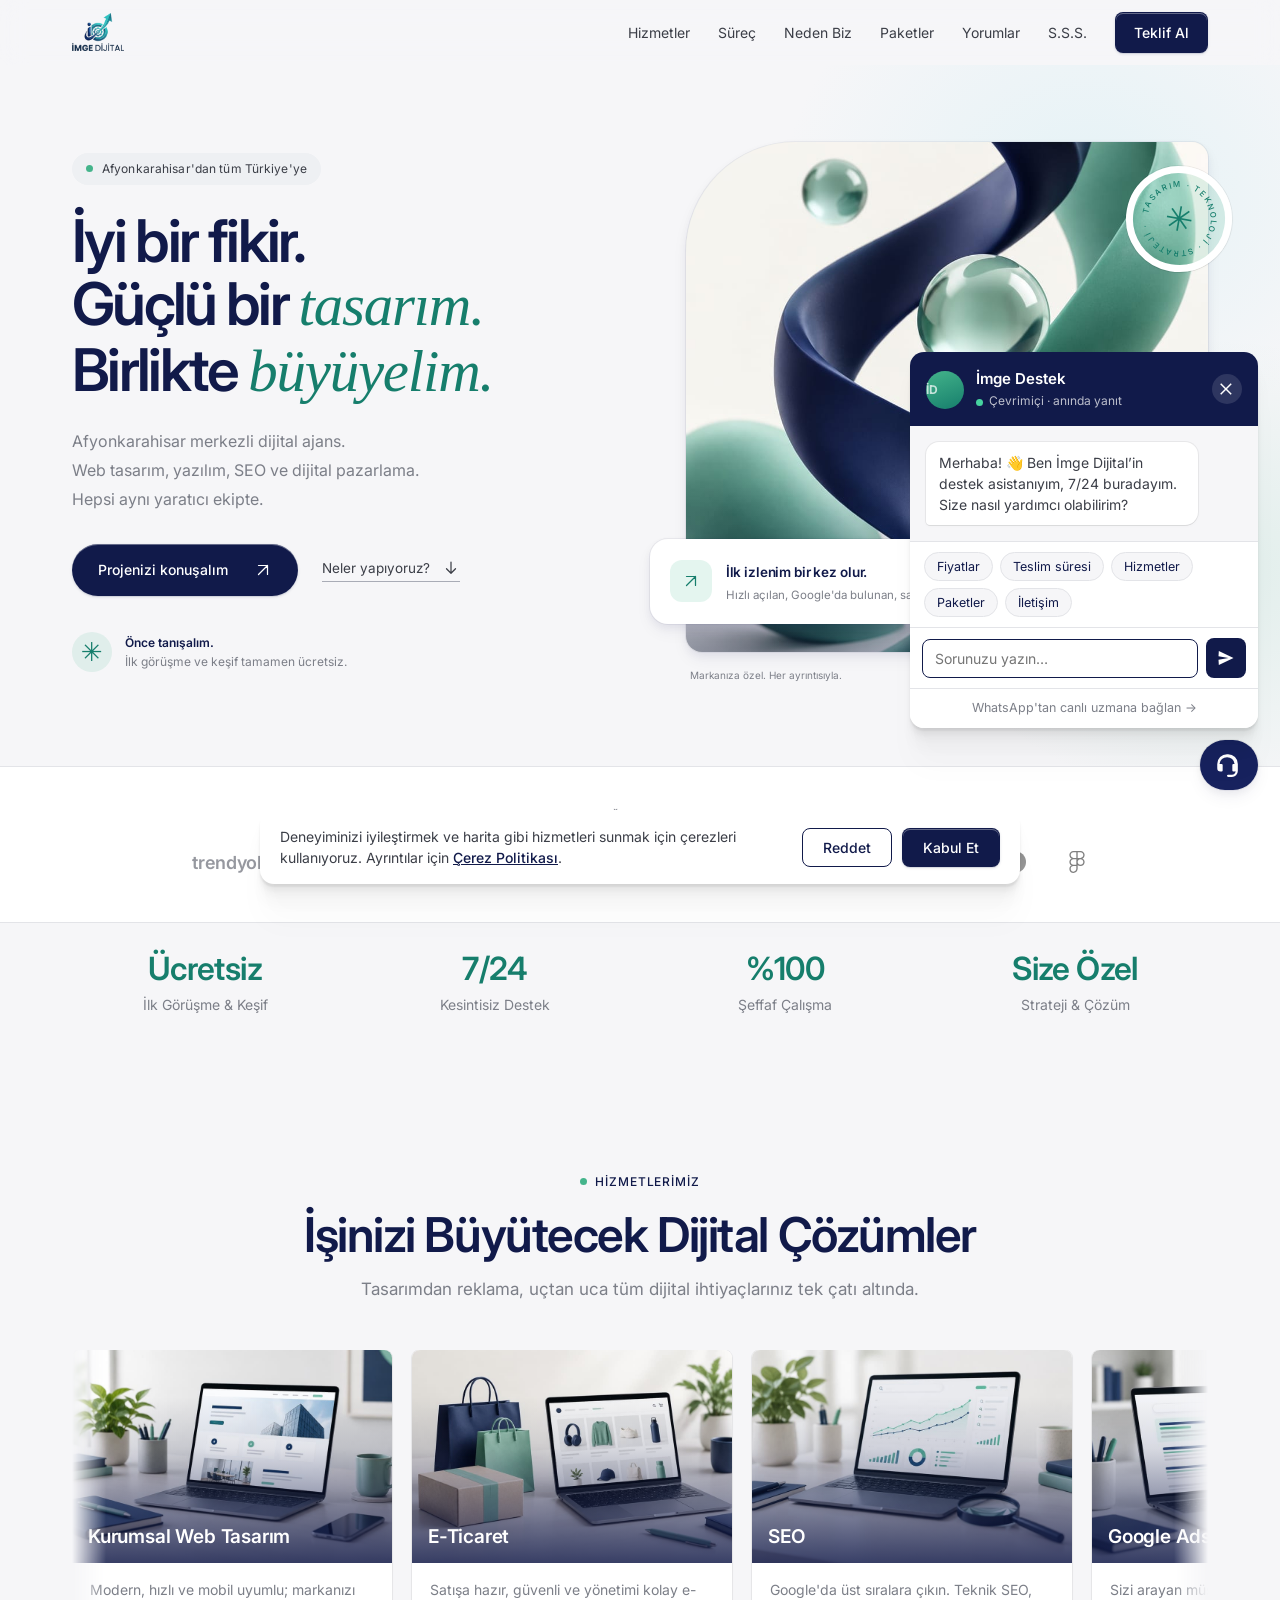
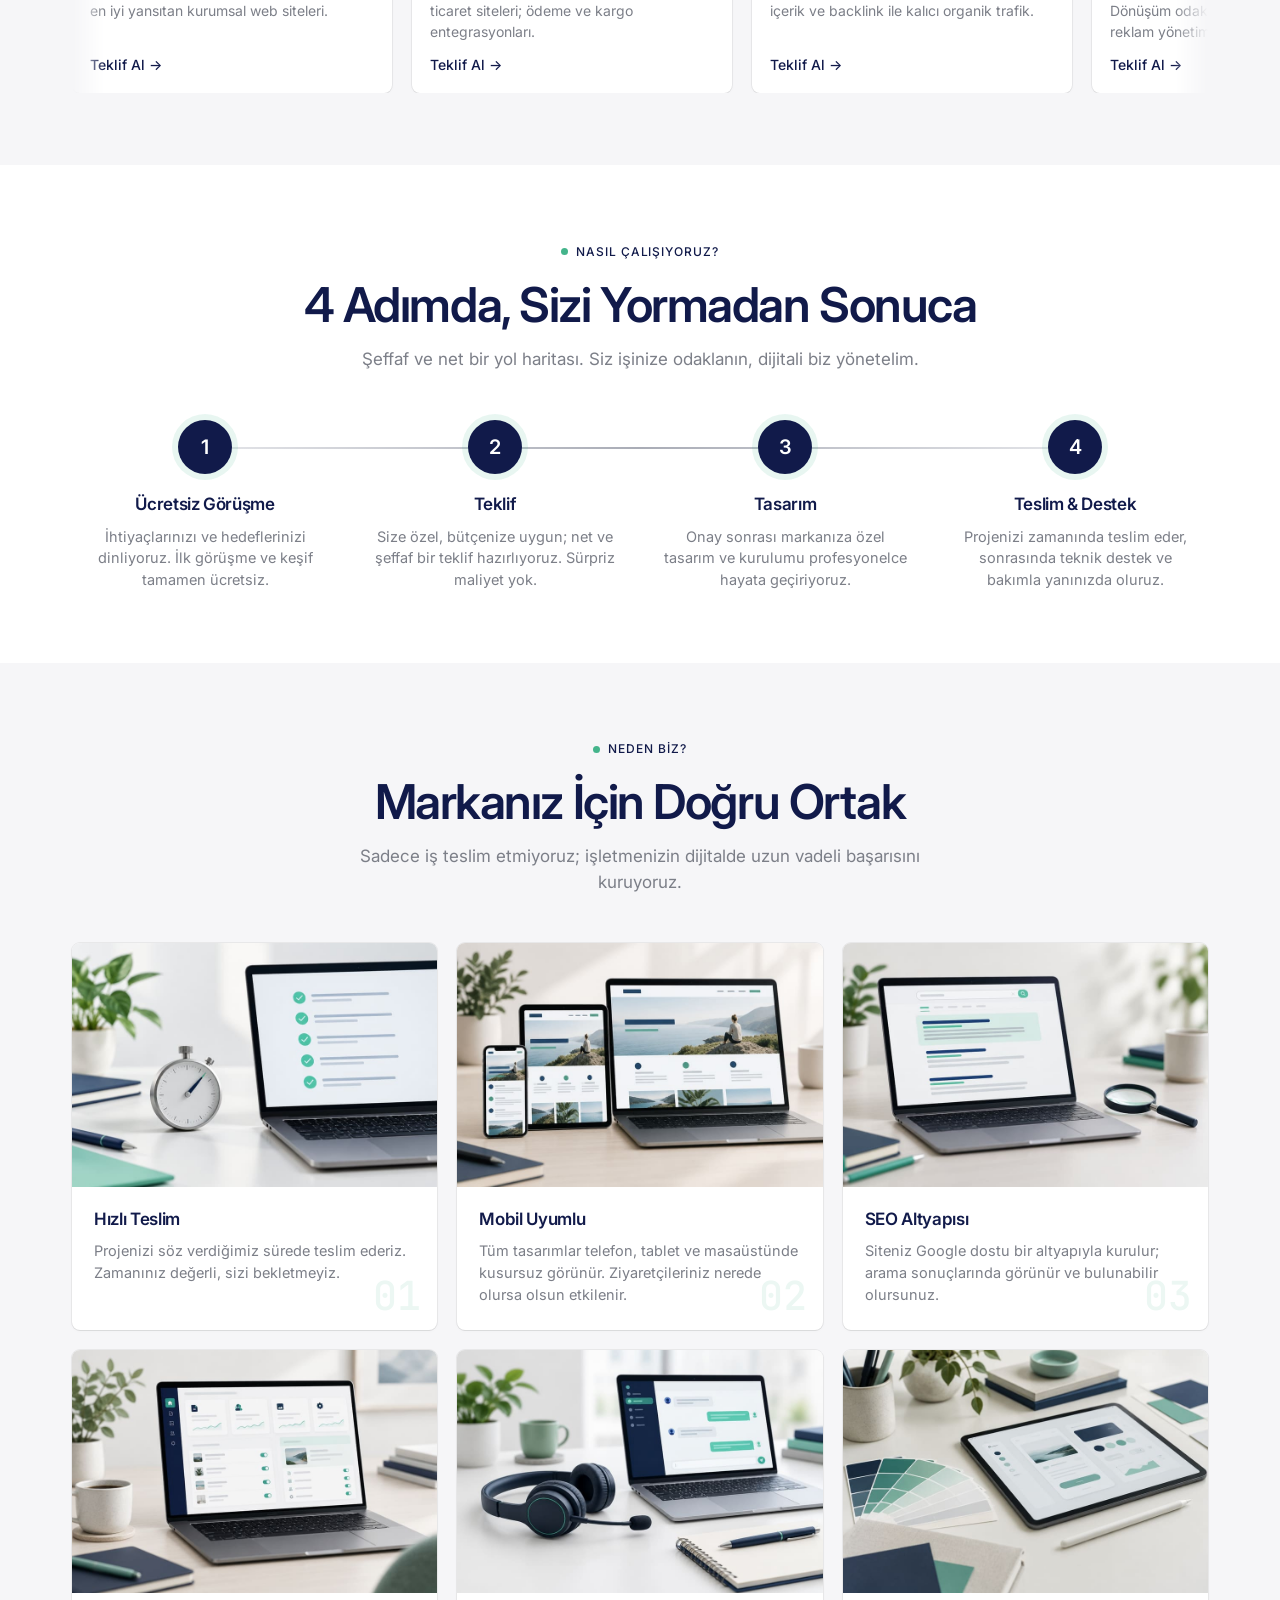
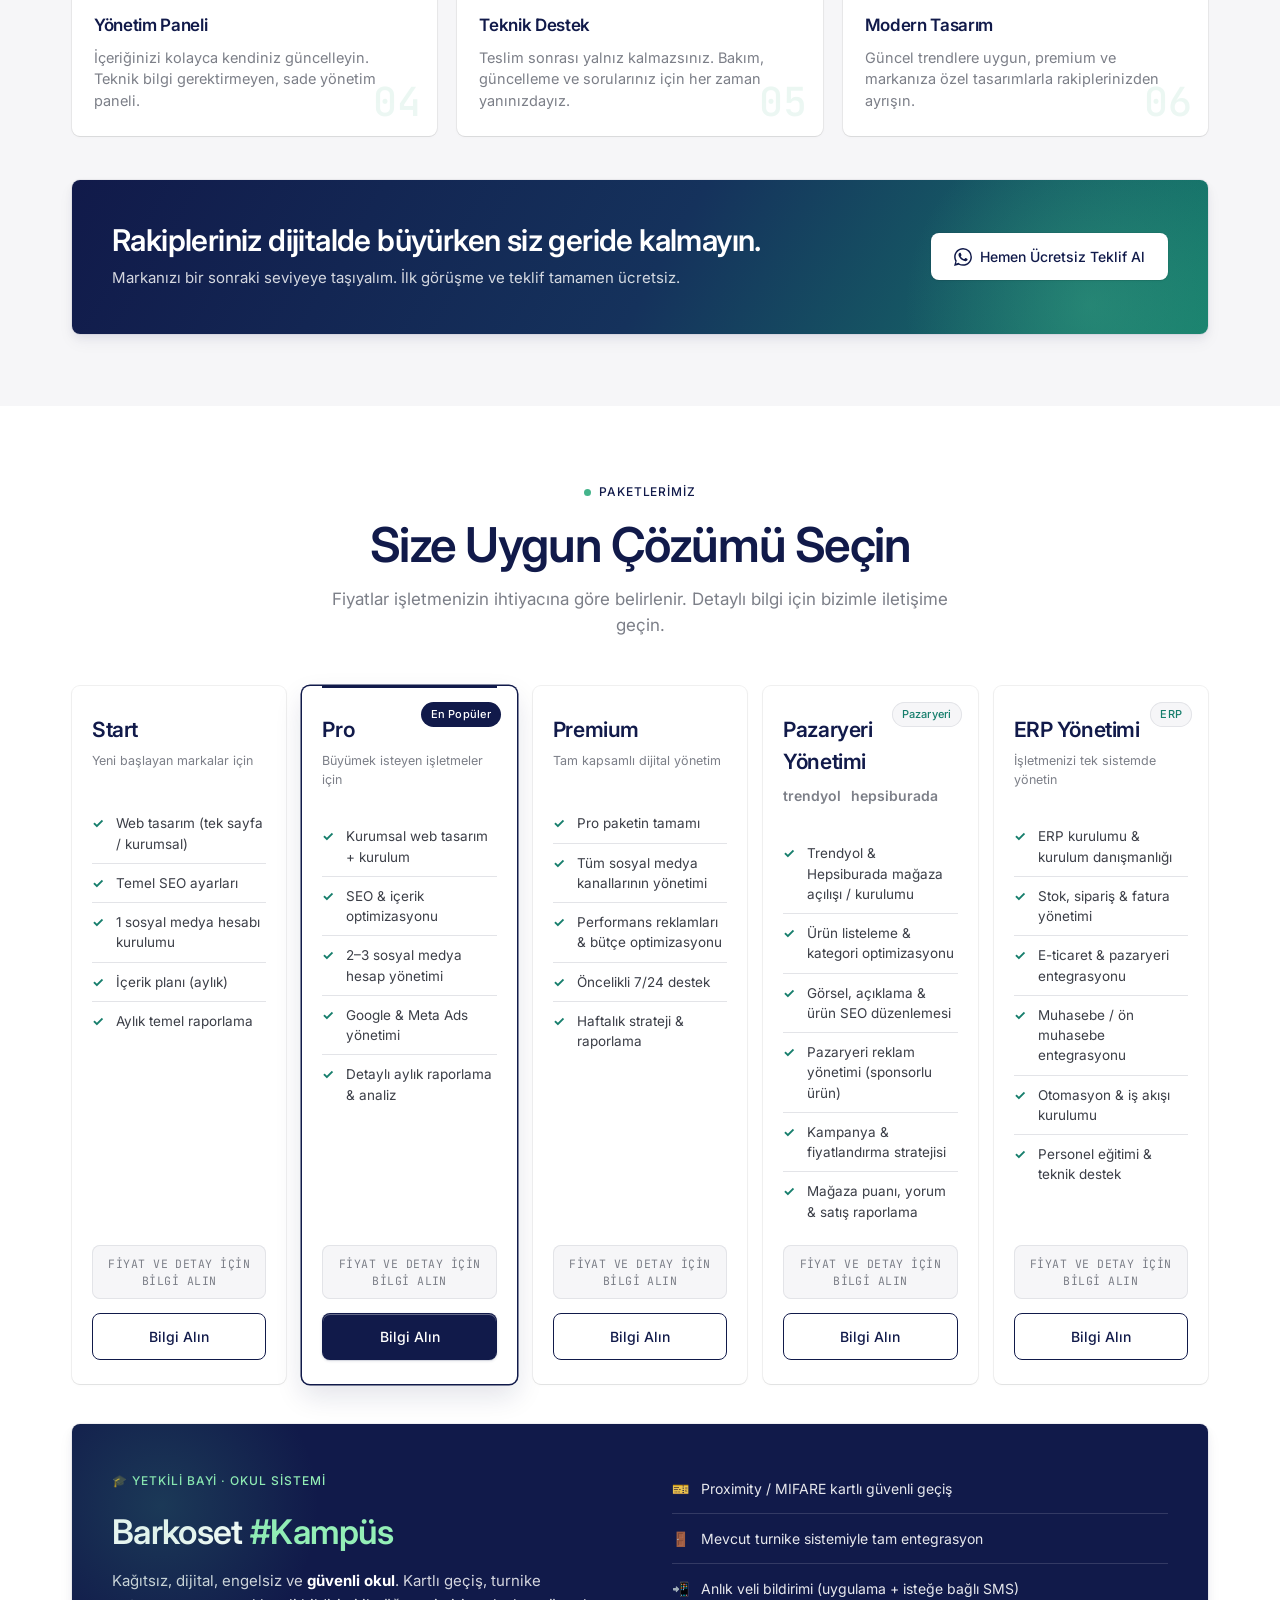
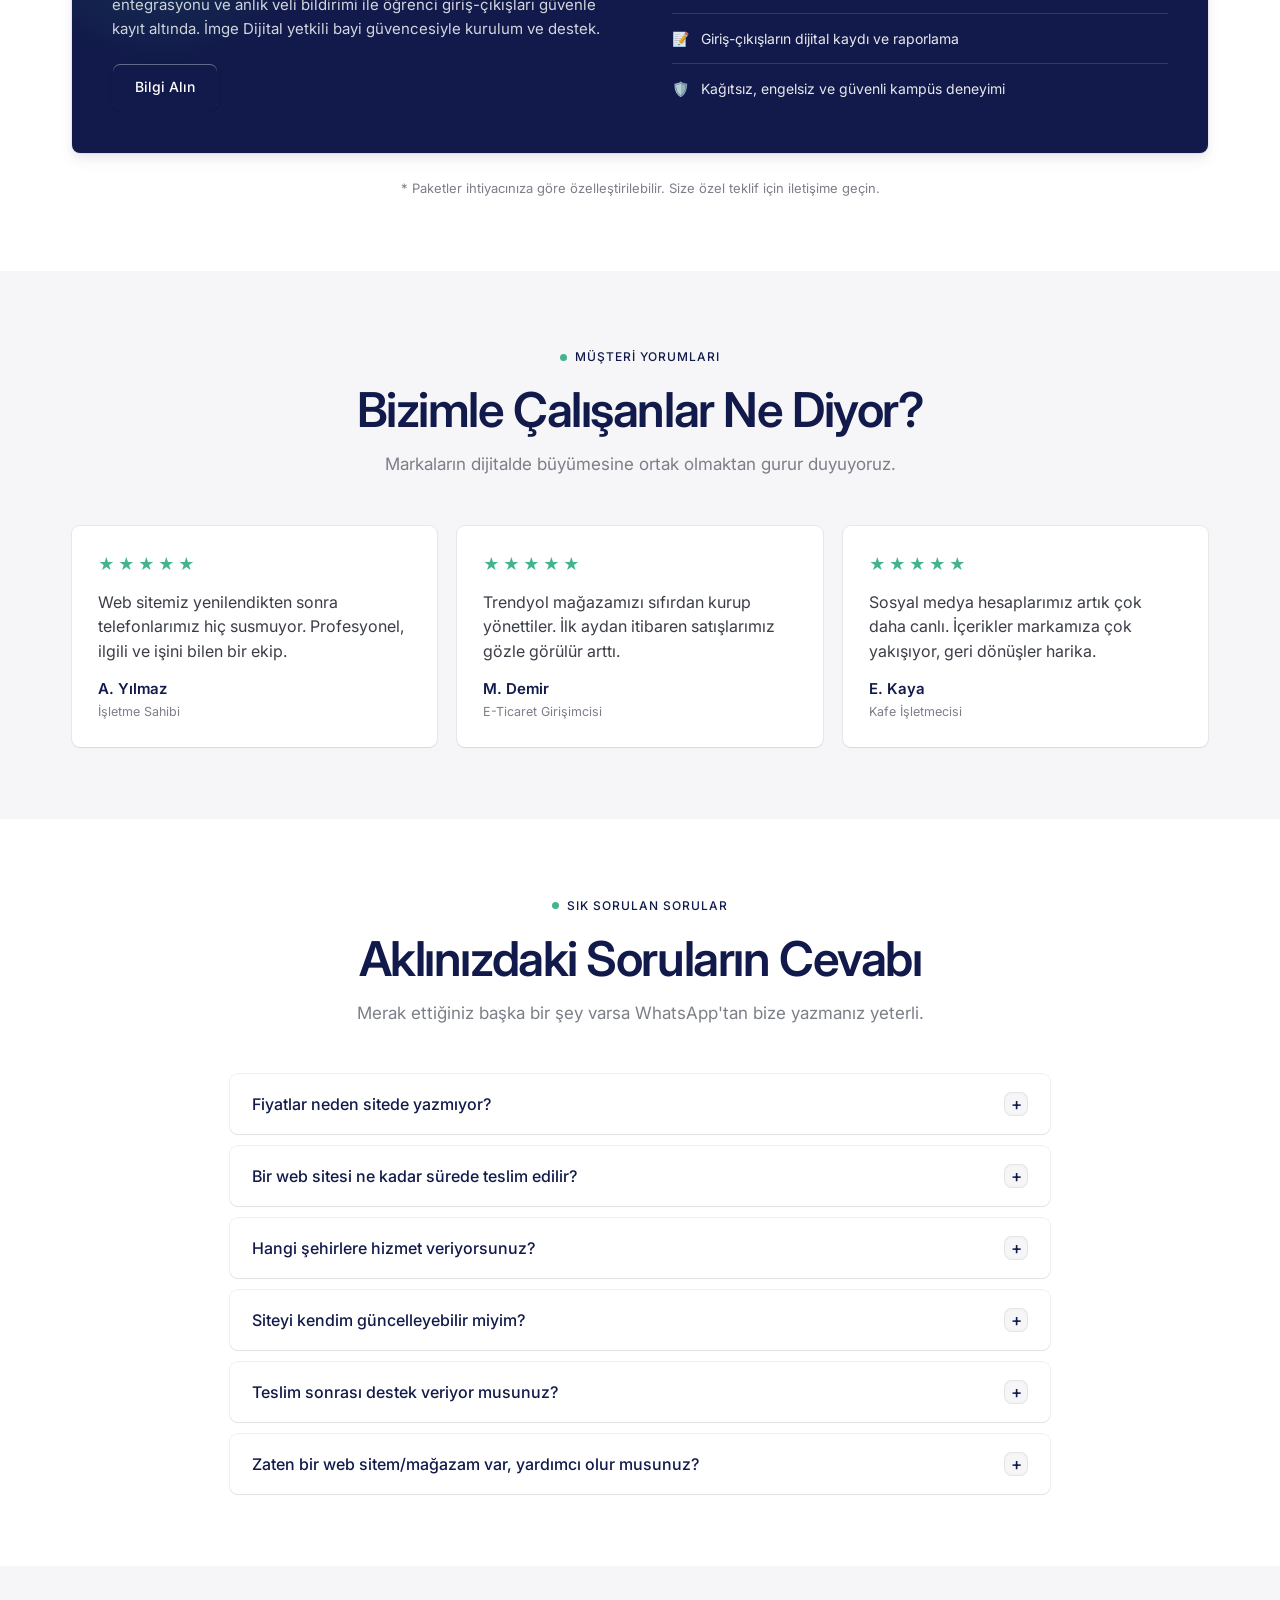
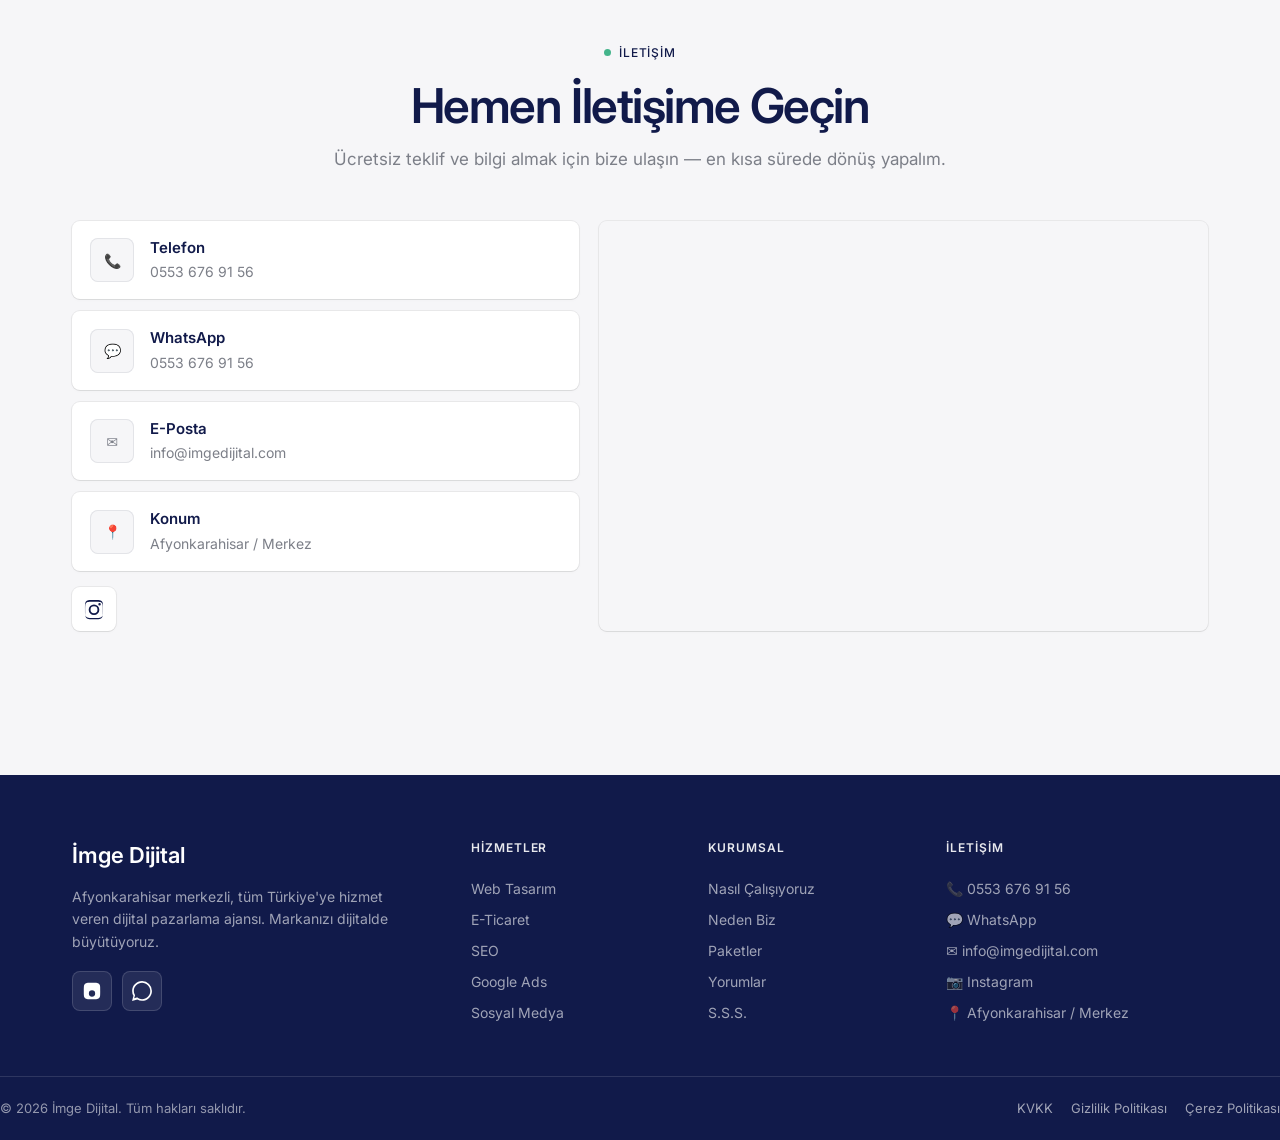
<file: index.html>
<!DOCTYPE html>
<html lang="tr">
<head>
  <meta charset="UTF-8" />
  <meta name="viewport" content="width=device-width, initial-scale=1.0" />
  <title>İmge Dijital | Afyonkarahisar Dijital Pazarlama Ajansı</title>
  <meta name="description" content="Afyonkarahisar merkezli dijital ajans. Web tasarım, e-ticaret, SEO, Google & Meta reklamlarıyla markanızı büyütüyoruz. Ücretsiz teklif alın." />
  <meta name="author" content="İmge Dijital" />
  <meta name="robots" content="index, follow" />
  <meta name="theme-color" content="#f6f6f8" />
  <link rel="canonical" href="https://imgedijital.com/" />

  <!-- Sosyal paylaşım (Open Graph) -->
  <meta property="og:type" content="website" />
  <meta property="og:site_name" content="İmge Dijital" />
  <meta property="og:title" content="İmge Dijital — Kurumsal Web Tasarım & Dijital Pazarlama Ajansı" />
  <meta property="og:description" content="Kurumsal web tasarım, e-ticaret, SEO, Google & Meta reklamları ve sosyal medya yönetimiyle markanızı dijitalde büyütüyoruz. Ücretsiz teklif alın." />
  <meta property="og:image" content="https://imgedijital.com/assets/img/og-image.png" />
  <meta property="og:image:width" content="1200" />
  <meta property="og:image:height" content="630" />
  <meta property="og:url" content="https://imgedijital.com/" />
  <meta property="og:locale" content="tr_TR" />
  <meta name="twitter:card" content="summary_large_image" />
  <meta name="twitter:title" content="İmge Dijital — Dijital Pazarlama & Web Tasarım Ajansı" />
  <meta name="twitter:description" content="Markanızı dijitalde büyütüyoruz. Kurumsal web, e-ticaret, SEO ve reklam yönetimi. Ücretsiz teklif alın." />
  <meta name="twitter:image" content="https://imgedijital.com/assets/img/og-image.png" />

  <!-- Favicon (SVG) -->
  <link rel="icon" href="data:image/svg+xml,%3Csvg xmlns='http://www.w3.org/2000/svg' viewBox='0 0 64 64'%3E%3Crect width='64' height='64' rx='14' fill='%2313335f'/%3E%3Ctext x='32' y='44' font-family='Arial,sans-serif' font-size='30' font-weight='bold' fill='%2334b3c9' text-anchor='middle'%3E%C4%B0D%3C/text%3E%3C/svg%3E" />

  <link rel="preconnect" href="https://fonts.googleapis.com" />
  <link rel="preconnect" href="https://fonts.gstatic.com" crossorigin />
  <link href="https://fonts.googleapis.com/css2?family=Inter:wght@300;400;500;600;700&family=JetBrains+Mono:wght@400;500&display=swap" rel="stylesheet" />
  <link rel="stylesheet" href="css/style.css?v=34" />
</head>
<body>

  <!-- ===== HEADER / NAVBAR ===== -->
  <header class="header" id="header">
    <div class="container nav">
      <a href="#hero" class="logo" aria-label="İmge Dijital ana sayfa">
        <img src="assets/img/logo.png" alt="İmge Dijital logo" class="logo-img" width="52" height="38" />
      </a>

      <nav class="nav-links" id="navLinks" aria-label="Ana menü">
        <a href="#hizmetler">Hizmetler</a>
        <a href="#surec">Süreç</a>
        <a href="#neden-biz">Neden Biz</a>
        <a href="#paketler">Paketler</a>
        <a href="#yorumlar">Yorumlar</a>
        <a href="#sss">S.S.S.</a>
        <a href="https://wa.me/905536769156?text=Merhaba,%20teklif%20almak%20istiyorum" class="btn btn-primary nav-cta" target="_blank" rel="noopener">Teklif Al</a>
      </nav>

      <button class="hamburger" id="hamburger" aria-label="Menüyü aç/kapat" aria-expanded="false">
        <span></span><span></span><span></span>
      </button>
    </div>
  </header>

  <!-- ===== HERO (editoryal · görsel + serif italik vurgu) ===== -->
  <section class="hero-x" id="hero">
    <div class="container hero-x-inner">
      <div class="hero-x-copy">
        <span class="hx-pill"><i></i> Afyonkarahisar'dan tüm Türkiye'ye</span>
        <h1 class="hero-x-title">
          <span class="hx-line">İyi bir fikir.</span>
          <span class="hx-line">Güçlü bir <em>tasarım.</em></span>
          <span class="hx-line">Birlikte <em>büyüyelim.</em></span>
        </h1>
        <p class="hero-x-lede">Afyonkarahisar merkezli dijital ajans.<br />Web tasarım, yazılım, SEO ve dijital pazarlama.<br />Hepsi aynı yaratıcı ekipte.</p>
        <div class="hero-x-actions">
          <a class="hx-btn" href="https://wa.me/905536769156?text=Merhaba,%20projemi%20ba%C5%9Flatmak%20istiyorum" target="_blank" rel="noopener">
            Projenizi konuşalım
            <svg viewBox="0 0 24 24" width="18" height="18" fill="none" stroke="currentColor" stroke-width="1.65" stroke-linecap="round" stroke-linejoin="round" aria-hidden="true"><path d="M6 18 18 6M6 6h12v12"/></svg>
          </a>
          <a class="hx-textlink" href="#hizmetler">
            Neler yapıyoruz?
            <svg viewBox="0 0 24 24" width="18" height="18" fill="none" stroke="currentColor" stroke-width="1.65" stroke-linecap="round" stroke-linejoin="round" aria-hidden="true"><path d="M12 4v15m-6-6 6 6 6-6"/></svg>
          </a>
        </div>
        <div class="hero-x-note">
          <span class="hx-note-mark" aria-hidden="true">✳</span>
          <p><strong>Önce tanışalım.</strong><br />İlk görüşme ve keşif tamamen ücretsiz.</p>
        </div>
      </div>

      <div class="hero-x-art">
       <div class="hx-art-main">
        <div class="hx-stamp" aria-hidden="true">
          <svg viewBox="0 0 100 100">
            <defs><path id="hxStampCircle" d="M50,50 m-36,0 a36,36 0 1,1 72,0 a36,36 0 1,1 -72,0"/></defs>
            <text><textPath href="#hxStampCircle">TASARIM · TEKNOLOJİ · STRATEJİ · </textPath></text>
          </svg>
          <span>✳</span>
        </div>
        <div class="hx-frame">
          <video class="hx-video" id="heroVideo" autoplay muted loop playsinline preload="metadata"
                 poster="assets/img/hero.jpg" width="900" height="1125"
                 aria-label="Lacivert ve seafoam yeşili akışkan şeritlerden oluşan soyut marka animasyonu">
            <source src="assets/video/hero.mp4" type="video/mp4" />
          </video>
          <span class="hx-tag">Fikirden dijitale.</span>
        </div>
        <div class="hx-float">
          <span class="hx-float-ico" aria-hidden="true">
            <svg viewBox="0 0 24 24" width="18" height="18" fill="none" stroke="currentColor" stroke-width="1.65" stroke-linecap="round" stroke-linejoin="round"><path d="M6 18 18 6M6 6h12v12"/></svg>
          </span>
          <div>
            <strong>İlk izlenim bir kez olur.</strong>
            <p>Hızlı açılan, Google'da bulunan, satışa odaklı siteler.</p>
          </div>
          <span class="hx-float-check" aria-hidden="true">✓</span>
        </div>
       </div>
        <div class="hx-caption">
          <span>Markanıza özel. Her ayrıntısıyla.</span>
          <span>İMGE STÜDYO / 01</span>
        </div>
      </div>
    </div>
  </section>

  <!-- ===== PLATFORM ŞERİDİ ===== -->
  <section class="platforms">
    <div class="container">
      <p class="platforms-title">Uzmanı Olduğumuz Platformlar</p>
      <div class="platforms-row">
        <span class="wordmark trendyol">trendyol</span>
        <span class="wordmark hepsiburada">hepsiburada</span>
        <img src="assets/icons/instagram.svg" alt="Instagram" loading="lazy" />
        <img src="assets/icons/facebook.svg" alt="Facebook" loading="lazy" />
        <img src="assets/icons/tiktok.svg" alt="TikTok" loading="lazy" />
        <img src="assets/icons/youtube.svg" alt="YouTube" loading="lazy" />
        <img src="assets/icons/googleads.svg" alt="Google Ads" loading="lazy" />
        <img src="assets/icons/meta.svg" alt="Meta" loading="lazy" />
        <img src="assets/icons/wordpress.svg" alt="WordPress" loading="lazy" />
        <img src="assets/icons/photoshop.svg" alt="Adobe Photoshop" loading="lazy" />
        <img src="assets/icons/illustrator.svg" alt="Adobe Illustrator" loading="lazy" />
        <img src="assets/icons/canva.svg" alt="Canva" loading="lazy" />
        <img src="assets/icons/figma.svg" alt="Figma" loading="lazy" />
      </div>
    </div>
  </section>

  <!-- ===== TAAHHÜT BANDI ===== -->
  <section class="stats">
    <div class="container stats-row">
      <div class="stat reveal">
        <span class="stat-num">Ücretsiz</span>
        <span class="stat-label">İlk Görüşme &amp; Keşif</span>
      </div>
      <div class="stat reveal">
        <span class="stat-num">7/24</span>
        <span class="stat-label">Kesintisiz Destek</span>
      </div>
      <div class="stat reveal">
        <span class="stat-num">%100</span>
        <span class="stat-label">Şeffaf Çalışma</span>
      </div>
      <div class="stat reveal">
        <span class="stat-num">Size Özel</span>
        <span class="stat-label">Strateji &amp; Çözüm</span>
      </div>
    </div>
  </section>

  <!-- ===== HİZMETLER ===== -->
  <section class="section" id="hizmetler">
    <div class="container">
      <div class="section-head">
        <span class="eyebrow">Hizmetlerimiz</span>
        <h2>İşinizi Büyütecek Dijital Çözümler</h2>
        <p>Tasarımdan reklama, uçtan uca tüm dijital ihtiyaçlarınız tek çatı altında.</p>
      </div>

      <div class="svc-carousel" id="svcCarousel" aria-label="Hizmetler — kayan galeri">
        <div class="svc-track" id="svcTrack">
          <article class="svc-slide">
            <div class="svc-media"><img src="assets/img/services/web.jpg" alt="Kurumsal web tasarım" loading="lazy" width="430" height="287" /><h3><a href="/web-tasarim">Kurumsal Web Tasarım</a></h3></div>
            <div class="svc-body"><p>Modern, hızlı ve mobil uyumlu; markanızı en iyi yansıtan kurumsal web siteleri.</p><a href="https://wa.me/905536769156?text=Merhaba,%20Kurumsal%20Web%20Tasar%C4%B1m%20i%C3%A7in%20teklif%20almak%20istiyorum" class="svc-cta" target="_blank" rel="noopener">Teklif Al →</a></div>
          </article>
          <article class="svc-slide">
            <div class="svc-media"><img src="assets/img/services/eticaret.jpg" alt="E-ticaret" loading="lazy" width="430" height="287" /><h3><a href="/e-ticaret">E-Ticaret</a></h3></div>
            <div class="svc-body"><p>Satışa hazır, güvenli ve yönetimi kolay e-ticaret siteleri; ödeme ve kargo entegrasyonları.</p><a href="https://wa.me/905536769156?text=Merhaba,%20E-Ticaret%20sitesi%20i%C3%A7in%20teklif%20almak%20istiyorum" class="svc-cta" target="_blank" rel="noopener">Teklif Al →</a></div>
          </article>
          <article class="svc-slide">
            <div class="svc-media"><img src="assets/img/services/seo.jpg" alt="SEO ve analiz" loading="lazy" width="430" height="287" /><h3><a href="/seo-hizmeti">SEO</a></h3></div>
            <div class="svc-body"><p>Google'da üst sıralara çıkın. Teknik SEO, içerik ve backlink ile kalıcı organik trafik.</p><a href="https://wa.me/905536769156?text=Merhaba,%20SEO%20hizmeti%20i%C3%A7in%20teklif%20almak%20istiyorum" class="svc-cta" target="_blank" rel="noopener">Teklif Al →</a></div>
          </article>
          <article class="svc-slide">
            <div class="svc-media"><img src="assets/img/services/googleads.jpg" alt="Google Ads" loading="lazy" width="430" height="287" /><h3><a href="/google-ads-yonetimi">Google Ads</a></h3></div>
            <div class="svc-body"><p>Sizi arayan müşterinin karşısına çıkın. Dönüşüm odaklı, bütçe dostu Google reklam yönetimi.</p><a href="https://wa.me/905536769156?text=Merhaba,%20Google%20Ads%20i%C3%A7in%20teklif%20almak%20istiyorum" class="svc-cta" target="_blank" rel="noopener">Teklif Al →</a></div>
          </article>
          <article class="svc-slide">
            <div class="svc-media"><img src="assets/img/services/meta.jpg" alt="Meta reklamları" loading="lazy" width="430" height="287" /><h3>Meta Reklamları</h3></div>
            <div class="svc-body"><p>Instagram &amp; Facebook'ta doğru kitleye ulaşın. Hedefli kampanyalarla satış ve etkileşim.</p><a href="https://wa.me/905536769156?text=Merhaba,%20Meta%20Reklamlar%C4%B1%20i%C3%A7in%20teklif%20almak%20istiyorum" class="svc-cta" target="_blank" rel="noopener">Teklif Al →</a></div>
          </article>
          <article class="svc-slide">
            <div class="svc-media"><img src="assets/img/services/sosyal.jpg" alt="Sosyal medya yönetimi" loading="lazy" width="430" height="287" /><h3>Sosyal Medya Yönetimi</h3></div>
            <div class="svc-body"><p>İçerik planı, tasarım ve paylaşım yönetimi ile markanızı sosyal medyada canlı tutuyoruz.</p><a href="https://wa.me/905536769156?text=Merhaba,%20Sosyal%20Medya%20Y%C3%B6netimi%20i%C3%A7in%20teklif%20almak%20istiyorum" class="svc-cta" target="_blank" rel="noopener">Teklif Al →</a></div>
          </article>
          <article class="svc-slide">
            <div class="svc-media"><img src="assets/img/services/logo.jpg" alt="Logo ve kurumsal kimlik" loading="lazy" width="430" height="287" /><h3>Logo &amp; Kurumsal Kimlik</h3></div>
            <div class="svc-body"><p>Akılda kalıcı logo, kartvizit ve kurumsal kimlik tasarımıyla markanıza profesyonel bir yüz.</p><a href="https://wa.me/905536769156?text=Merhaba,%20Logo%20ve%20Kurumsal%20Kimlik%20i%C3%A7in%20teklif%20almak%20istiyorum" class="svc-cta" target="_blank" rel="noopener">Teklif Al →</a></div>
          </article>
          <article class="svc-slide">
            <div class="svc-media"><img src="assets/img/services/video.jpg" alt="Video reklam" loading="lazy" width="430" height="287" /><h3>Video Reklam</h3></div>
            <div class="svc-body"><p>Tanıtım, ürün ve reklam videolarıyla markanızı hareketlendirin; kısa ve etkili prodüksiyon.</p><a href="https://wa.me/905536769156?text=Merhaba,%20Video%20Reklam%20i%C3%A7in%20teklif%20almak%20istiyorum" class="svc-cta" target="_blank" rel="noopener">Teklif Al →</a></div>
          </article>
        </div>
      </div>
    </div>
  </section>

  <!-- ===== SÜREÇ / NASIL ÇALIŞIYORUZ ===== -->
  <section class="section section-alt" id="surec">
    <div class="container">
      <div class="section-head">
        <span class="eyebrow">Nasıl Çalışıyoruz?</span>
        <h2>4 Adımda, Sizi Yormadan Sonuca</h2>
        <p>Şeffaf ve net bir yol haritası. Siz işinize odaklanın, dijitali biz yönetelim.</p>
      </div>

      <div class="steps">
        <div class="step reveal">
          <span class="step-num">1</span>
          <h3>Ücretsiz Görüşme</h3>
          <p>İhtiyaçlarınızı ve hedeflerinizi dinliyoruz. İlk görüşme ve keşif tamamen ücretsiz.</p>
        </div>
        <div class="step reveal">
          <span class="step-num">2</span>
          <h3>Teklif</h3>
          <p>Size özel, bütçenize uygun; net ve şeffaf bir teklif hazırlıyoruz. Sürpriz maliyet yok.</p>
        </div>
        <div class="step reveal">
          <span class="step-num">3</span>
          <h3>Tasarım</h3>
          <p>Onay sonrası markanıza özel tasarım ve kurulumu profesyonelce hayata geçiriyoruz.</p>
        </div>
        <div class="step reveal">
          <span class="step-num">4</span>
          <h3>Teslim &amp; Destek</h3>
          <p>Projenizi zamanında teslim eder, sonrasında teknik destek ve bakımla yanınızda oluruz.</p>
        </div>
      </div>
    </div>
  </section>

  <!-- ===== NEDEN BİZ ===== -->
  <section class="section" id="neden-biz">
    <div class="container">
      <div class="section-head">
        <span class="eyebrow">Neden Biz?</span>
        <h2>Markanız İçin Doğru Ortak</h2>
        <p>Sadece iş teslim etmiyoruz; işletmenizin dijitalde uzun vadeli başarısını kuruyoruz.</p>
      </div>

      <div class="grid grid-3 features features-photo">
        <div class="feature reveal">
          <div class="feat-media"><img src="assets/img/features/hizli-teslim.jpg" alt="Kronometre ve tamamlanmış görev listesi gösteren dizüstü bilgisayar" loading="lazy" width="430" height="287" /></div>
          <div class="feat-body">
            <h3>Hızlı Teslim</h3>
            <p>Projenizi söz verdiğimiz sürede teslim ederiz. Zamanınız değerli, sizi bekletmeyiz.</p>
          </div>
        </div>
        <div class="feature reveal">
          <div class="feat-media"><img src="assets/img/features/mobil-uyumlu.jpg" alt="Telefon, tablet ve dizüstü bilgisayarda aynı mobil uyumlu web sitesi" loading="lazy" width="430" height="287" /></div>
          <div class="feat-body">
            <h3>Mobil Uyumlu</h3>
            <p>Tüm tasarımlar telefon, tablet ve masaüstünde kusursuz görünür. Ziyaretçileriniz nerede olursa olsun etkilenir.</p>
          </div>
        </div>
        <div class="feature reveal">
          <div class="feat-media"><img src="assets/img/features/seo-altyapisi.jpg" alt="Arama sonuçları sayfası ve büyüteç" loading="lazy" width="430" height="287" /></div>
          <div class="feat-body">
            <h3>SEO Altyapısı</h3>
            <p>Siteniz Google dostu bir altyapıyla kurulur; arama sonuçlarında görünür ve bulunabilir olursunuz.</p>
          </div>
        </div>
        <div class="feature reveal">
          <div class="feat-media"><img src="assets/img/features/yonetim-paneli.jpg" alt="Sade yönetim paneli arayüzü gösteren dizüstü bilgisayar" loading="lazy" width="430" height="287" /></div>
          <div class="feat-body">
            <h3>Yönetim Paneli</h3>
            <p>İçeriğinizi kolayca kendiniz güncelleyin. Teknik bilgi gerektirmeyen, sade yönetim paneli.</p>
          </div>
        </div>
        <div class="feature reveal">
          <div class="feat-media"><img src="assets/img/features/teknik-destek.jpg" alt="Kulaklık ve destek sohbet arayüzü olan çalışma masası" loading="lazy" width="430" height="287" /></div>
          <div class="feat-body">
            <h3>Teknik Destek</h3>
            <p>Teslim sonrası yalnız kalmazsınız. Bakım, güncelleme ve sorularınız için her zaman yanınızdayız.</p>
          </div>
        </div>
        <div class="feature reveal">
          <div class="feat-media"><img src="assets/img/features/modern-tasarim.jpg" alt="Renk kartelaları ve tasarım yapılan tablet" loading="lazy" width="430" height="287" /></div>
          <div class="feat-body">
            <h3>Modern Tasarım</h3>
            <p>Güncel trendlere uygun, premium ve markanıza özel tasarımlarla rakiplerinizden ayrışın.</p>
          </div>
        </div>
      </div>

      <!-- Harekete geçirici banner -->
      <div class="cta-banner reveal">
        <div class="cta-text">
          <h3>Rakipleriniz dijitalde büyürken siz geride kalmayın.</h3>
          <p>Markanızı bir sonraki seviyeye taşıyalım. İlk görüşme ve teklif tamamen ücretsiz.</p>
        </div>
        <a href="https://wa.me/905536769156?text=Merhaba,%20markam%C4%B1%20b%C3%BCy%C3%BCtmek%20i%C3%A7in%20teklif%20almak%20istiyorum" class="btn btn-white" target="_blank" rel="noopener">
          <svg class="ico" viewBox="0 0 24 24" width="20" height="20" aria-hidden="true"><path fill="currentColor" d="M.057 24l1.687-6.163a11.867 11.867 0 0 1-1.587-5.946C.16 5.335 5.495 0 12.05 0a11.82 11.82 0 0 1 8.413 3.488 11.82 11.82 0 0 1 3.48 8.414c-.003 6.557-5.338 11.892-11.893 11.892a11.9 11.9 0 0 1-5.688-1.448L.057 24zm6.597-3.807c1.676.995 3.276 1.591 5.392 1.592 5.448 0 9.886-4.434 9.889-9.885.002-5.462-4.415-9.89-9.881-9.892-5.452 0-9.887 4.434-9.889 9.884a9.82 9.82 0 0 0 1.51 5.26l-.999 3.648 3.978-1.297zm11.387-5.464c-.074-.124-.272-.198-.57-.347-.297-.149-1.758-.868-2.031-.967-.272-.099-.47-.149-.669.149-.198.297-.768.967-.941 1.165-.173.198-.347.223-.644.074-.297-.149-1.255-.462-2.39-1.475-.883-.788-1.48-1.761-1.653-2.059-.173-.297-.018-.458.13-.606.134-.133.297-.347.446-.521.151-.172.2-.296.3-.495.099-.198.05-.372-.025-.521-.075-.148-.669-1.611-.916-2.206-.242-.579-.487-.501-.669-.51l-.57-.01c-.198 0-.52.074-.792.372-.272.297-1.04 1.016-1.04 2.479 0 1.462 1.065 2.875 1.213 3.074.149.198 2.095 3.2 5.076 4.487.71.306 1.263.489 1.694.626.712.226 1.36.194 1.872.118.571-.085 1.758-.719 2.006-1.413.248-.695.248-1.29.173-1.414z"/></svg>
          Hemen Ücretsiz Teklif Al
        </a>
      </div>
    </div>
  </section>

  <!-- ===== PAKETLER ===== -->
  <section class="section section-alt" id="paketler">
    <div class="container">
      <div class="section-head">
        <span class="eyebrow">Paketlerimiz</span>
        <h2>Size Uygun Çözümü Seçin</h2>
        <p>Fiyatlar işletmenizin ihtiyacına göre belirlenir. Detaylı bilgi için bizimle iletişime geçin.</p>
      </div>

      <div class="grid packages">
        <article class="pkg reveal">
          <div class="pkg-head">
            <h3>Start</h3>
            <p class="pkg-tag">Yeni başlayan markalar için</p>
          </div>
          <ul class="pkg-list">
            <li>Web tasarım (tek sayfa / kurumsal)</li>
            <li>Temel SEO ayarları</li>
            <li>1 sosyal medya hesabı kurulumu</li>
            <li>İçerik planı (aylık)</li>
            <li>Aylık temel raporlama</li>
          </ul>
          <p class="pkg-price">Fiyat ve detay için bilgi alın</p>
          <a href="https://wa.me/905536769156?text=Merhaba,%20Start%20paketi%20hakk%C4%B1nda%20bilgi%20almak%20istiyorum" class="btn btn-outline pkg-btn" target="_blank" rel="noopener">Bilgi Alın</a>
        </article>

        <article class="pkg pkg-featured reveal">
          <span class="pkg-badge">En Popüler</span>
          <div class="pkg-head">
            <h3>Pro</h3>
            <p class="pkg-tag">Büyümek isteyen işletmeler için</p>
          </div>
          <ul class="pkg-list">
            <li>Kurumsal web tasarım + kurulum</li>
            <li>SEO &amp; içerik optimizasyonu</li>
            <li>2–3 sosyal medya hesap yönetimi</li>
            <li>Google &amp; Meta Ads yönetimi</li>
            <li>Detaylı aylık raporlama &amp; analiz</li>
          </ul>
          <p class="pkg-price">Fiyat ve detay için bilgi alın</p>
          <a href="https://wa.me/905536769156?text=Merhaba,%20Pro%20paketi%20hakk%C4%B1nda%20bilgi%20almak%20istiyorum" class="btn btn-primary pkg-btn" target="_blank" rel="noopener">Bilgi Alın</a>
        </article>

        <article class="pkg reveal">
          <div class="pkg-head">
            <h3>Premium</h3>
            <p class="pkg-tag">Tam kapsamlı dijital yönetim</p>
          </div>
          <ul class="pkg-list">
            <li>Pro paketin tamamı</li>
            <li>Tüm sosyal medya kanallarının yönetimi</li>
            <li>Performans reklamları &amp; bütçe optimizasyonu</li>
            <li>Öncelikli 7/24 destek</li>
            <li>Haftalık strateji &amp; raporlama</li>
          </ul>
          <p class="pkg-price">Fiyat ve detay için bilgi alın</p>
          <a href="https://wa.me/905536769156?text=Merhaba,%20Premium%20paketi%20hakk%C4%B1nda%20bilgi%20almak%20istiyorum" class="btn btn-outline pkg-btn" target="_blank" rel="noopener">Bilgi Alın</a>
        </article>

        <article class="pkg pkg-market reveal">
          <span class="pkg-badge badge-market">Pazaryeri</span>
          <div class="pkg-head">
            <h3>Pazaryeri Yönetimi</h3>
            <div class="pkg-market-logos">
              <span class="wordmark trendyol">trendyol</span>
              <span class="wordmark hepsiburada">hepsiburada</span>
            </div>
          </div>
          <ul class="pkg-list">
            <li>Trendyol &amp; Hepsiburada mağaza açılışı / kurulumu</li>
            <li>Ürün listeleme &amp; kategori optimizasyonu</li>
            <li>Görsel, açıklama &amp; ürün SEO düzenlemesi</li>
            <li>Pazaryeri reklam yönetimi (sponsorlu ürün)</li>
            <li>Kampanya &amp; fiyatlandırma stratejisi</li>
            <li>Mağaza puanı, yorum &amp; satış raporlama</li>
          </ul>
          <p class="pkg-price">Fiyat ve detay için bilgi alın</p>
          <a href="https://wa.me/905536769156?text=Merhaba,%20Pazaryeri%20(Trendyol%20%26%20Hepsiburada)%20paketi%20hakk%C4%B1nda%20bilgi%20almak%20istiyorum" class="btn btn-outline pkg-btn" target="_blank" rel="noopener">Bilgi Alın</a>
        </article>

        <article class="pkg pkg-erp reveal">
          <span class="pkg-badge badge-erp">ERP</span>
          <div class="pkg-head">
            <h3>ERP Yönetimi</h3>
            <p class="pkg-tag">İşletmenizi tek sistemde yönetin</p>
          </div>
          <ul class="pkg-list">
            <li>ERP kurulumu &amp; kurulum danışmanlığı</li>
            <li>Stok, sipariş &amp; fatura yönetimi</li>
            <li>E-ticaret &amp; pazaryeri entegrasyonu</li>
            <li>Muhasebe / ön muhasebe entegrasyonu</li>
            <li>Otomasyon &amp; iş akışı kurulumu</li>
            <li>Personel eğitimi &amp; teknik destek</li>
          </ul>
          <p class="pkg-price">Fiyat ve detay için bilgi alın</p>
          <a href="https://wa.me/905536769156?text=Merhaba,%20ERP%20Y%C3%B6netimi%20paketi%20hakk%C4%B1nda%20bilgi%20almak%20istiyorum" class="btn btn-outline pkg-btn" target="_blank" rel="noopener">Bilgi Alın</a>
        </article>
      </div>

      <!-- Barkoset #Kampüs (yetkili bayi) -->
      <div class="barkoset reveal">
        <div class="bk-info">
          <span class="bk-badge">🎓 Yetkili Bayi · Okul Sistemi</span>
          <h3>Barkoset <span class="bk-hash">#Kampüs</span></h3>
          <p>Kağıtsız, dijital, engelsiz ve <strong>güvenli okul</strong>. Kartlı geçiş, turnike entegrasyonu ve anlık veli bildirimi ile öğrenci giriş-çıkışları güvenle kayıt altında. İmge Dijital yetkili bayi güvencesiyle kurulum ve destek.</p>
          <a href="https://wa.me/905536769156?text=Merhaba,%20Barkoset%20%23Kamp%C3%BCs%20okul%20ge%C3%A7i%C5%9F%20sistemi%20hakk%C4%B1nda%20bilgi%20almak%20istiyorum" class="btn btn-primary" target="_blank" rel="noopener">Bilgi Alın</a>
        </div>
        <ul class="bk-features">
          <li><span>🎫</span> Proximity / MIFARE kartlı güvenli geçiş</li>
          <li><span>🚪</span> Mevcut turnike sistemiyle tam entegrasyon</li>
          <li><span>📲</span> Anlık veli bildirimi (uygulama + isteğe bağlı SMS)</li>
          <li><span>📝</span> Giriş-çıkışların dijital kaydı ve raporlama</li>
          <li><span>🛡️</span> Kağıtsız, engelsiz ve güvenli kampüs deneyimi</li>
        </ul>
      </div>

      <p class="pkg-note">* Paketler ihtiyacınıza göre özelleştirilebilir. Size özel teklif için iletişime geçin.</p>
    </div>
  </section>

  <!-- ===== MÜŞTERİ YORUMLARI ===== -->
  <!-- TODO: Aşağıdaki yorumlar örnektir. Gerçek müşteri yorumlarınızla değiştirin. -->
  <section class="section" id="yorumlar">
    <div class="container">
      <div class="section-head">
        <span class="eyebrow">Müşteri Yorumları</span>
        <h2>Bizimle Çalışanlar Ne Diyor?</h2>
        <p>Markaların dijitalde büyümesine ortak olmaktan gurur duyuyoruz.</p>
      </div>

      <div class="grid grid-3">
        <figure class="testi reveal">
          <div class="testi-stars" aria-label="5 üzerinden 5 yıldız">★★★★★</div>
          <blockquote>Web sitemiz yenilendikten sonra telefonlarımız hiç susmuyor. Profesyonel, ilgili ve işini bilen bir ekip.</blockquote>
          <figcaption><strong>A. Yılmaz</strong><span>İşletme Sahibi</span></figcaption>
        </figure>
        <figure class="testi reveal">
          <div class="testi-stars" aria-label="5 üzerinden 5 yıldız">★★★★★</div>
          <blockquote>Trendyol mağazamızı sıfırdan kurup yönettiler. İlk aydan itibaren satışlarımız gözle görülür arttı.</blockquote>
          <figcaption><strong>M. Demir</strong><span>E-Ticaret Girişimcisi</span></figcaption>
        </figure>
        <figure class="testi reveal">
          <div class="testi-stars" aria-label="5 üzerinden 5 yıldız">★★★★★</div>
          <blockquote>Sosyal medya hesaplarımız artık çok daha canlı. İçerikler markamıza çok yakışıyor, geri dönüşler harika.</blockquote>
          <figcaption><strong>E. Kaya</strong><span>Kafe İşletmecisi</span></figcaption>
        </figure>
      </div>
    </div>
  </section>

  <!-- ===== SSS ===== -->
  <section class="section section-alt" id="sss">
    <div class="container">
      <div class="section-head">
        <span class="eyebrow">Sık Sorulan Sorular</span>
        <h2>Aklınızdaki Soruların Cevabı</h2>
        <p>Merak ettiğiniz başka bir şey varsa WhatsApp'tan bize yazmanız yeterli.</p>
      </div>

      <div class="faq">
        <div class="faq-item">
          <button class="faq-q" type="button">
            Fiyatlar neden sitede yazmıyor?
            <span class="faq-ico" aria-hidden="true">+</span>
          </button>
          <div class="faq-a"><p>Her işletmenin ihtiyacı farklı olduğu için tek bir sabit fiyat vermiyoruz. Size özel, bütçenizi en verimli kullanan bir teklif hazırlıyoruz. Ücretsiz görüşmede net fiyatı öğrenebilirsiniz.</p></div>
        </div>
        <div class="faq-item">
          <button class="faq-q" type="button">
            Bir web sitesi ne kadar sürede teslim edilir?
            <span class="faq-ico" aria-hidden="true">+</span>
          </button>
          <div class="faq-a"><p>Proje kapsamına göre değişmekle birlikte, kurumsal siteler ortalama 5–10 iş günü içinde teslim edilir. İçerik ve görseller hazırsa süre daha da kısalır.</p></div>
        </div>
        <div class="faq-item">
          <button class="faq-q" type="button">
            Hangi şehirlere hizmet veriyorsunuz?
            <span class="faq-ico" aria-hidden="true">+</span>
          </button>
          <div class="faq-a"><p>Merkezimiz Afyonkarahisar'da olmakla birlikte, tüm hizmetlerimizi online olarak Türkiye'nin her yerine veriyoruz. Uzaklık bir engel değil.</p></div>
        </div>
        <div class="faq-item">
          <button class="faq-q" type="button">
            Siteyi kendim güncelleyebilir miyim?
            <span class="faq-ico" aria-hidden="true">+</span>
          </button>
          <div class="faq-a"><p>Evet. Teknik bilgi gerektirmeyen, kullanımı kolay bir yönetim paneli teslim ediyoruz. İçerik, görsel ve fiyatlarınızı dilediğiniz zaman kendiniz güncelleyebilirsiniz.</p></div>
        </div>
        <div class="faq-item">
          <button class="faq-q" type="button">
            Teslim sonrası destek veriyor musunuz?
            <span class="faq-ico" aria-hidden="true">+</span>
          </button>
          <div class="faq-a"><p>Kesinlikle. Teslim sonrasında da bakım, güncelleme ve teknik destekle yanınızdayız. Sorularınıza hızlıca dönüş yaparız.</p></div>
        </div>
        <div class="faq-item">
          <button class="faq-q" type="button">
            Zaten bir web sitem/mağazam var, yardımcı olur musunuz?
            <span class="faq-ico" aria-hidden="true">+</span>
          </button>
          <div class="faq-a"><p>Elbette. Mevcut sitenizi veya Trendyol/Hepsiburada mağazanızı inceleyip iyileştirir, satışlarınızı artıracak optimizasyonları uygularız.</p></div>
        </div>
      </div>
    </div>
  </section>

  <!-- ===== İLETİŞİM ===== -->
  <section class="section" id="iletisim">
    <div class="container">
      <div class="section-head">
        <span class="eyebrow">İletişim</span>
        <h2>Hemen İletişime Geçin</h2>
        <p>Ücretsiz teklif ve bilgi almak için bize ulaşın — en kısa sürede dönüş yapalım.</p>
      </div>

      <div class="contact-grid">
        <div class="contact-info">
          <a class="contact-item" href="tel:+905536769156">
            <span class="contact-ico" aria-hidden="true">📞</span>
            <div>
              <strong>Telefon</strong>
              <span>0553 676 91 56</span>
            </div>
          </a>

          <a class="contact-item" href="https://wa.me/905536769156?text=Merhaba,%20teklif%20almak%20istiyorum" target="_blank" rel="noopener">
            <span class="contact-ico" aria-hidden="true">💬</span>
            <div>
              <strong>WhatsApp</strong>
              <span>0553 676 91 56</span>
            </div>
          </a>

          <a class="contact-item" href="mailto:info@imgedijital.com">
            <span class="contact-ico" aria-hidden="true">✉️</span>
            <div>
              <strong>E-Posta</strong>
              <span>info@imgedijital.com</span>
            </div>
          </a>

          <div class="contact-item contact-static">
            <span class="contact-ico" aria-hidden="true">📍</span>
            <div>
              <strong>Konum</strong>
              <span>Afyonkarahisar / Merkez</span>
            </div>
          </div>

          <div class="socials">
            <a href="https://www.instagram.com/imgedijital/" class="social" aria-label="Instagram (@imgedijital)" target="_blank" rel="noopener">
              <svg viewBox="0 0 24 24" width="22" height="22" aria-hidden="true"><path fill="currentColor" d="M12 2.16c3.2 0 3.58.01 4.85.07 1.17.05 1.8.25 2.23.41.56.22.96.48 1.38.9.42.42.68.82.9 1.38.16.42.36 1.06.41 2.23.06 1.27.07 1.65.07 4.85s-.01 3.58-.07 4.85c-.05 1.17-.25 1.8-.41 2.23-.22.56-.48.96-.9 1.38-.42.42-.82.68-1.38.9-.42.16-1.06.36-2.23.41-1.27.06-1.65.07-4.85.07s-3.58-.01-4.85-.07c-1.17-.05-1.8-.25-2.23-.41a3.7 3.7 0 0 1-1.38-.9 3.7 3.7 0 0 1-.9-1.38c-.16-.42-.36-1.06-.41-2.23-.06-1.27-.07-1.65-.07-4.85s.01-3.58.07-4.85c.05-1.17.25-1.8.41-2.23.22-.56.48-.96.9-1.38.42-.42.82-.68 1.38-.9.42-.16 1.06-.36 2.23-.41C8.42 2.17 8.8 2.16 12 2.16zm0 1.8c-3.15 0-3.5.01-4.74.07-1.14.05-1.76.24-2.17.4-.55.22-.94.47-1.35.88-.41.41-.66.8-.88 1.35-.16.41-.35 1.03-.4 2.17-.06 1.24-.07 1.59-.07 4.74s.01 3.5.07 4.74c.05 1.14.24 1.76.4 2.17.22.55.47.94.88 1.35.41.41.8.66 1.35.88.41.16 1.03.35 2.17.4 1.24.06 1.59.07 4.74.07s3.5-.01 4.74-.07c1.14-.05 1.76-.24 2.17-.4.55-.22.94-.47 1.35-.88.41-.41.66-.8.88-1.35.16-.41.35-1.03.4-2.17.06-1.24.07-1.59.07-4.74s-.01-3.5-.07-4.74c-.05-1.14-.24-1.76-.4-2.17a3.6 3.6 0 0 0-.88-1.35 3.6 3.6 0 0 0-1.35-.88c-.41-.16-1.03-.35-2.17-.4-1.24-.06-1.59-.07-4.74-.07zm0 3.06a5.82 5.82 0 1 1 0 11.64 5.82 5.82 0 0 1 0-11.64zm0 9.6a3.78 3.78 0 1 0 0-7.56 3.78 3.78 0 0 0 0 7.56zm7.41-9.83a1.36 1.36 0 1 1-2.72 0 1.36 1.36 0 0 1 2.72 0z"/></svg>
            </a>
          </div>
        </div>

        <div class="map-wrap">
          <iframe
            id="mapFrame"
            title="İmge Dijital konum — Afyonkarahisar Merkez"
            src="https://www.google.com/maps?q=Afyonkarahisar+Merkez&output=embed"
            loading="lazy"
            referrerpolicy="no-referrer-when-downgrade"
            allowfullscreen></iframe>
        </div>
      </div>
    </div>
  </section>

  <!-- ===== FOOTER ===== -->
  <footer class="footer">
    <div class="container footer-inner">
      <div class="footer-brand">
        <a href="#hero" class="logo logo-light">
          <span class="logo-text">İmge Dijital</span>
        </a>
        <p>Afyonkarahisar merkezli, tüm Türkiye'ye hizmet veren dijital pazarlama ajansı. Markanızı dijitalde büyütüyoruz.</p>
        <div class="footer-social">
          <a href="https://www.instagram.com/imgedijital/" aria-label="Instagram" target="_blank" rel="noopener">
            <svg viewBox="0 0 24 24" width="20" height="20" aria-hidden="true"><path fill="currentColor" d="M12 2.16c3.2 0 3.58.01 4.85.07 1.17.05 1.8.25 2.23.41.56.22.96.48 1.38.9.42.42.68.82.9 1.38.16.42.36 1.06.41 2.23.06 1.27.07 1.65.07 4.85s-.01 3.58-.07 4.85c-.05 1.17-.25 1.8-.41 2.23-.22.56-.48.96-.9 1.38-.42.42-.82.68-1.38.9-.42.16-1.06.36-2.23.41-1.27.06-1.65.07-4.85.07s-3.58-.01-4.85-.07c-1.17-.05-1.8-.25-2.23-.41a3.7 3.7 0 0 1-1.38-.9 3.7 3.7 0 0 1-.9-1.38c-.16-.42-.36-1.06-.41-2.23-.06-1.27-.07-1.65-.07-4.85s.01-3.58.07-4.85c.05-1.17.25-1.8.41-2.23.22-.56.48-.96.9-1.38.42-.42.82-.68 1.38-.9.42-.16 1.06-.36 2.23-.41C8.42 2.17 8.8 2.16 12 2.16zm0 9.06a3.78 3.78 0 1 0 0 7.56 3.78 3.78 0 0 0 0-7.56zm7.41-.77a1.36 1.36 0 1 1-2.72 0 1.36 1.36 0 0 1 2.72 0z"/></svg>
          </a>
          <a href="https://wa.me/905536769156" aria-label="WhatsApp" target="_blank" rel="noopener">
            <svg viewBox="0 0 24 24" width="20" height="20" aria-hidden="true"><path fill="currentColor" d="M.057 24l1.687-6.163a11.867 11.867 0 0 1-1.587-5.946C.16 5.335 5.495 0 12.05 0a11.82 11.82 0 0 1 8.413 3.488 11.82 11.82 0 0 1 3.48 8.414c-.003 6.557-5.338 11.892-11.893 11.892a11.9 11.9 0 0 1-5.688-1.448L.057 24zm6.597-3.807c1.676.995 3.276 1.591 5.392 1.592 5.448 0 9.886-4.434 9.889-9.885.002-5.462-4.415-9.89-9.881-9.892-5.452 0-9.887 4.434-9.889 9.884a9.82 9.82 0 0 0 1.51 5.26l-.999 3.648 3.978-1.297z"/></svg>
          </a>
        </div>
      </div>

      <div class="footer-col">
        <h4>Hizmetler</h4>
        <a href="/web-tasarim">Web Tasarım</a>
        <a href="/e-ticaret">E-Ticaret</a>
        <a href="/seo-hizmeti">SEO</a>
        <a href="/google-ads-yonetimi">Google Ads</a>
        <a href="#hizmetler">Sosyal Medya</a>
      </div>

      <div class="footer-col">
        <h4>Kurumsal</h4>
        <a href="#surec">Nasıl Çalışıyoruz</a>
        <a href="#neden-biz">Neden Biz</a>
        <a href="#paketler">Paketler</a>
        <a href="#yorumlar">Yorumlar</a>
        <a href="#sss">S.S.S.</a>
      </div>

      <div class="footer-col">
        <h4>İletişim</h4>
        <a href="tel:+905536769156">📞 0553 676 91 56</a>
        <a href="https://wa.me/905536769156" target="_blank" rel="noopener">💬 WhatsApp</a>
        <a href="mailto:info@imgedijital.com">✉️ info@imgedijital.com</a>
        <a href="https://www.instagram.com/imgedijital/" target="_blank" rel="noopener">📷 Instagram</a>
        <span>📍 Afyonkarahisar / Merkez</span>
      </div>
    </div>

    <div class="footer-bottom">
      <p>© <span id="year"></span> İmge Dijital. Tüm hakları saklıdır.</p>
      <nav class="footer-legal" aria-label="Yasal">
        <a href="/kvkk">KVKK</a>
        <a href="/gizlilik">Gizlilik Politikası</a>
        <a href="/cerez">Çerez Politikası</a>
      </nav>
    </div>
  </footer>

  <!-- ===== YUKARI ÇIK BUTONU ===== -->
  <button class="to-top" id="toTop" aria-label="Sayfanın başına dön">
    <svg viewBox="0 0 24 24" width="22" height="22" aria-hidden="true"><path fill="currentColor" d="M12 4l8 8-1.41 1.41L13 7.83V20h-2V7.83l-5.59 5.58L4 12z"/></svg>
  </button>

  <!-- ===== ÇEREZ ONAY BANDI ===== -->
  <div class="cookie" id="cookie" hidden>
    <div class="cookie-inner">
      <p>Deneyiminizi iyileştirmek ve harita gibi hizmetleri sunmak için çerezleri kullanıyoruz. Ayrıntılar için <a href="/cerez">Çerez Politikası</a>.</p>
      <div class="cookie-actions">
        <button class="btn btn-secondary" id="cookieReject" type="button">Reddet</button>
        <button class="btn btn-primary" id="cookieAccept" type="button">Kabul Et</button>
      </div>
    </div>
  </div>

  <!-- ===== DESTEK MERKEZİ WIDGET ===== -->
  <div class="support" id="support">
    <div class="support-panel" id="supportPanel" role="dialog" aria-label="İmge Destek asistanı" aria-hidden="true">
      <div class="support-head">
        <div class="sh-id">
          <span class="s-avatar">İD</span>
          <div>
            <strong>İmge Destek</strong>
            <span><span class="s-live"></span> Çevrimiçi · anında yanıt</span>
          </div>
        </div>
        <button class="support-close" id="supportClose" type="button" aria-label="Kapat">
          <svg viewBox="0 0 24 24" width="18" height="18" aria-hidden="true"><path fill="currentColor" d="M18.3 5.71 12 12l6.3 6.29-1.42 1.42L10.59 13.4 4.29 19.7 2.87 18.29 9.17 12 2.87 5.71 4.29 4.29 10.59 10.6 16.88 4.29z"/></svg>
        </button>
      </div>

      <div class="support-body" id="supportBody" aria-live="polite"></div>

      <div class="support-chips" id="supportChips">
        <button type="button" data-q="Fiyatlar nasıl?">Fiyatlar</button>
        <button type="button" data-q="Ne kadar sürede teslim edilir?">Teslim süresi</button>
        <button type="button" data-q="Hangi hizmetleri veriyorsunuz?">Hizmetler</button>
        <button type="button" data-q="Paketler neler?">Paketler</button>
        <button type="button" data-q="İletişim bilgileri">İletişim</button>
      </div>

      <form class="support-input" id="supportForm" autocomplete="off">
        <input id="supportMsg" type="text" placeholder="Sorunuzu yazın…" aria-label="Mesajınız" />
        <button type="submit" class="support-send" aria-label="Gönder">
          <svg viewBox="0 0 24 24" width="20" height="20" aria-hidden="true"><path fill="currentColor" d="M3.4 20.4 21 12 3.4 3.6 3 10l12 2-12 2z"/></svg>
        </button>
      </form>

      <a class="support-wa" href="https://wa.me/905536769156?text=Merhaba,%20canl%C4%B1%20destek%20istiyorum" target="_blank" rel="noopener">WhatsApp'tan canlı uzmana bağlan →</a>
    </div>

    <button class="support-fab" id="supportFab" type="button" aria-expanded="false" aria-controls="supportPanel" aria-label="Destek merkezini aç">
      <svg class="fab-open" viewBox="0 0 24 24" width="26" height="26" aria-hidden="true"><path fill="currentColor" d="M12 2a9 9 0 0 0-9 9v4a3 3 0 0 0 3 3h1a1 1 0 0 0 1-1v-5a1 1 0 0 0-1-1H5.08A7 7 0 0 1 19 11h-1.08a1 1 0 0 0-1 1v5a1 1 0 0 0 1 1H19a3 3 0 0 0 .92-.15A3.5 3.5 0 0 1 16.5 21H13a1 1 0 1 0 0 2h3.5A5.5 5.5 0 0 0 22 17.5V11a9 9 0 0 0-9-9z"/></svg>
      <span class="fab-label">Destek</span>
    </button>
  </div>

  <!-- ===== YAPISAL VERİ (JSON-LD) ===== -->
  <script type="application/ld+json">
  {
    "@context": "https://schema.org",
    "@type": "ProfessionalService",
    "name": "İmge Dijital",
    "image": "https://imgedijital.com/assets/img/og-image.png",
    "url": "https://imgedijital.com/",
    "telephone": "+905536769156",
    "email": "info@imgedijital.com",
    "priceRange": "₺₺",
    "description": "Afyonkarahisar merkezli dijital pazarlama ve web tasarım ajansı. Kurumsal web, e-ticaret, SEO, Google & Meta reklamları ve sosyal medya yönetimi.",
    "address": {
      "@type": "PostalAddress",
      "addressLocality": "Afyonkarahisar",
      "addressRegion": "Afyonkarahisar",
      "addressCountry": "TR"
    },
    "areaServed": "TR",
    "sameAs": ["https://www.instagram.com/imgedijital/"]
  }
  </script>
  <script type="application/ld+json">
  {
    "@context": "https://schema.org",
    "@type": "FAQPage",
    "mainEntity": [
      { "@type": "Question", "name": "Fiyatlar neden sitede yazmıyor?", "acceptedAnswer": { "@type": "Answer", "text": "Her işletmenin ihtiyacı farklı olduğu için tek bir sabit fiyat vermiyoruz. Size özel, bütçenizi en verimli kullanan bir teklif hazırlıyoruz. Ücretsiz görüşmede net fiyatı öğrenebilirsiniz." } },
      { "@type": "Question", "name": "Bir web sitesi ne kadar sürede teslim edilir?", "acceptedAnswer": { "@type": "Answer", "text": "Proje kapsamına göre değişmekle birlikte, kurumsal siteler ortalama 5-10 iş günü içinde teslim edilir. İçerik ve görseller hazırsa süre daha da kısalır." } },
      { "@type": "Question", "name": "Hangi şehirlere hizmet veriyorsunuz?", "acceptedAnswer": { "@type": "Answer", "text": "Merkezimiz Afyonkarahisar'da olmakla birlikte, tüm hizmetlerimizi online olarak Türkiye'nin her yerine veriyoruz." } },
      { "@type": "Question", "name": "Siteyi kendim güncelleyebilir miyim?", "acceptedAnswer": { "@type": "Answer", "text": "Evet. Teknik bilgi gerektirmeyen, kullanımı kolay bir yönetim paneli teslim ediyoruz. İçerik, görsel ve fiyatlarınızı dilediğiniz zaman kendiniz güncelleyebilirsiniz." } },
      { "@type": "Question", "name": "Teslim sonrası destek veriyor musunuz?", "acceptedAnswer": { "@type": "Answer", "text": "Kesinlikle. Teslim sonrasında da bakım, güncelleme ve teknik destekle yanınızdayız." } }
    ]
  }
  </script>

  <script src="js/main.js?v=16"></script>
  <script src="js/consent.js?v=4"></script>
  <script src="js/support.js?v=6"></script>
  <script>
    // Hizmet carousel'ini sonsuz döngü için ikile
    (function () {
      var t = document.getElementById('svcTrack');
      if (!t) return;
      Array.prototype.slice.call(t.children).forEach(function (el) {
        var c = el.cloneNode(true);
        c.setAttribute('aria-hidden', 'true');
        t.appendChild(c);
      });
    })();
    // Hero videosu: hareket azaltma tercihinde durdur (poster görseli kalır)
    (function () {
      var v = document.getElementById('heroVideo');
      if (!v) return;
      var mq = window.matchMedia('(prefers-reduced-motion: reduce)');
      var apply = function () {
        if (mq.matches) { v.pause(); v.removeAttribute('autoplay'); }
        else { var p = v.play(); if (p && p.catch) p.catch(function () {}); }
      };
      apply();
      if (mq.addEventListener) mq.addEventListener('change', apply);
    })();
  </script>
</body>
</html>
</file>
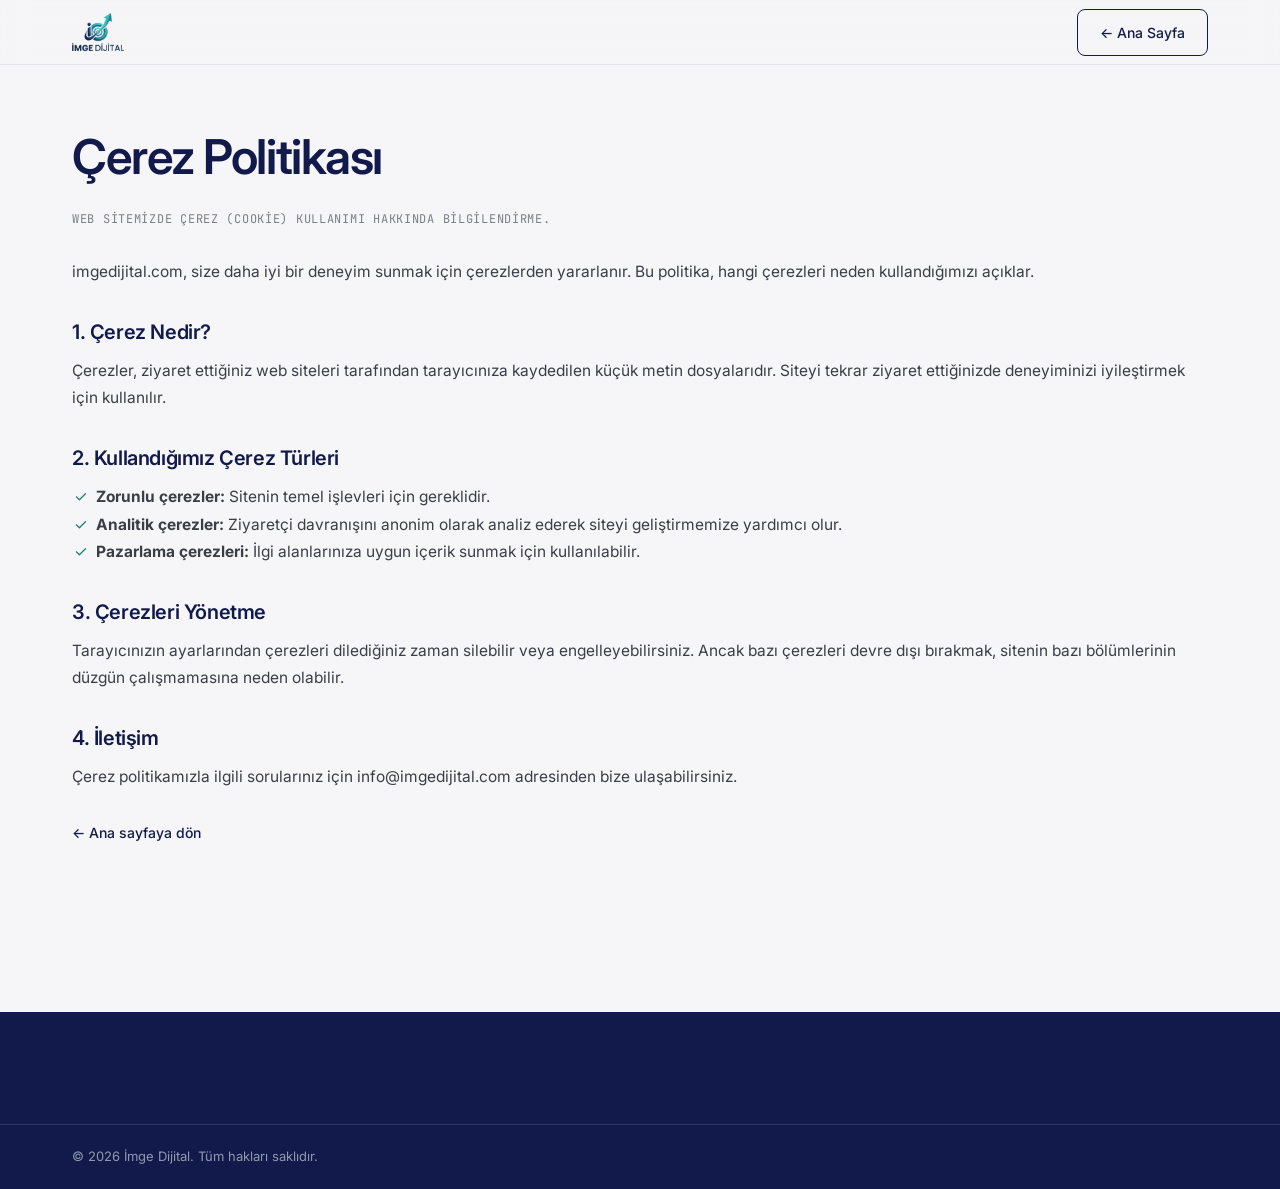
<file: cerez.html>
<!DOCTYPE html>
<html lang="tr">
<head>
  <meta charset="UTF-8" />
  <meta name="viewport" content="width=device-width, initial-scale=1.0" />
  <title>Çerez Politikası | İmge Dijital</title>
  <meta name="description" content="İmge Dijital çerez politikası. Web sitemizde çerezlerin nasıl kullanıldığı hakkında bilgi." />
  <meta name="robots" content="index, follow" />
  <link rel="canonical" href="https://imgedijital.com/cerez" />
  <link rel="icon" href="data:image/svg+xml,%3Csvg xmlns='http://www.w3.org/2000/svg' viewBox='0 0 64 64'%3E%3Crect width='64' height='64' rx='14' fill='%2313335f'/%3E%3Ctext x='32' y='44' font-family='Arial,sans-serif' font-size='30' font-weight='bold' fill='%2334b3c9' text-anchor='middle'%3E%C4%B0D%3C/text%3E%3C/svg%3E" />
  <link rel="preconnect" href="https://fonts.googleapis.com" />
  <link href="https://fonts.googleapis.com/css2?family=Inter:wght@300;400;500;600;700&family=JetBrains+Mono:wght@400;500&display=swap" rel="stylesheet" />
  <link rel="stylesheet" href="css/style.css?v=34" />
</head>
<body>
  <header class="legal-head">
    <div class="container">
      <a href="/" class="logo" aria-label="İmge Dijital ana sayfa">
        <img src="assets/img/logo.png" alt="İmge Dijital logo" class="logo-img" width="52" height="38" />
      </a>
      <a href="/" class="btn btn-outline">← Ana Sayfa</a>
    </div>
  </header>

  <main class="legal-page">
    <div class="container">
      <h1>Çerez Politikası</h1>
      <p class="updated">Web sitemizde çerez (cookie) kullanımı hakkında bilgilendirme.</p>

      <p>imgedijital.com, size daha iyi bir deneyim sunmak için çerezlerden yararlanır. Bu politika, hangi çerezleri neden kullandığımızı açıklar.</p>

      <h2>1. Çerez Nedir?</h2>
      <p>Çerezler, ziyaret ettiğiniz web siteleri tarafından tarayıcınıza kaydedilen küçük metin dosyalarıdır. Siteyi tekrar ziyaret ettiğinizde deneyiminizi iyileştirmek için kullanılır.</p>

      <h2>2. Kullandığımız Çerez Türleri</h2>
      <ul>
        <li><strong>Zorunlu çerezler:</strong> Sitenin temel işlevleri için gereklidir.</li>
        <li><strong>Analitik çerezler:</strong> Ziyaretçi davranışını anonim olarak analiz ederek siteyi geliştirmemize yardımcı olur.</li>
        <li><strong>Pazarlama çerezleri:</strong> İlgi alanlarınıza uygun içerik sunmak için kullanılabilir.</li>
      </ul>

      <h2>3. Çerezleri Yönetme</h2>
      <p>Tarayıcınızın ayarlarından çerezleri dilediğiniz zaman silebilir veya engelleyebilirsiniz. Ancak bazı çerezleri devre dışı bırakmak, sitenin bazı bölümlerinin düzgün çalışmamasına neden olabilir.</p>

      <h2>4. İletişim</h2>
      <p>Çerez politikamızla ilgili sorularınız için <a href="mailto:info@imgedijital.com">info@imgedijital.com</a> adresinden bize ulaşabilirsiniz.</p>

      <a href="/" class="back">← Ana sayfaya dön</a>
    </div>
  </main>

  <footer class="footer">
    <div class="footer-bottom">
      <div class="container">
        <p>© <span id="year"></span> İmge Dijital. Tüm hakları saklıdır.</p>
      </div>
    </div>
  </footer>
  <script>document.getElementById('year').textContent = new Date().getFullYear();</script>
</body>
</html>
</file>
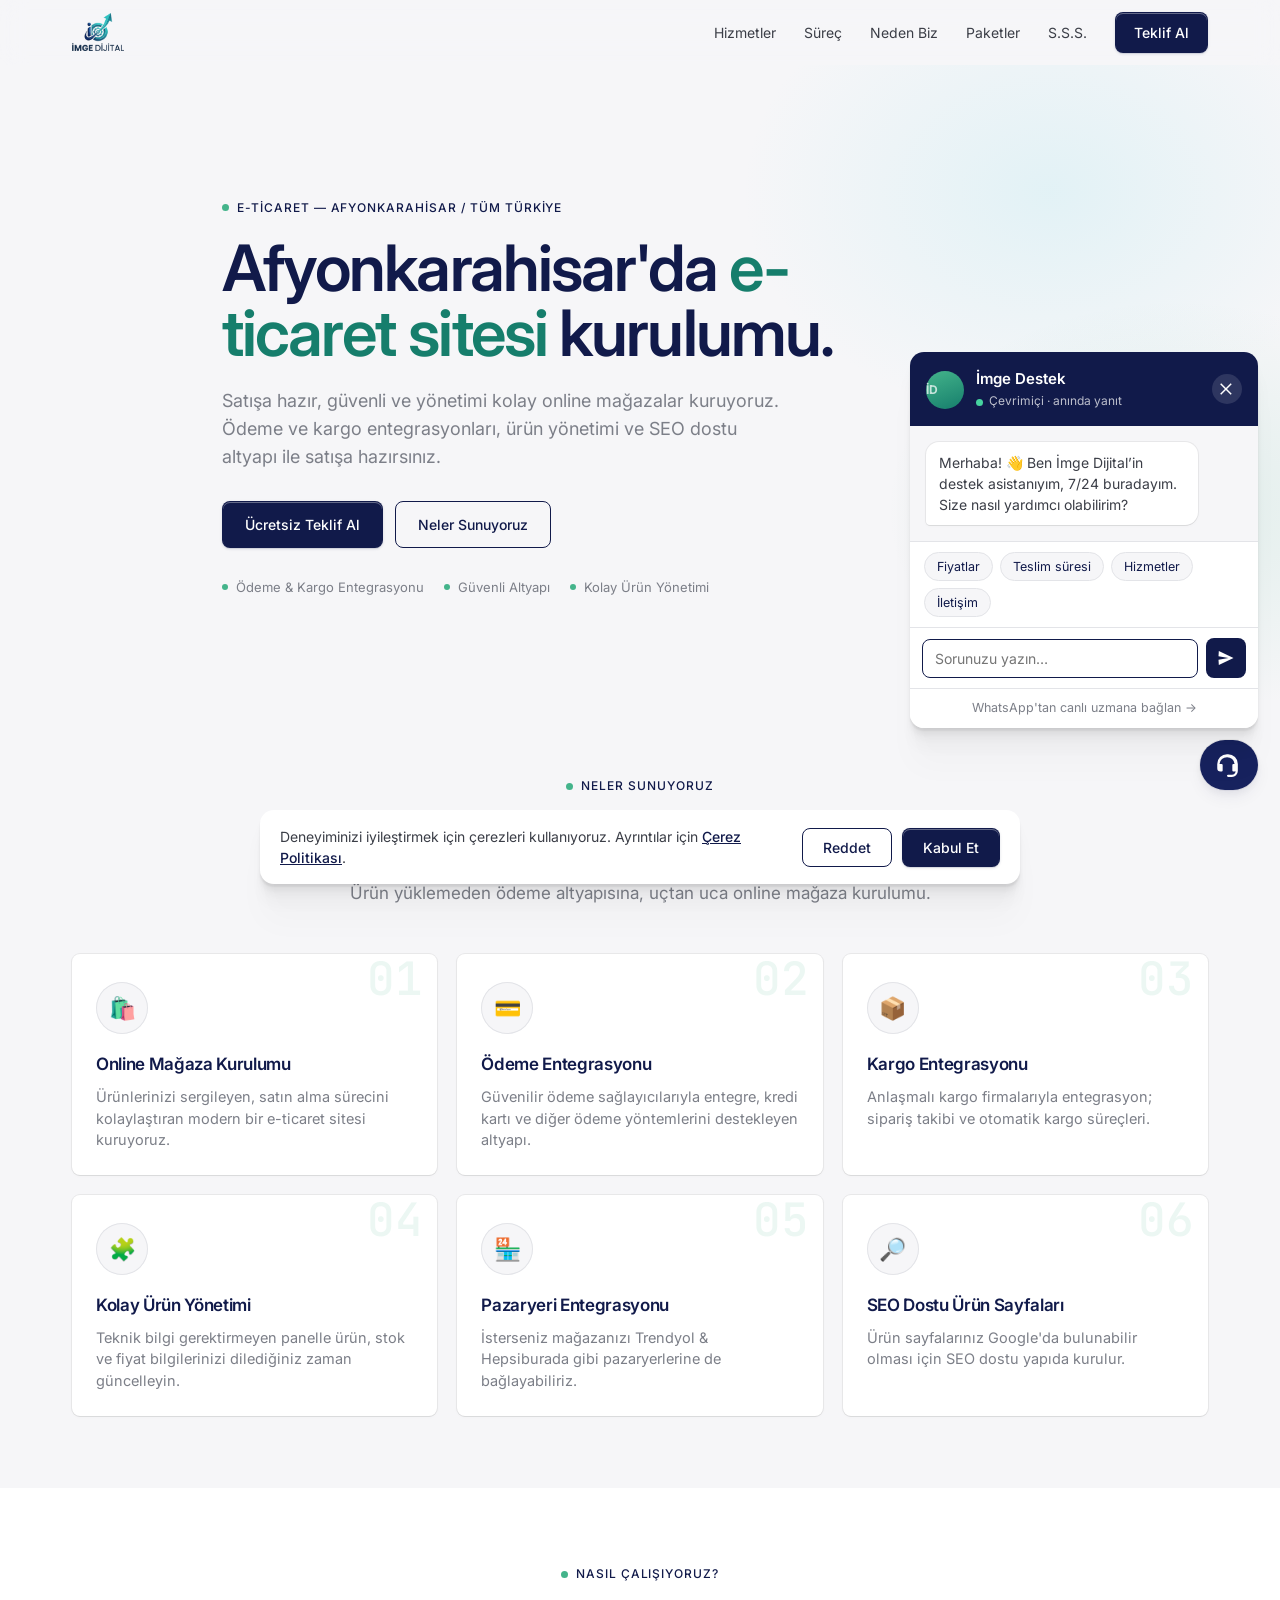
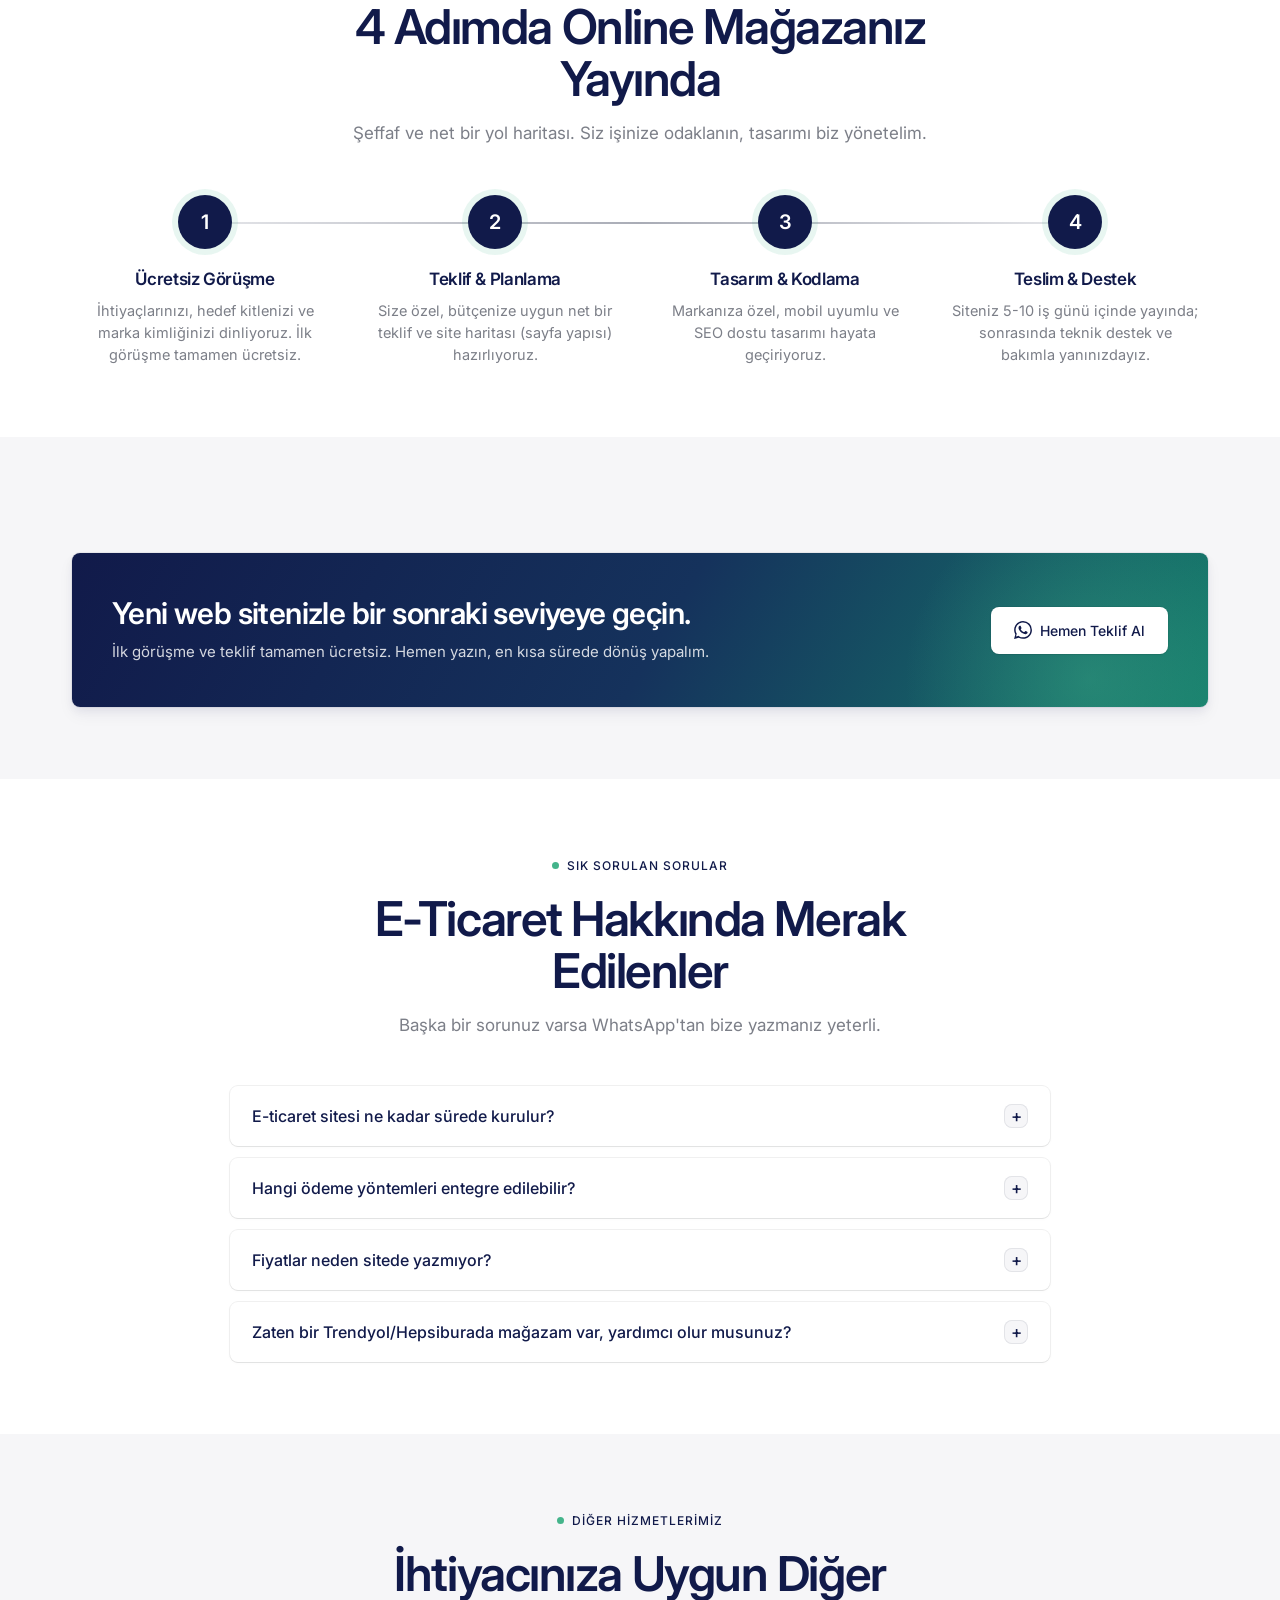
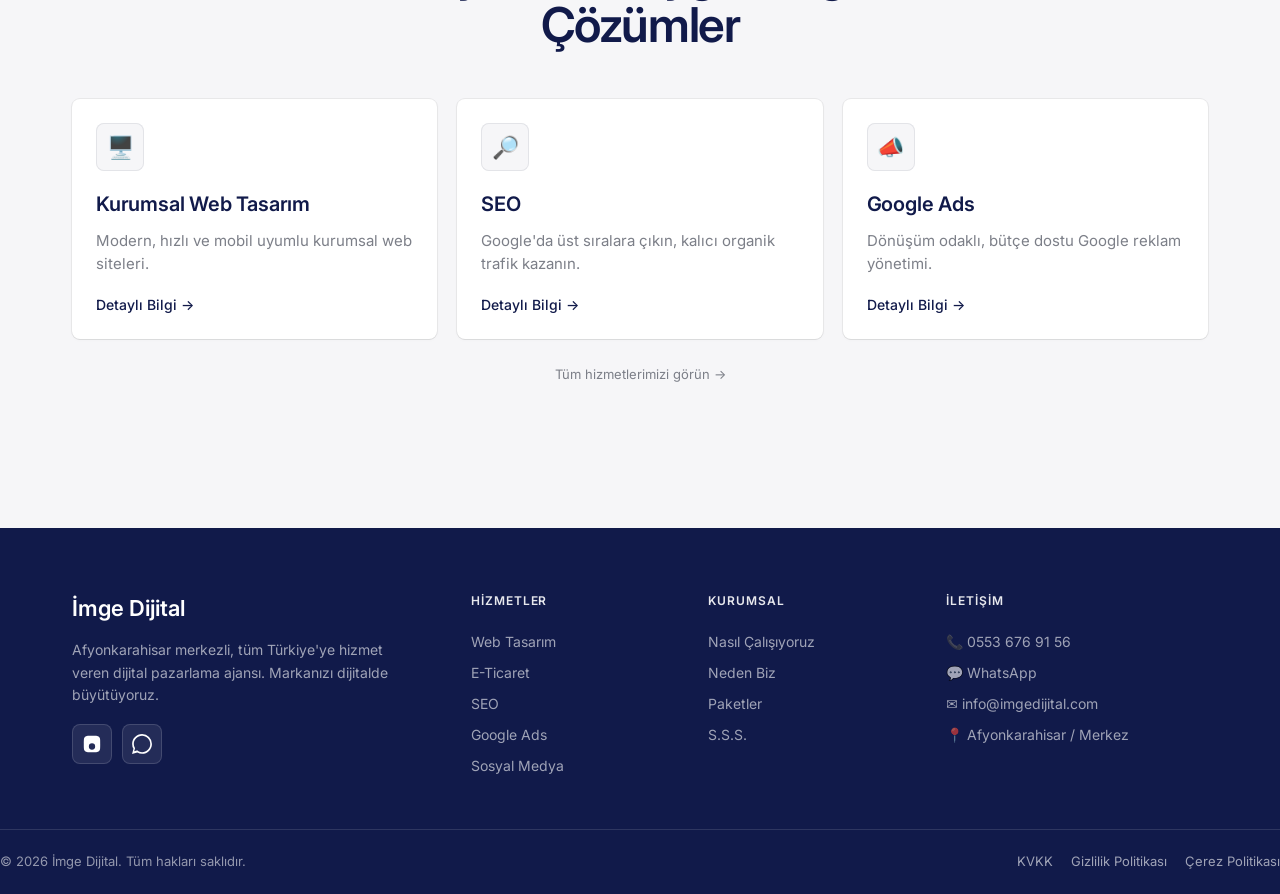
<file: e-ticaret.html>
<!DOCTYPE html>
<html lang="tr">
<head>
  <meta charset="UTF-8" />
  <meta name="viewport" content="width=device-width, initial-scale=1.0" />
  <title>Afyonkarahisar E-Ticaret Sitesi Kurulumu | İmge Dijital</title>
  <meta name="description" content="Afyonkarahisar'da e-ticaret sitesi kurulumu. Satışa hazır, güvenli, ödeme ve kargo entegrasyonlu online mağazalar. Ücretsiz teklif alın." />
  <meta name="author" content="İmge Dijital" />
  <meta name="robots" content="index, follow" />
  <meta name="theme-color" content="#f6f6f8" />
  <link rel="canonical" href="https://imgedijital.com/e-ticaret" />

  <meta property="og:type" content="website" />
  <meta property="og:site_name" content="İmge Dijital" />
  <meta property="og:title" content="Afyonkarahisar E-Ticaret Sitesi Kurulumu | İmge Dijital" />
  <meta property="og:description" content="Satışa hazır, güvenli, ödeme ve kargo entegrasyonlu online mağaza kurulumu. Ücretsiz teklif alın." />
  <meta property="og:image" content="https://imgedijital.com/assets/img/og-image.png" />
  <meta property="og:image:width" content="1200" />
  <meta property="og:image:height" content="630" />
  <meta property="og:url" content="https://imgedijital.com/e-ticaret" />
  <meta property="og:locale" content="tr_TR" />
  <meta name="twitter:card" content="summary_large_image" />
  <meta name="twitter:title" content="Afyonkarahisar E-Ticaret Sitesi Kurulumu | İmge Dijital" />
  <meta name="twitter:description" content="Satışa hazır, güvenli, ödeme ve kargo entegrasyonlu online mağaza kurulumu." />
  <meta name="twitter:image" content="https://imgedijital.com/assets/img/og-image.png" />

  <link rel="icon" href="data:image/svg+xml,%3Csvg xmlns='http://www.w3.org/2000/svg' viewBox='0 0 64 64'%3E%3Crect width='64' height='64' rx='14' fill='%2313335f'/%3E%3Ctext x='32' y='44' font-family='Arial,sans-serif' font-size='30' font-weight='bold' fill='%2334b3c9' text-anchor='middle'%3E%C4%B0D%3C/text%3E%3C/svg%3E" />

  <link rel="preconnect" href="https://fonts.googleapis.com" />
  <link rel="preconnect" href="https://fonts.gstatic.com" crossorigin />
  <link href="https://fonts.googleapis.com/css2?family=Inter:wght@300;400;500;600;700&family=JetBrains+Mono:wght@400;500&display=swap" rel="stylesheet" />
  <link rel="stylesheet" href="css/style.css?v=34" />
</head>
<body>

  <!-- ===== HEADER / NAVBAR ===== -->
  <header class="header" id="header">
    <div class="container nav">
      <a href="/" class="logo" aria-label="İmge Dijital ana sayfa">
        <img src="assets/img/logo.png" alt="İmge Dijital logo" class="logo-img" width="52" height="38" />
      </a>
      <nav class="nav-links" id="navLinks" aria-label="Ana menü">
        <a href="/#hizmetler">Hizmetler</a>
        <a href="/#surec">Süreç</a>
        <a href="/#neden-biz">Neden Biz</a>
        <a href="/#paketler">Paketler</a>
        <a href="/#sss">S.S.S.</a>
        <a href="https://wa.me/905536769156?text=Merhaba,%20e-ticaret%20sitesi%20i%C3%A7in%20teklif%20almak%20istiyorum" class="btn btn-primary nav-cta" target="_blank" rel="noopener">Teklif Al</a>
      </nav>
      <button class="hamburger" id="hamburger" aria-label="Menüyü aç/kapat" aria-expanded="false">
        <span></span><span></span><span></span>
      </button>
    </div>
  </header>

  <!-- ===== HERO ===== -->
  <section class="vb-hero" id="hero">
    <div class="container vb-hero-inner">
      <div class="vb-hero-text">
        <span class="tag-dot">E-Ticaret — Afyonkarahisar / Tüm Türkiye</span>
        <h1 class="vb-hero-title">Afyonkarahisar'da <span class="accent">e-ticaret sitesi</span> kurulumu.</h1>
        <p class="vb-lede">Satışa hazır, güvenli ve yönetimi kolay online mağazalar kuruyoruz. Ödeme ve kargo entegrasyonları, ürün yönetimi ve SEO dostu altyapı ile satışa hazırsınız.</p>
        <div class="vb-hero-actions">
          <a class="btn btn-primary" href="https://wa.me/905536769156?text=Merhaba,%20e-ticaret%20sitesi%20i%C3%A7in%20teklif%20almak%20istiyorum" target="_blank" rel="noopener">Ücretsiz Teklif Al</a>
          <a class="btn btn-secondary" href="#neler-sunuyoruz">Neler Sunuyoruz</a>
        </div>
        <ul class="vb-hero-meta">
          <li><span class="dot"></span> Ödeme & Kargo Entegrasyonu</li>
          <li><span class="dot"></span> Güvenli Altyapı</li>
          <li><span class="dot"></span> Kolay Ürün Yönetimi</li>
        </ul>
      </div>
    </div>
  </section>

  <!-- ===== NELER SUNUYORUZ ===== -->
  <section class="section" id="neler-sunuyoruz">
    <div class="container">
      <div class="section-head">
        <span class="eyebrow">Neler Sunuyoruz</span>
        <h2>E-Ticaret Hizmetimizin Kapsamı</h2>
        <p>Ürün yüklemeden ödeme altyapısına, uçtan uca online mağaza kurulumu.</p>
      </div>

      <div class="grid grid-3 features">
        <div class="feature reveal">
          <span class="feat-ico">🛍️</span>
          <h3>Online Mağaza Kurulumu</h3>
          <p>Ürünlerinizi sergileyen, satın alma sürecini kolaylaştıran modern bir e-ticaret sitesi kuruyoruz.</p>
        </div>
        <div class="feature reveal">
          <span class="feat-ico">💳</span>
          <h3>Ödeme Entegrasyonu</h3>
          <p>Güvenilir ödeme sağlayıcılarıyla entegre, kredi kartı ve diğer ödeme yöntemlerini destekleyen altyapı.</p>
        </div>
        <div class="feature reveal">
          <span class="feat-ico">📦</span>
          <h3>Kargo Entegrasyonu</h3>
          <p>Anlaşmalı kargo firmalarıyla entegrasyon; sipariş takibi ve otomatik kargo süreçleri.</p>
        </div>
        <div class="feature reveal">
          <span class="feat-ico">🧩</span>
          <h3>Kolay Ürün Yönetimi</h3>
          <p>Teknik bilgi gerektirmeyen panelle ürün, stok ve fiyat bilgilerinizi dilediğiniz zaman güncelleyin.</p>
        </div>
        <div class="feature reveal">
          <span class="feat-ico">🏪</span>
          <h3>Pazaryeri Entegrasyonu</h3>
          <p>İsterseniz mağazanızı <a href="/#paketler">Trendyol & Hepsiburada</a> gibi pazaryerlerine de bağlayabiliriz.</p>
        </div>
        <div class="feature reveal">
          <span class="feat-ico">🔎</span>
          <h3>SEO Dostu Ürün Sayfaları</h3>
          <p>Ürün sayfalarınız Google'da bulunabilir olması için SEO dostu yapıda kurulur.</p>
        </div>
      </div>
    </div>
  </section>

  <!-- ===== SÜREÇ ===== -->
  <section class="section section-alt" id="surec">
    <div class="container">
      <div class="section-head">
        <span class="eyebrow">Nasıl Çalışıyoruz?</span>
        <h2>4 Adımda Online Mağazanız Yayında</h2>
        <p>Şeffaf ve net bir yol haritası. Siz işinize odaklanın, tasarımı biz yönetelim.</p>
      </div>

      <div class="steps">
        <div class="step reveal">
          <span class="step-num">1</span>
          <h3>Ücretsiz Görüşme</h3>
          <p>İhtiyaçlarınızı, hedef kitlenizi ve marka kimliğinizi dinliyoruz. İlk görüşme tamamen ücretsiz.</p>
        </div>
        <div class="step reveal">
          <span class="step-num">2</span>
          <h3>Teklif & Planlama</h3>
          <p>Size özel, bütçenize uygun net bir teklif ve site haritası (sayfa yapısı) hazırlıyoruz.</p>
        </div>
        <div class="step reveal">
          <span class="step-num">3</span>
          <h3>Tasarım & Kodlama</h3>
          <p>Markanıza özel, mobil uyumlu ve SEO dostu tasarımı hayata geçiriyoruz.</p>
        </div>
        <div class="step reveal">
          <span class="step-num">4</span>
          <h3>Teslim & Destek</h3>
          <p>Siteniz 5-10 iş günü içinde yayında; sonrasında teknik destek ve bakımla yanınızdayız.</p>
        </div>
      </div>
    </div>
  </section>

  <!-- ===== CTA BANNER ===== -->
  <section class="section">
    <div class="container">
      <div class="cta-banner reveal">
        <div class="cta-text">
          <h3>Yeni web sitenizle bir sonraki seviyeye geçin.</h3>
          <p>İlk görüşme ve teklif tamamen ücretsiz. Hemen yazın, en kısa sürede dönüş yapalım.</p>
        </div>
        <a href="https://wa.me/905536769156?text=Merhaba,%20e-ticaret%20sitesi%20i%C3%A7in%20teklif%20almak%20istiyorum" class="btn btn-white" target="_blank" rel="noopener">
          <svg class="ico" viewBox="0 0 24 24" width="20" height="20" aria-hidden="true"><path fill="currentColor" d="M.057 24l1.687-6.163a11.867 11.867 0 0 1-1.587-5.946C.16 5.335 5.495 0 12.05 0a11.82 11.82 0 0 1 8.413 3.488 11.82 11.82 0 0 1 3.48 8.414c-.003 6.557-5.338 11.892-11.893 11.892a11.9 11.9 0 0 1-5.688-1.448L.057 24zm6.597-3.807c1.676.995 3.276 1.591 5.392 1.592 5.448 0 9.886-4.434 9.889-9.885.002-5.462-4.415-9.89-9.881-9.892-5.452 0-9.887 4.434-9.889 9.884a9.82 9.82 0 0 0 1.51 5.26l-.999 3.648 3.978-1.297zm11.387-5.464c-.074-.124-.272-.198-.57-.347-.297-.149-1.758-.868-2.031-.967-.272-.099-.47-.149-.669.149-.198.297-.768.967-.941 1.165-.173.198-.347.223-.644.074-.297-.149-1.255-.462-2.39-1.475-.883-.788-1.48-1.761-1.653-2.059-.173-.297-.018-.458.13-.606.134-.133.297-.347.446-.521.151-.172.2-.296.3-.495.099-.198.05-.372-.025-.521-.075-.148-.669-1.611-.916-2.206-.242-.579-.487-.501-.669-.51l-.57-.01c-.198 0-.52.074-.792.372-.272.297-1.04 1.016-1.04 2.479 0 1.462 1.065 2.875 1.213 3.074.149.198 2.095 3.2 5.076 4.487.71.306 1.263.489 1.694.626.712.226 1.36.194 1.872.118.571-.085 1.758-.719 2.006-1.413.248-.695.248-1.29.173-1.414z"/></svg>
          Hemen Teklif Al
        </a>
      </div>
    </div>
  </section>

  <!-- ===== SSS ===== -->
  <section class="section section-alt" id="sss">
    <div class="container">
      <div class="section-head">
        <span class="eyebrow">Sık Sorulan Sorular</span>
        <h2>E-Ticaret Hakkında Merak Edilenler</h2>
        <p>Başka bir sorunuz varsa WhatsApp'tan bize yazmanız yeterli.</p>
      </div>

      <div class="faq">
        <div class="faq-item">
          <button class="faq-q" type="button">E-ticaret sitesi ne kadar sürede kurulur?<span class="faq-ico" aria-hidden="true">+</span></button>
          <div class="faq-a"><p>Ürün sayısı ve entegrasyon ihtiyacına göre değişmekle birlikte, ortalama 7-15 iş günü içinde teslim edilir.</p></div>
        </div>
        <div class="faq-item">
          <button class="faq-q" type="button">Hangi ödeme yöntemleri entegre edilebilir?<span class="faq-ico" aria-hidden="true">+</span></button>
          <div class="faq-a"><p>Kredi kartı, banka kartı ve tercih ettiğiniz güvenilir ödeme sağlayıcılarıyla entegrasyon sağlıyoruz. Size uygun seçenekleri görüşmede birlikte belirliyoruz.</p></div>
        </div>
        <div class="faq-item">
          <button class="faq-q" type="button">Fiyatlar neden sitede yazmıyor?<span class="faq-ico" aria-hidden="true">+</span></button>
          <div class="faq-a"><p>Her işletmenin ihtiyacı farklı olduğu için tek bir sabit fiyat vermiyoruz. Size özel, bütçenizi en verimli kullanan bir teklif hazırlıyoruz.</p></div>
        </div>
        <div class="faq-item">
          <button class="faq-q" type="button">Zaten bir Trendyol/Hepsiburada mağazam var, yardımcı olur musunuz?<span class="faq-ico" aria-hidden="true">+</span></button>
          <div class="faq-a"><p>Elbette. Mevcut pazaryeri mağazanızı inceleyip iyileştirir, kendi e-ticaret sitenizle birlikte yönetmenizi sağlarız.</p></div>
        </div>
      </div>
    </div>
  </section>

  <!-- ===== DİĞER HİZMETLER ===== -->
  <section class="section">
    <div class="container">
      <div class="section-head">
        <span class="eyebrow">Diğer Hizmetlerimiz</span>
        <h2>İhtiyacınıza Uygun Diğer Çözümler</h2>
      </div>
      <div class="grid grid-3">
        <a href="/web-tasarim" class="card svc-card reveal">
          <span class="svc-ico">🖥️</span>
          <h3>Kurumsal Web Tasarım</h3>
          <p>Modern, hızlı ve mobil uyumlu kurumsal web siteleri.</p>
          <span class="svc-cta">Detaylı Bilgi →</span>
        </a>
        <a href="/seo-hizmeti" class="card svc-card reveal">
          <span class="svc-ico">🔎</span>
          <h3>SEO</h3>
          <p>Google'da üst sıralara çıkın, kalıcı organik trafik kazanın.</p>
          <span class="svc-cta">Detaylı Bilgi →</span>
        </a>
        <a href="/google-ads-yonetimi" class="card svc-card reveal">
          <span class="svc-ico">📣</span>
          <h3>Google Ads</h3>
          <p>Dönüşüm odaklı, bütçe dostu Google reklam yönetimi.</p>
          <span class="svc-cta">Detaylı Bilgi →</span>
        </a>
      </div>
      <p class="pkg-note"><a href="/#hizmetler">Tüm hizmetlerimizi görün →</a></p>
    </div>
  </section>

  <!-- ===== FOOTER ===== -->
  <footer class="footer">
    <div class="container footer-inner">
      <div class="footer-brand">
        <a href="/" class="logo logo-light"><span class="logo-text">İmge Dijital</span></a>
        <p>Afyonkarahisar merkezli, tüm Türkiye'ye hizmet veren dijital pazarlama ajansı. Markanızı dijitalde büyütüyoruz.</p>
        <div class="footer-social">
          <a href="https://www.instagram.com/imgedijital/" aria-label="Instagram" target="_blank" rel="noopener">
            <svg viewBox="0 0 24 24" width="20" height="20" aria-hidden="true"><path fill="currentColor" d="M12 2.16c3.2 0 3.58.01 4.85.07 1.17.05 1.8.25 2.23.41.56.22.96.48 1.38.9.42.42.68.82.9 1.38.16.42.36 1.06.41 2.23.06 1.27.07 1.65.07 4.85s-.01 3.58-.07 4.85c-.05 1.17-.25 1.8-.41 2.23-.22.56-.48.96-.9 1.38-.42.42-.82.68-1.38.9-.42.16-1.06.36-2.23.41-1.27.06-1.65.07-4.85.07s-3.58-.01-4.85-.07c-1.17-.05-1.8-.25-2.23-.41a3.7 3.7 0 0 1-1.38-.9 3.7 3.7 0 0 1-.9-1.38c-.16-.42-.36-1.06-.41-2.23-.06-1.27-.07-1.65-.07-4.85s.01-3.58.07-4.85c.05-1.17.25-1.8.41-2.23.22-.56.48-.96.9-1.38.42-.42.82-.68 1.38-.9.42-.16 1.06-.36 2.23-.41C8.42 2.17 8.8 2.16 12 2.16zm0 9.06a3.78 3.78 0 1 0 0 7.56 3.78 3.78 0 0 0 0-7.56zm7.41-.77a1.36 1.36 0 1 1-2.72 0 1.36 1.36 0 0 1 2.72 0z"/></svg>
          </a>
          <a href="https://wa.me/905536769156" aria-label="WhatsApp" target="_blank" rel="noopener">
            <svg viewBox="0 0 24 24" width="20" height="20" aria-hidden="true"><path fill="currentColor" d="M.057 24l1.687-6.163a11.867 11.867 0 0 1-1.587-5.946C.16 5.335 5.495 0 12.05 0a11.82 11.82 0 0 1 8.413 3.488 11.82 11.82 0 0 1 3.48 8.414c-.003 6.557-5.338 11.892-11.893 11.892a11.9 11.9 0 0 1-5.688-1.448L.057 24zm6.597-3.807c1.676.995 3.276 1.591 5.392 1.592 5.448 0 9.886-4.434 9.889-9.885.002-5.462-4.415-9.89-9.881-9.892-5.452 0-9.887 4.434-9.889 9.884a9.82 9.82 0 0 0 1.51 5.26l-.999 3.648 3.978-1.297z"/></svg>
          </a>
        </div>
      </div>
      <div class="footer-col">
        <h4>Hizmetler</h4>
        <a href="/web-tasarim">Web Tasarım</a>
        <a href="/e-ticaret">E-Ticaret</a>
        <a href="/seo-hizmeti">SEO</a>
        <a href="/google-ads-yonetimi">Google Ads</a>
        <a href="/#hizmetler">Sosyal Medya</a>
      </div>
      <div class="footer-col">
        <h4>Kurumsal</h4>
        <a href="/#surec">Nasıl Çalışıyoruz</a>
        <a href="/#neden-biz">Neden Biz</a>
        <a href="/#paketler">Paketler</a>
        <a href="/#sss">S.S.S.</a>
      </div>
      <div class="footer-col">
        <h4>İletişim</h4>
        <a href="tel:+905536769156">📞 0553 676 91 56</a>
        <a href="https://wa.me/905536769156" target="_blank" rel="noopener">💬 WhatsApp</a>
        <a href="mailto:info@imgedijital.com">✉️ info@imgedijital.com</a>
        <span>📍 Afyonkarahisar / Merkez</span>
      </div>
    </div>
    <div class="footer-bottom">
      <p>© <span id="year"></span> İmge Dijital. Tüm hakları saklıdır.</p>
      <nav class="footer-legal" aria-label="Yasal">
        <a href="/kvkk">KVKK</a>
        <a href="/gizlilik">Gizlilik Politikası</a>
        <a href="/cerez">Çerez Politikası</a>
      </nav>
    </div>
  </footer>

  <button class="to-top" id="toTop" aria-label="Sayfanın başına dön">
    <svg viewBox="0 0 24 24" width="22" height="22" aria-hidden="true"><path fill="currentColor" d="M12 4l8 8-1.41 1.41L13 7.83V20h-2V7.83l-5.59 5.58L4 12z"/></svg>
  </button>

  <div class="cookie" id="cookie" hidden>
    <div class="cookie-inner">
      <p>Deneyiminizi iyileştirmek için çerezleri kullanıyoruz. Ayrıntılar için <a href="/cerez">Çerez Politikası</a>.</p>
      <div class="cookie-actions">
        <button class="btn btn-secondary" id="cookieReject" type="button">Reddet</button>
        <button class="btn btn-primary" id="cookieAccept" type="button">Kabul Et</button>
      </div>
    </div>
  </div>

  <div class="support" id="support">
    <div class="support-panel" id="supportPanel" role="dialog" aria-label="İmge Destek asistanı" aria-hidden="true">
      <div class="support-head">
        <div class="sh-id">
          <span class="s-avatar">İD</span>
          <div><strong>İmge Destek</strong><span><span class="s-live"></span> Çevrimiçi · anında yanıt</span></div>
        </div>
        <button class="support-close" id="supportClose" type="button" aria-label="Kapat">
          <svg viewBox="0 0 24 24" width="18" height="18" aria-hidden="true"><path fill="currentColor" d="M18.3 5.71 12 12l6.3 6.29-1.42 1.42L10.59 13.4 4.29 19.7 2.87 18.29 9.17 12 2.87 5.71 4.29 4.29 10.59 10.6 16.88 4.29z"/></svg>
        </button>
      </div>
      <div class="support-body" id="supportBody" aria-live="polite"></div>
      <div class="support-chips" id="supportChips">
        <button type="button" data-q="Fiyatlar nasıl?">Fiyatlar</button>
        <button type="button" data-q="Ne kadar sürede teslim edilir?">Teslim süresi</button>
        <button type="button" data-q="Hangi hizmetleri veriyorsunuz?">Hizmetler</button>
        <button type="button" data-q="İletişim bilgileri">İletişim</button>
      </div>
      <form class="support-input" id="supportForm" autocomplete="off">
        <input id="supportMsg" type="text" placeholder="Sorunuzu yazın…" aria-label="Mesajınız" />
        <button type="submit" class="support-send" aria-label="Gönder">
          <svg viewBox="0 0 24 24" width="20" height="20" aria-hidden="true"><path fill="currentColor" d="M3.4 20.4 21 12 3.4 3.6 3 10l12 2-12 2z"/></svg>
        </button>
      </form>
      <a class="support-wa" href="https://wa.me/905536769156?text=Merhaba,%20canl%C4%B1%20destek%20istiyorum" target="_blank" rel="noopener">WhatsApp'tan canlı uzmana bağlan →</a>
    </div>
    <button class="support-fab" id="supportFab" type="button" aria-expanded="false" aria-controls="supportPanel" aria-label="Destek merkezini aç">
      <svg class="fab-open" viewBox="0 0 24 24" width="26" height="26" aria-hidden="true"><path fill="currentColor" d="M12 2a9 9 0 0 0-9 9v4a3 3 0 0 0 3 3h1a1 1 0 0 0 1-1v-5a1 1 0 0 0-1-1H5.08A7 7 0 0 1 19 11h-1.08a1 1 0 0 0-1 1v5a1 1 0 0 0 1 1H19a3 3 0 0 0 .92-.15A3.5 3.5 0 0 1 16.5 21H13a1 1 0 1 0 0 2h3.5A5.5 5.5 0 0 0 22 17.5V11a9 9 0 0 0-9-9z"/></svg>
      <span class="fab-label">Destek</span>
    </button>
  </div>

  <script type="application/ld+json">
  {
    "@context": "https://schema.org",
    "@type": "Service",
    "serviceType": "E-Ticaret Sitesi Kurulumu",
    "provider": { "@type": "ProfessionalService", "name": "İmge Dijital", "url": "https://imgedijital.com/", "telephone": "+905536769156" },
    "areaServed": "TR",
    "url": "https://imgedijital.com/e-ticaret",
    "description": "Afyonkarahisar merkezli İmge Dijital'den güvenli, ödeme ve kargo entegrasyonlu e-ticaret sitesi kurulum hizmeti."
  }
  </script>
  <script type="application/ld+json">
  {
    "@context": "https://schema.org",
    "@type": "FAQPage",
    "mainEntity": [
      { "@type": "Question", "name": "E-ticaret sitesi ne kadar sürede kurulur?", "acceptedAnswer": { "@type": "Answer", "text": "Ürün sayısı ve entegrasyon ihtiyacına göre değişmekle birlikte, ortalama 7-15 iş günü içinde teslim edilir." } },
      { "@type": "Question", "name": "Hangi ödeme yöntemleri entegre edilebilir?", "acceptedAnswer": { "@type": "Answer", "text": "Kredi kartı, banka kartı ve güvenilir ödeme sağlayıcılarıyla entegrasyon sağlıyoruz." } },
      { "@type": "Question", "name": "Fiyatlar neden sitede yazmıyor?", "acceptedAnswer": { "@type": "Answer", "text": "Her işletmenin ihtiyacı farklı olduğu için tek bir sabit fiyat vermiyoruz. Size özel bir teklif hazırlıyoruz." } }
    ]
  }
  </script>

  <script src="js/main.js?v=16"></script>
  <script src="js/consent.js?v=4"></script>
  <script src="js/support.js?v=6"></script>
</body>
</html>
</file>
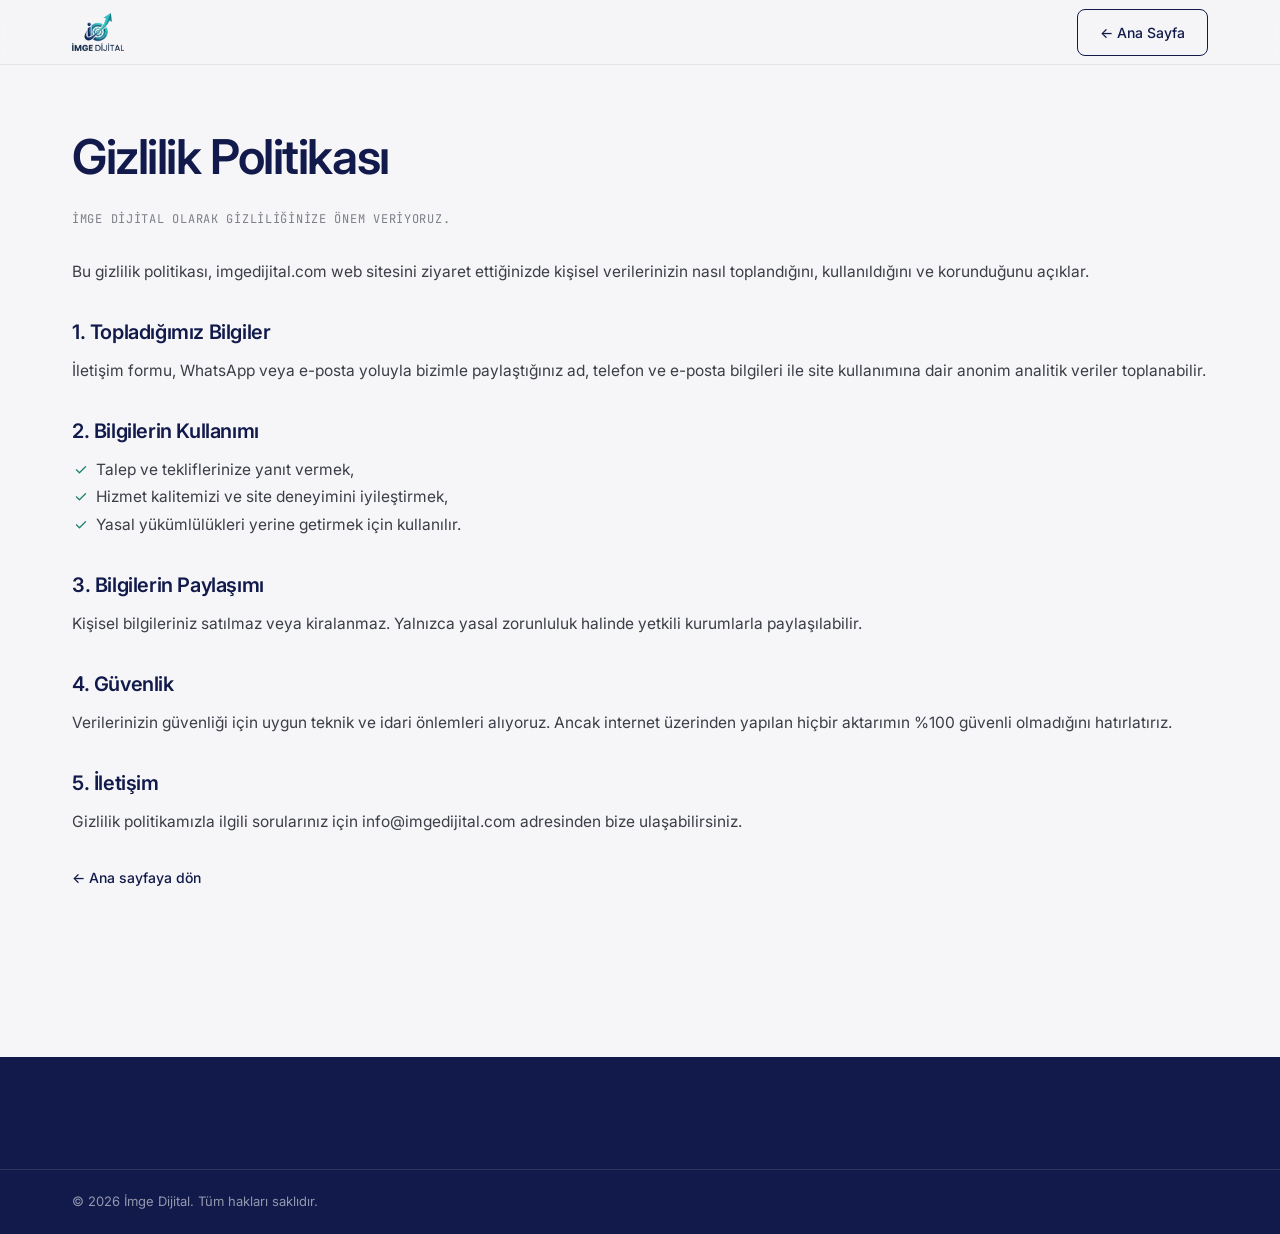
<file: gizlilik.html>
<!DOCTYPE html>
<html lang="tr">
<head>
  <meta charset="UTF-8" />
  <meta name="viewport" content="width=device-width, initial-scale=1.0" />
  <title>Gizlilik Politikası | İmge Dijital</title>
  <meta name="description" content="İmge Dijital gizlilik politikası. Kişisel verilerinizi nasıl topladığımız, kullandığımız ve koruduğumuz hakkında bilgi." />
  <meta name="robots" content="index, follow" />
  <link rel="canonical" href="https://imgedijital.com/gizlilik" />
  <link rel="icon" href="data:image/svg+xml,%3Csvg xmlns='http://www.w3.org/2000/svg' viewBox='0 0 64 64'%3E%3Crect width='64' height='64' rx='14' fill='%2313335f'/%3E%3Ctext x='32' y='44' font-family='Arial,sans-serif' font-size='30' font-weight='bold' fill='%2334b3c9' text-anchor='middle'%3E%C4%B0D%3C/text%3E%3C/svg%3E" />
  <link rel="preconnect" href="https://fonts.googleapis.com" />
  <link href="https://fonts.googleapis.com/css2?family=Inter:wght@300;400;500;600;700&family=JetBrains+Mono:wght@400;500&display=swap" rel="stylesheet" />
  <link rel="stylesheet" href="css/style.css?v=34" />
</head>
<body>
  <header class="legal-head">
    <div class="container">
      <a href="/" class="logo" aria-label="İmge Dijital ana sayfa">
        <img src="assets/img/logo.png" alt="İmge Dijital logo" class="logo-img" width="52" height="38" />
      </a>
      <a href="/" class="btn btn-outline">← Ana Sayfa</a>
    </div>
  </header>

  <main class="legal-page">
    <div class="container">
      <h1>Gizlilik Politikası</h1>
      <p class="updated">İmge Dijital olarak gizliliğinize önem veriyoruz.</p>

      <p>Bu gizlilik politikası, imgedijital.com web sitesini ziyaret ettiğinizde kişisel verilerinizin nasıl toplandığını, kullanıldığını ve korunduğunu açıklar.</p>

      <h2>1. Topladığımız Bilgiler</h2>
      <p>İletişim formu, WhatsApp veya e-posta yoluyla bizimle paylaştığınız ad, telefon ve e-posta bilgileri ile site kullanımına dair anonim analitik veriler toplanabilir.</p>

      <h2>2. Bilgilerin Kullanımı</h2>
      <ul>
        <li>Talep ve tekliflerinize yanıt vermek,</li>
        <li>Hizmet kalitemizi ve site deneyimini iyileştirmek,</li>
        <li>Yasal yükümlülükleri yerine getirmek için kullanılır.</li>
      </ul>

      <h2>3. Bilgilerin Paylaşımı</h2>
      <p>Kişisel bilgileriniz satılmaz veya kiralanmaz. Yalnızca yasal zorunluluk halinde yetkili kurumlarla paylaşılabilir.</p>

      <h2>4. Güvenlik</h2>
      <p>Verilerinizin güvenliği için uygun teknik ve idari önlemleri alıyoruz. Ancak internet üzerinden yapılan hiçbir aktarımın %100 güvenli olmadığını hatırlatırız.</p>

      <h2>5. İletişim</h2>
      <p>Gizlilik politikamızla ilgili sorularınız için <a href="mailto:info@imgedijital.com">info@imgedijital.com</a> adresinden bize ulaşabilirsiniz.</p>

      <a href="/" class="back">← Ana sayfaya dön</a>
    </div>
  </main>

  <footer class="footer">
    <div class="footer-bottom">
      <div class="container">
        <p>© <span id="year"></span> İmge Dijital. Tüm hakları saklıdır.</p>
      </div>
    </div>
  </footer>
  <script>document.getElementById('year').textContent = new Date().getFullYear();</script>
</body>
</html>
</file>
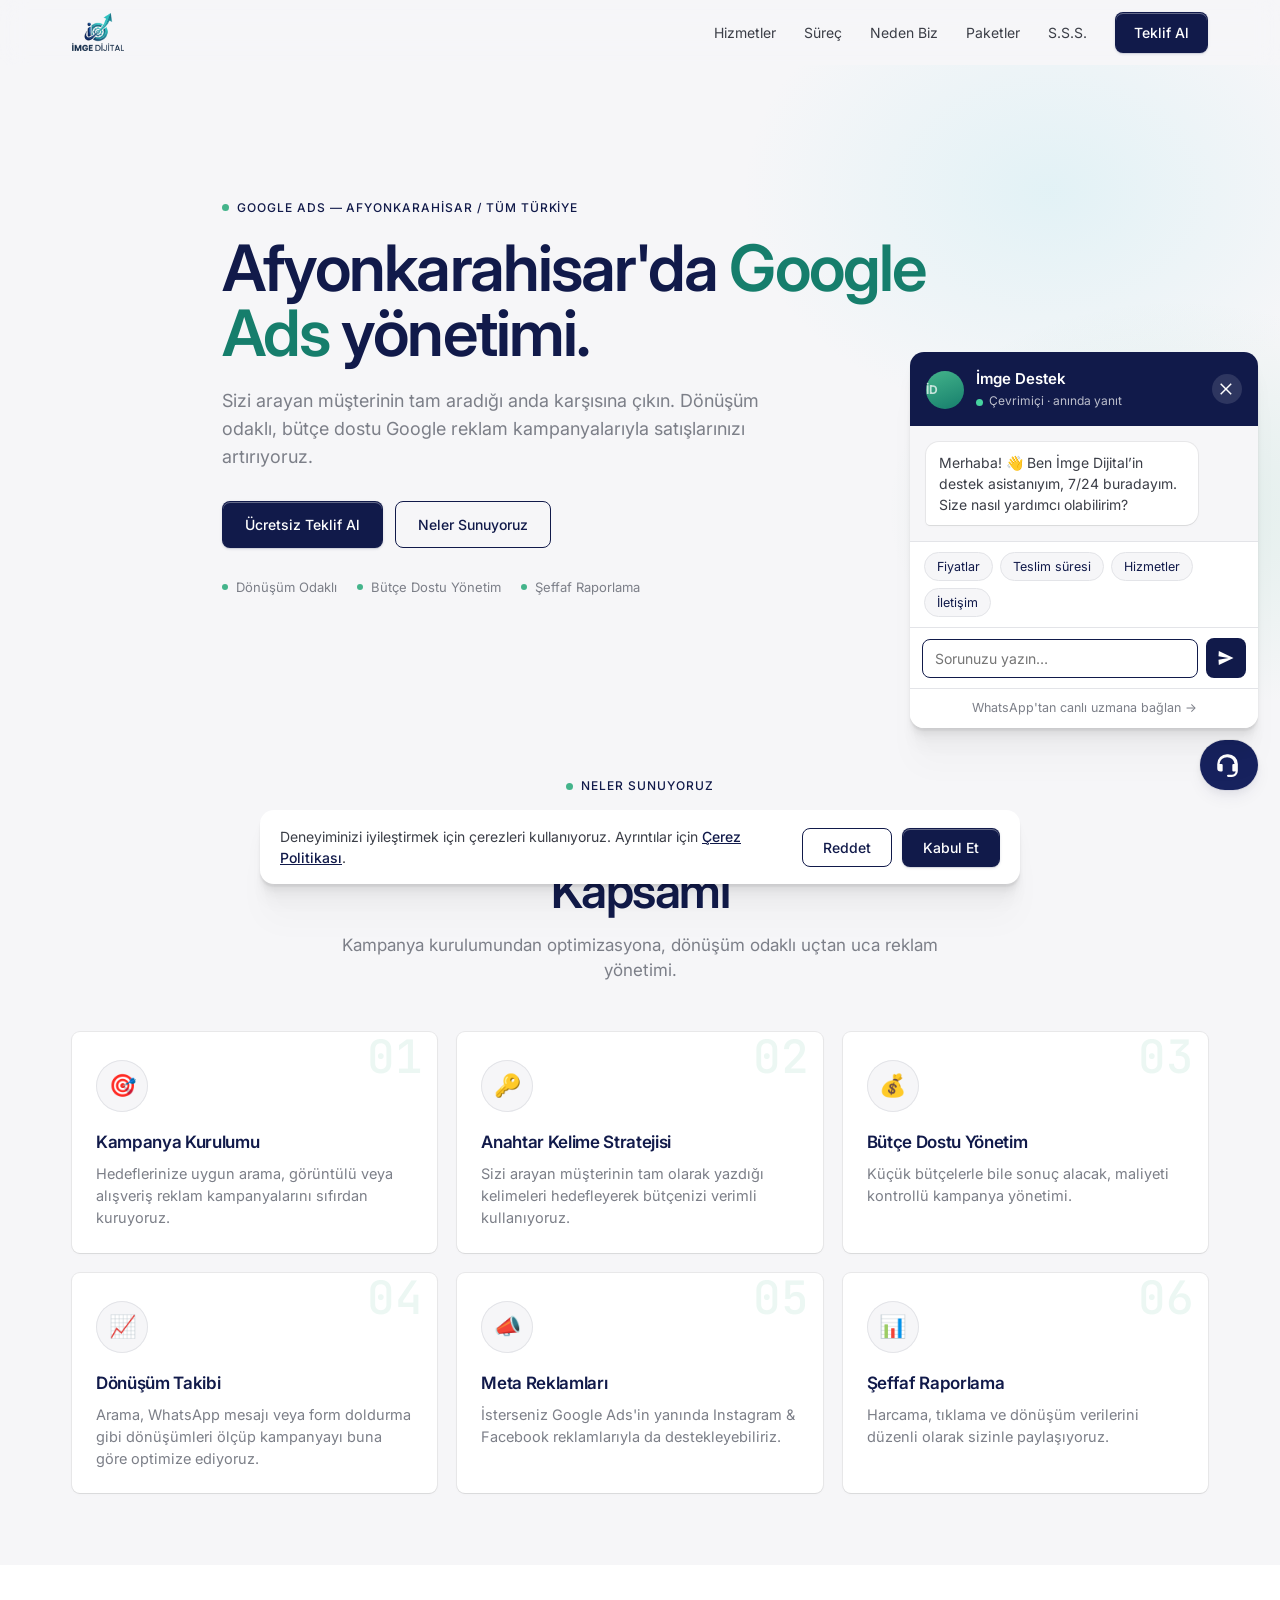
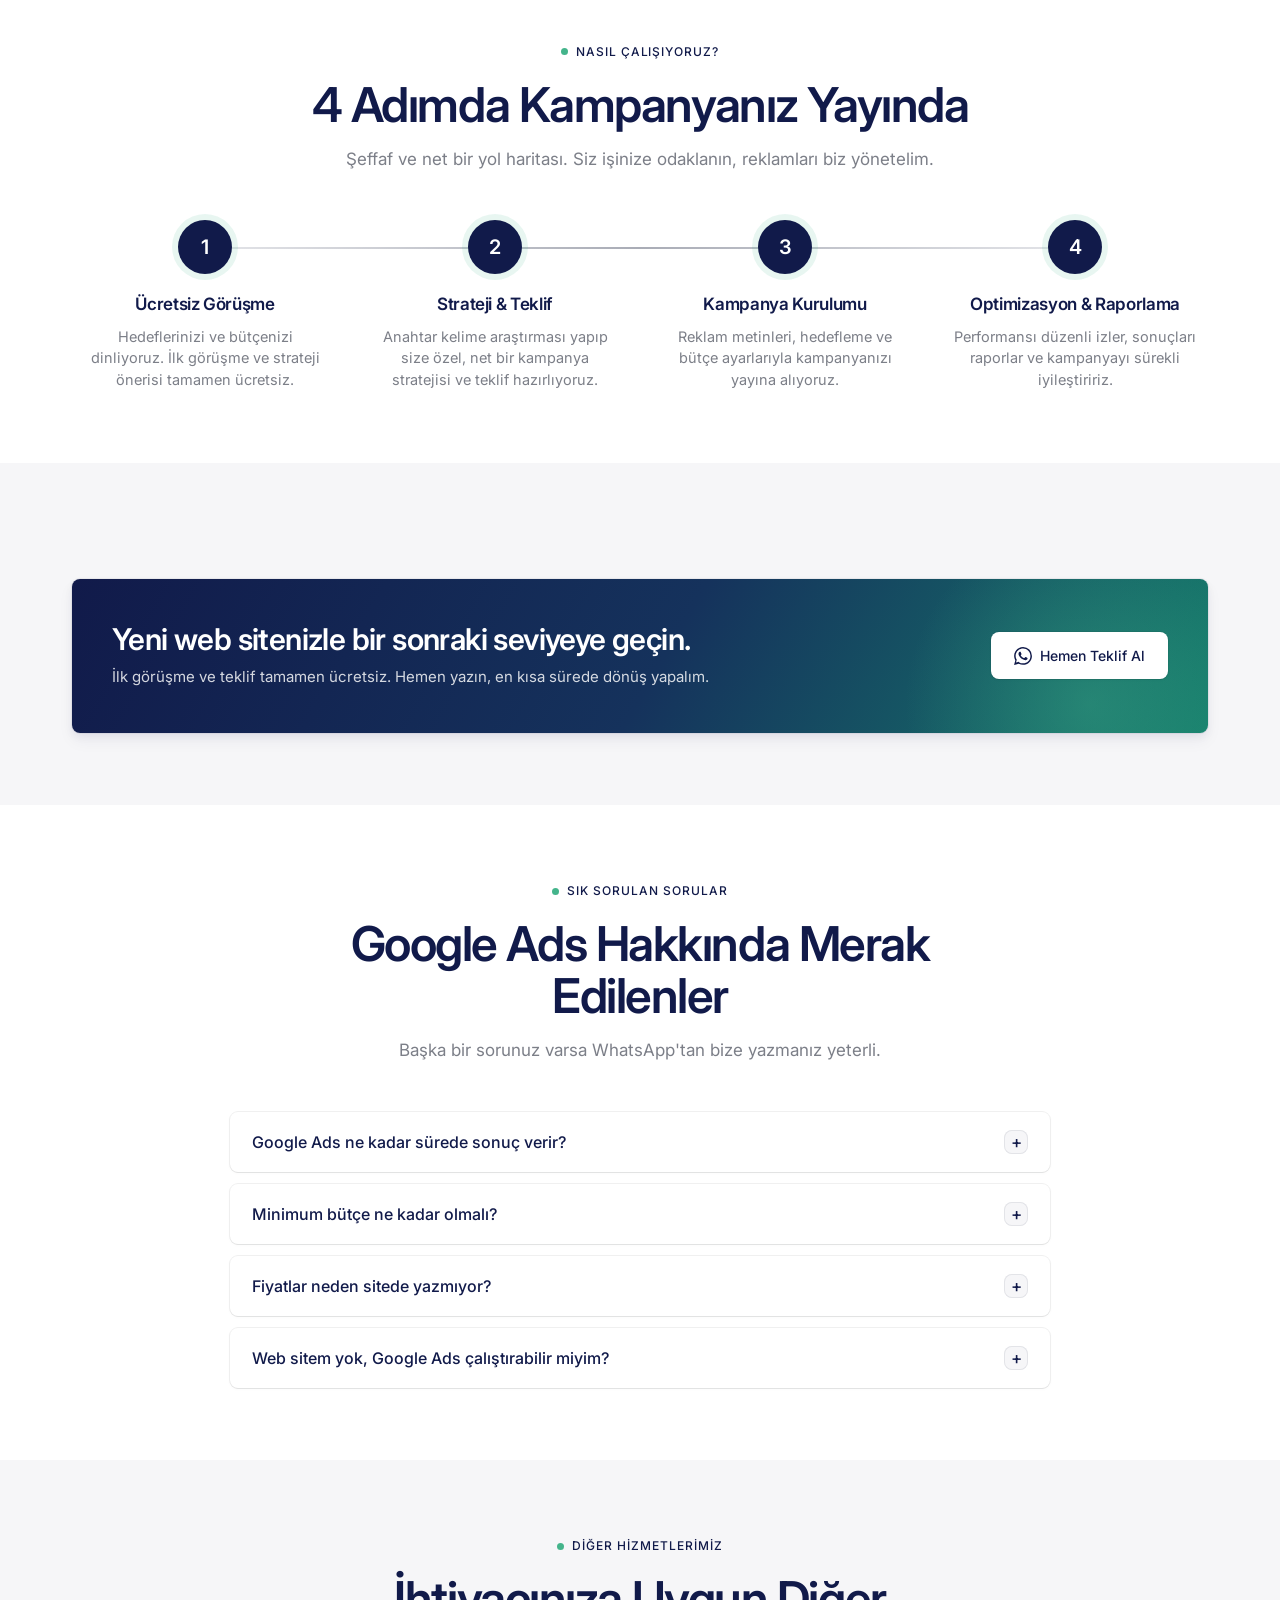
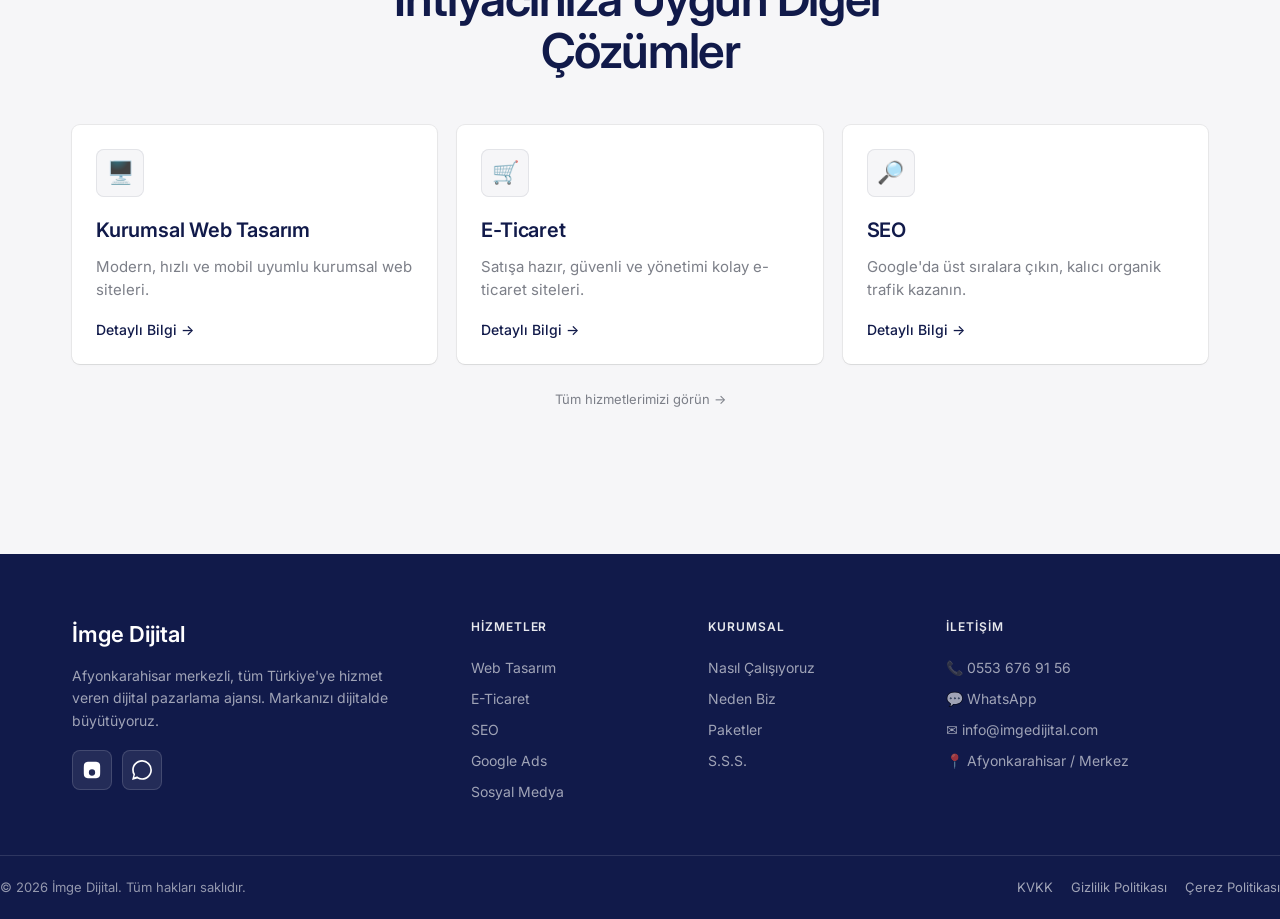
<file: google-ads-yonetimi.html>
<!DOCTYPE html>
<html lang="tr">
<head>
  <meta charset="UTF-8" />
  <meta name="viewport" content="width=device-width, initial-scale=1.0" />
  <title>Afyonkarahisar Google Ads Yönetimi | İmge Dijital</title>
  <meta name="description" content="Afyonkarahisar'da Google Ads yönetimi. Dönüşüm odaklı, bütçe dostu reklam kampanyalarıyla sizi arayan müşterinin karşısına çıkın. Ücretsiz teklif alın." />
  <meta name="author" content="İmge Dijital" />
  <meta name="robots" content="index, follow" />
  <meta name="theme-color" content="#f6f6f8" />
  <link rel="canonical" href="https://imgedijital.com/google-ads-yonetimi" />

  <meta property="og:type" content="website" />
  <meta property="og:site_name" content="İmge Dijital" />
  <meta property="og:title" content="Afyonkarahisar Google Ads Yönetimi | İmge Dijital" />
  <meta property="og:description" content="Dönüşüm odaklı, bütçe dostu Google reklam kampanyalarıyla sizi arayan müşterinin karşısına çıkın." />
  <meta property="og:image" content="https://imgedijital.com/assets/img/og-image.png" />
  <meta property="og:image:width" content="1200" />
  <meta property="og:image:height" content="630" />
  <meta property="og:url" content="https://imgedijital.com/google-ads-yonetimi" />
  <meta property="og:locale" content="tr_TR" />
  <meta name="twitter:card" content="summary_large_image" />
  <meta name="twitter:title" content="Afyonkarahisar Google Ads Yönetimi | İmge Dijital" />
  <meta name="twitter:description" content="Dönüşüm odaklı, bütçe dostu Google reklam kampanyaları." />
  <meta name="twitter:image" content="https://imgedijital.com/assets/img/og-image.png" />

  <link rel="icon" href="data:image/svg+xml,%3Csvg xmlns='http://www.w3.org/2000/svg' viewBox='0 0 64 64'%3E%3Crect width='64' height='64' rx='14' fill='%2313335f'/%3E%3Ctext x='32' y='44' font-family='Arial,sans-serif' font-size='30' font-weight='bold' fill='%2334b3c9' text-anchor='middle'%3E%C4%B0D%3C/text%3E%3C/svg%3E" />

  <link rel="preconnect" href="https://fonts.googleapis.com" />
  <link rel="preconnect" href="https://fonts.gstatic.com" crossorigin />
  <link href="https://fonts.googleapis.com/css2?family=Inter:wght@300;400;500;600;700&family=JetBrains+Mono:wght@400;500&display=swap" rel="stylesheet" />
  <link rel="stylesheet" href="css/style.css?v=34" />
</head>
<body>

  <!-- ===== HEADER / NAVBAR ===== -->
  <header class="header" id="header">
    <div class="container nav">
      <a href="/" class="logo" aria-label="İmge Dijital ana sayfa">
        <img src="assets/img/logo.png" alt="İmge Dijital logo" class="logo-img" width="52" height="38" />
      </a>
      <nav class="nav-links" id="navLinks" aria-label="Ana menü">
        <a href="/#hizmetler">Hizmetler</a>
        <a href="/#surec">Süreç</a>
        <a href="/#neden-biz">Neden Biz</a>
        <a href="/#paketler">Paketler</a>
        <a href="/#sss">S.S.S.</a>
        <a href="https://wa.me/905536769156?text=Merhaba,%20Google%20Ads%20i%C3%A7in%20teklif%20almak%20istiyorum" class="btn btn-primary nav-cta" target="_blank" rel="noopener">Teklif Al</a>
      </nav>
      <button class="hamburger" id="hamburger" aria-label="Menüyü aç/kapat" aria-expanded="false">
        <span></span><span></span><span></span>
      </button>
    </div>
  </header>

  <!-- ===== HERO ===== -->
  <section class="vb-hero" id="hero">
    <div class="container vb-hero-inner">
      <div class="vb-hero-text">
        <span class="tag-dot">Google Ads — Afyonkarahisar / Tüm Türkiye</span>
        <h1 class="vb-hero-title">Afyonkarahisar'da <span class="accent">Google Ads</span> yönetimi.</h1>
        <p class="vb-lede">Sizi arayan müşterinin tam aradığı anda karşısına çıkın. Dönüşüm odaklı, bütçe dostu Google reklam kampanyalarıyla satışlarınızı artırıyoruz.</p>
        <div class="vb-hero-actions">
          <a class="btn btn-primary" href="https://wa.me/905536769156?text=Merhaba,%20Google%20Ads%20i%C3%A7in%20teklif%20almak%20istiyorum" target="_blank" rel="noopener">Ücretsiz Teklif Al</a>
          <a class="btn btn-secondary" href="#neler-sunuyoruz">Neler Sunuyoruz</a>
        </div>
        <ul class="vb-hero-meta">
          <li><span class="dot"></span> Dönüşüm Odaklı</li>
          <li><span class="dot"></span> Bütçe Dostu Yönetim</li>
          <li><span class="dot"></span> Şeffaf Raporlama</li>
        </ul>
      </div>
    </div>
  </section>

  <!-- ===== NELER SUNUYORUZ ===== -->
  <section class="section" id="neler-sunuyoruz">
    <div class="container">
      <div class="section-head">
        <span class="eyebrow">Neler Sunuyoruz</span>
        <h2>Google Ads Hizmetimizin Kapsamı</h2>
        <p>Kampanya kurulumundan optimizasyona, dönüşüm odaklı uçtan uca reklam yönetimi.</p>
      </div>

      <div class="grid grid-3 features">
        <div class="feature reveal">
          <span class="feat-ico">🎯</span>
          <h3>Kampanya Kurulumu</h3>
          <p>Hedeflerinize uygun arama, görüntülü veya alışveriş reklam kampanyalarını sıfırdan kuruyoruz.</p>
        </div>
        <div class="feature reveal">
          <span class="feat-ico">🔑</span>
          <h3>Anahtar Kelime Stratejisi</h3>
          <p>Sizi arayan müşterinin tam olarak yazdığı kelimeleri hedefleyerek bütçenizi verimli kullanıyoruz.</p>
        </div>
        <div class="feature reveal">
          <span class="feat-ico">💰</span>
          <h3>Bütçe Dostu Yönetim</h3>
          <p>Küçük bütçelerle bile sonuç alacak, maliyeti kontrollü kampanya yönetimi.</p>
        </div>
        <div class="feature reveal">
          <span class="feat-ico">📈</span>
          <h3>Dönüşüm Takibi</h3>
          <p>Arama, WhatsApp mesajı veya form doldurma gibi dönüşümleri ölçüp kampanyayı buna göre optimize ediyoruz.</p>
        </div>
        <div class="feature reveal">
          <span class="feat-ico">📣</span>
          <h3>Meta Reklamları</h3>
          <p>İsterseniz Google Ads'in yanında <a href="/#hizmetler">Instagram & Facebook reklamlarıyla</a> da destekleyebiliriz.</p>
        </div>
        <div class="feature reveal">
          <span class="feat-ico">📊</span>
          <h3>Şeffaf Raporlama</h3>
          <p>Harcama, tıklama ve dönüşüm verilerini düzenli olarak sizinle paylaşıyoruz.</p>
        </div>
      </div>
    </div>
  </section>

  <!-- ===== SÜREÇ ===== -->
  <section class="section section-alt" id="surec">
    <div class="container">
      <div class="section-head">
        <span class="eyebrow">Nasıl Çalışıyoruz?</span>
        <h2>4 Adımda Kampanyanız Yayında</h2>
        <p>Şeffaf ve net bir yol haritası. Siz işinize odaklanın, reklamları biz yönetelim.</p>
      </div>

      <div class="steps">
        <div class="step reveal">
          <span class="step-num">1</span>
          <h3>Ücretsiz Görüşme</h3>
          <p>Hedeflerinizi ve bütçenizi dinliyoruz. İlk görüşme ve strateji önerisi tamamen ücretsiz.</p>
        </div>
        <div class="step reveal">
          <span class="step-num">2</span>
          <h3>Strateji & Teklif</h3>
          <p>Anahtar kelime araştırması yapıp size özel, net bir kampanya stratejisi ve teklif hazırlıyoruz.</p>
        </div>
        <div class="step reveal">
          <span class="step-num">3</span>
          <h3>Kampanya Kurulumu</h3>
          <p>Reklam metinleri, hedefleme ve bütçe ayarlarıyla kampanyanızı yayına alıyoruz.</p>
        </div>
        <div class="step reveal">
          <span class="step-num">4</span>
          <h3>Optimizasyon & Raporlama</h3>
          <p>Performansı düzenli izler, sonuçları raporlar ve kampanyayı sürekli iyileştiririz.</p>
        </div>
      </div>
    </div>
  </section>

  <!-- ===== CTA BANNER ===== -->
  <section class="section">
    <div class="container">
      <div class="cta-banner reveal">
        <div class="cta-text">
          <h3>Yeni web sitenizle bir sonraki seviyeye geçin.</h3>
          <p>İlk görüşme ve teklif tamamen ücretsiz. Hemen yazın, en kısa sürede dönüş yapalım.</p>
        </div>
        <a href="https://wa.me/905536769156?text=Merhaba,%20Google%20Ads%20i%C3%A7in%20teklif%20almak%20istiyorum" class="btn btn-white" target="_blank" rel="noopener">
          <svg class="ico" viewBox="0 0 24 24" width="20" height="20" aria-hidden="true"><path fill="currentColor" d="M.057 24l1.687-6.163a11.867 11.867 0 0 1-1.587-5.946C.16 5.335 5.495 0 12.05 0a11.82 11.82 0 0 1 8.413 3.488 11.82 11.82 0 0 1 3.48 8.414c-.003 6.557-5.338 11.892-11.893 11.892a11.9 11.9 0 0 1-5.688-1.448L.057 24zm6.597-3.807c1.676.995 3.276 1.591 5.392 1.592 5.448 0 9.886-4.434 9.889-9.885.002-5.462-4.415-9.89-9.881-9.892-5.452 0-9.887 4.434-9.889 9.884a9.82 9.82 0 0 0 1.51 5.26l-.999 3.648 3.978-1.297zm11.387-5.464c-.074-.124-.272-.198-.57-.347-.297-.149-1.758-.868-2.031-.967-.272-.099-.47-.149-.669.149-.198.297-.768.967-.941 1.165-.173.198-.347.223-.644.074-.297-.149-1.255-.462-2.39-1.475-.883-.788-1.48-1.761-1.653-2.059-.173-.297-.018-.458.13-.606.134-.133.297-.347.446-.521.151-.172.2-.296.3-.495.099-.198.05-.372-.025-.521-.075-.148-.669-1.611-.916-2.206-.242-.579-.487-.501-.669-.51l-.57-.01c-.198 0-.52.074-.792.372-.272.297-1.04 1.016-1.04 2.479 0 1.462 1.065 2.875 1.213 3.074.149.198 2.095 3.2 5.076 4.487.71.306 1.263.489 1.694.626.712.226 1.36.194 1.872.118.571-.085 1.758-.719 2.006-1.413.248-.695.248-1.29.173-1.414z"/></svg>
          Hemen Teklif Al
        </a>
      </div>
    </div>
  </section>

  <!-- ===== SSS ===== -->
  <section class="section section-alt" id="sss">
    <div class="container">
      <div class="section-head">
        <span class="eyebrow">Sık Sorulan Sorular</span>
        <h2>Google Ads Hakkında Merak Edilenler</h2>
        <p>Başka bir sorunuz varsa WhatsApp'tan bize yazmanız yeterli.</p>
      </div>

      <div class="faq">
        <div class="faq-item">
          <button class="faq-q" type="button">Google Ads ne kadar sürede sonuç verir?<span class="faq-ico" aria-hidden="true">+</span></button>
          <div class="faq-a"><p>Google Ads, SEO'dan farklı olarak yayına alındığı andan itibaren trafik getirmeye başlar. İlk performans verilerini genellikle birkaç gün içinde görürsünüz.</p></div>
        </div>
        <div class="faq-item">
          <button class="faq-q" type="button">Minimum bütçe ne kadar olmalı?<span class="faq-ico" aria-hidden="true">+</span></button>
          <div class="faq-a"><p>Sektöre ve hedefe göre değişir. Ücretsiz görüşmede işletmenize uygun, verimli bir bütçe önerisi sunuyoruz.</p></div>
        </div>
        <div class="faq-item">
          <button class="faq-q" type="button">Fiyatlar neden sitede yazmıyor?<span class="faq-ico" aria-hidden="true">+</span></button>
          <div class="faq-a"><p>Reklam bütçesi ve yönetim ücreti işletmenize göre şekillenir. Size özel bir teklif hazırlıyoruz.</p></div>
        </div>
        <div class="faq-item">
          <button class="faq-q" type="button">Web sitem yok, Google Ads çalıştırabilir miyim?<span class="faq-ico" aria-hidden="true">+</span></button>
          <div class="faq-a"><p>Reklamın tıklanan bir sayfaya ihtiyacı var. Web sitesi veya <a href="/e-ticaret">e-ticaret sitesi</a> hizmetimizle önce bunu birlikte sağlayabiliriz.</p></div>
        </div>
      </div>
    </div>
  </section>

  <!-- ===== DİĞER HİZMETLER ===== -->
  <section class="section">
    <div class="container">
      <div class="section-head">
        <span class="eyebrow">Diğer Hizmetlerimiz</span>
        <h2>İhtiyacınıza Uygun Diğer Çözümler</h2>
      </div>
      <div class="grid grid-3">
        <a href="/web-tasarim" class="card svc-card reveal">
          <span class="svc-ico">🖥️</span>
          <h3>Kurumsal Web Tasarım</h3>
          <p>Modern, hızlı ve mobil uyumlu kurumsal web siteleri.</p>
          <span class="svc-cta">Detaylı Bilgi →</span>
        </a>
        <a href="/e-ticaret" class="card svc-card reveal">
          <span class="svc-ico">🛒</span>
          <h3>E-Ticaret</h3>
          <p>Satışa hazır, güvenli ve yönetimi kolay e-ticaret siteleri.</p>
          <span class="svc-cta">Detaylı Bilgi →</span>
        </a>
        <a href="/seo-hizmeti" class="card svc-card reveal">
          <span class="svc-ico">🔎</span>
          <h3>SEO</h3>
          <p>Google'da üst sıralara çıkın, kalıcı organik trafik kazanın.</p>
          <span class="svc-cta">Detaylı Bilgi →</span>
        </a>
      </div>
      <p class="pkg-note"><a href="/#hizmetler">Tüm hizmetlerimizi görün →</a></p>
    </div>
  </section>

  <!-- ===== FOOTER ===== -->
  <footer class="footer">
    <div class="container footer-inner">
      <div class="footer-brand">
        <a href="/" class="logo logo-light"><span class="logo-text">İmge Dijital</span></a>
        <p>Afyonkarahisar merkezli, tüm Türkiye'ye hizmet veren dijital pazarlama ajansı. Markanızı dijitalde büyütüyoruz.</p>
        <div class="footer-social">
          <a href="https://www.instagram.com/imgedijital/" aria-label="Instagram" target="_blank" rel="noopener">
            <svg viewBox="0 0 24 24" width="20" height="20" aria-hidden="true"><path fill="currentColor" d="M12 2.16c3.2 0 3.58.01 4.85.07 1.17.05 1.8.25 2.23.41.56.22.96.48 1.38.9.42.42.68.82.9 1.38.16.42.36 1.06.41 2.23.06 1.27.07 1.65.07 4.85s-.01 3.58-.07 4.85c-.05 1.17-.25 1.8-.41 2.23-.22.56-.48.96-.9 1.38-.42.42-.82.68-1.38.9-.42.16-1.06.36-2.23.41-1.27.06-1.65.07-4.85.07s-3.58-.01-4.85-.07c-1.17-.05-1.8-.25-2.23-.41a3.7 3.7 0 0 1-1.38-.9 3.7 3.7 0 0 1-.9-1.38c-.16-.42-.36-1.06-.41-2.23-.06-1.27-.07-1.65-.07-4.85s.01-3.58.07-4.85c.05-1.17.25-1.8.41-2.23.22-.56.48-.96.9-1.38.42-.42.82-.68 1.38-.9.42-.16 1.06-.36 2.23-.41C8.42 2.17 8.8 2.16 12 2.16zm0 9.06a3.78 3.78 0 1 0 0 7.56 3.78 3.78 0 0 0 0-7.56zm7.41-.77a1.36 1.36 0 1 1-2.72 0 1.36 1.36 0 0 1 2.72 0z"/></svg>
          </a>
          <a href="https://wa.me/905536769156" aria-label="WhatsApp" target="_blank" rel="noopener">
            <svg viewBox="0 0 24 24" width="20" height="20" aria-hidden="true"><path fill="currentColor" d="M.057 24l1.687-6.163a11.867 11.867 0 0 1-1.587-5.946C.16 5.335 5.495 0 12.05 0a11.82 11.82 0 0 1 8.413 3.488 11.82 11.82 0 0 1 3.48 8.414c-.003 6.557-5.338 11.892-11.893 11.892a11.9 11.9 0 0 1-5.688-1.448L.057 24zm6.597-3.807c1.676.995 3.276 1.591 5.392 1.592 5.448 0 9.886-4.434 9.889-9.885.002-5.462-4.415-9.89-9.881-9.892-5.452 0-9.887 4.434-9.889 9.884a9.82 9.82 0 0 0 1.51 5.26l-.999 3.648 3.978-1.297z"/></svg>
          </a>
        </div>
      </div>
      <div class="footer-col">
        <h4>Hizmetler</h4>
        <a href="/web-tasarim">Web Tasarım</a>
        <a href="/e-ticaret">E-Ticaret</a>
        <a href="/seo-hizmeti">SEO</a>
        <a href="/google-ads-yonetimi">Google Ads</a>
        <a href="/#hizmetler">Sosyal Medya</a>
      </div>
      <div class="footer-col">
        <h4>Kurumsal</h4>
        <a href="/#surec">Nasıl Çalışıyoruz</a>
        <a href="/#neden-biz">Neden Biz</a>
        <a href="/#paketler">Paketler</a>
        <a href="/#sss">S.S.S.</a>
      </div>
      <div class="footer-col">
        <h4>İletişim</h4>
        <a href="tel:+905536769156">📞 0553 676 91 56</a>
        <a href="https://wa.me/905536769156" target="_blank" rel="noopener">💬 WhatsApp</a>
        <a href="mailto:info@imgedijital.com">✉️ info@imgedijital.com</a>
        <span>📍 Afyonkarahisar / Merkez</span>
      </div>
    </div>
    <div class="footer-bottom">
      <p>© <span id="year"></span> İmge Dijital. Tüm hakları saklıdır.</p>
      <nav class="footer-legal" aria-label="Yasal">
        <a href="/kvkk">KVKK</a>
        <a href="/gizlilik">Gizlilik Politikası</a>
        <a href="/cerez">Çerez Politikası</a>
      </nav>
    </div>
  </footer>

  <button class="to-top" id="toTop" aria-label="Sayfanın başına dön">
    <svg viewBox="0 0 24 24" width="22" height="22" aria-hidden="true"><path fill="currentColor" d="M12 4l8 8-1.41 1.41L13 7.83V20h-2V7.83l-5.59 5.58L4 12z"/></svg>
  </button>

  <div class="cookie" id="cookie" hidden>
    <div class="cookie-inner">
      <p>Deneyiminizi iyileştirmek için çerezleri kullanıyoruz. Ayrıntılar için <a href="/cerez">Çerez Politikası</a>.</p>
      <div class="cookie-actions">
        <button class="btn btn-secondary" id="cookieReject" type="button">Reddet</button>
        <button class="btn btn-primary" id="cookieAccept" type="button">Kabul Et</button>
      </div>
    </div>
  </div>

  <div class="support" id="support">
    <div class="support-panel" id="supportPanel" role="dialog" aria-label="İmge Destek asistanı" aria-hidden="true">
      <div class="support-head">
        <div class="sh-id">
          <span class="s-avatar">İD</span>
          <div><strong>İmge Destek</strong><span><span class="s-live"></span> Çevrimiçi · anında yanıt</span></div>
        </div>
        <button class="support-close" id="supportClose" type="button" aria-label="Kapat">
          <svg viewBox="0 0 24 24" width="18" height="18" aria-hidden="true"><path fill="currentColor" d="M18.3 5.71 12 12l6.3 6.29-1.42 1.42L10.59 13.4 4.29 19.7 2.87 18.29 9.17 12 2.87 5.71 4.29 4.29 10.59 10.6 16.88 4.29z"/></svg>
        </button>
      </div>
      <div class="support-body" id="supportBody" aria-live="polite"></div>
      <div class="support-chips" id="supportChips">
        <button type="button" data-q="Fiyatlar nasıl?">Fiyatlar</button>
        <button type="button" data-q="Ne kadar sürede teslim edilir?">Teslim süresi</button>
        <button type="button" data-q="Hangi hizmetleri veriyorsunuz?">Hizmetler</button>
        <button type="button" data-q="İletişim bilgileri">İletişim</button>
      </div>
      <form class="support-input" id="supportForm" autocomplete="off">
        <input id="supportMsg" type="text" placeholder="Sorunuzu yazın…" aria-label="Mesajınız" />
        <button type="submit" class="support-send" aria-label="Gönder">
          <svg viewBox="0 0 24 24" width="20" height="20" aria-hidden="true"><path fill="currentColor" d="M3.4 20.4 21 12 3.4 3.6 3 10l12 2-12 2z"/></svg>
        </button>
      </form>
      <a class="support-wa" href="https://wa.me/905536769156?text=Merhaba,%20canl%C4%B1%20destek%20istiyorum" target="_blank" rel="noopener">WhatsApp'tan canlı uzmana bağlan →</a>
    </div>
    <button class="support-fab" id="supportFab" type="button" aria-expanded="false" aria-controls="supportPanel" aria-label="Destek merkezini aç">
      <svg class="fab-open" viewBox="0 0 24 24" width="26" height="26" aria-hidden="true"><path fill="currentColor" d="M12 2a9 9 0 0 0-9 9v4a3 3 0 0 0 3 3h1a1 1 0 0 0 1-1v-5a1 1 0 0 0-1-1H5.08A7 7 0 0 1 19 11h-1.08a1 1 0 0 0-1 1v5a1 1 0 0 0 1 1H19a3 3 0 0 0 .92-.15A3.5 3.5 0 0 1 16.5 21H13a1 1 0 1 0 0 2h3.5A5.5 5.5 0 0 0 22 17.5V11a9 9 0 0 0-9-9z"/></svg>
      <span class="fab-label">Destek</span>
    </button>
  </div>

  <script type="application/ld+json">
  {
    "@context": "https://schema.org",
    "@type": "Service",
    "serviceType": "Google Ads Yönetimi",
    "provider": { "@type": "ProfessionalService", "name": "İmge Dijital", "url": "https://imgedijital.com/", "telephone": "+905536769156" },
    "areaServed": "TR",
    "url": "https://imgedijital.com/google-ads-yonetimi",
    "description": "Afyonkarahisar merkezli İmge Dijital'den dönüşüm odaklı, bütçe dostu Google Ads reklam yönetimi hizmeti."
  }
  </script>
  <script type="application/ld+json">
  {
    "@context": "https://schema.org",
    "@type": "FAQPage",
    "mainEntity": [
      { "@type": "Question", "name": "Google Ads ne kadar sürede sonuç verir?", "acceptedAnswer": { "@type": "Answer", "text": "Google Ads, yayına alındığı andan itibaren trafik getirmeye başlar. İlk performans verilerini genellikle birkaç gün içinde görürsünüz." } },
      { "@type": "Question", "name": "Minimum bütçe ne kadar olmalı?", "acceptedAnswer": { "@type": "Answer", "text": "Sektöre ve hedefe göre değişir. Ücretsiz görüşmede işletmenize uygun bir bütçe önerisi sunuyoruz." } },
      { "@type": "Question", "name": "Fiyatlar neden sitede yazmıyor?", "acceptedAnswer": { "@type": "Answer", "text": "Reklam bütçesi ve yönetim ücreti işletmenize göre şekillenir. Size özel bir teklif hazırlıyoruz." } }
    ]
  }
  </script>

  <script src="js/main.js?v=16"></script>
  <script src="js/consent.js?v=4"></script>
  <script src="js/support.js?v=6"></script>
</body>
</html>
</file>
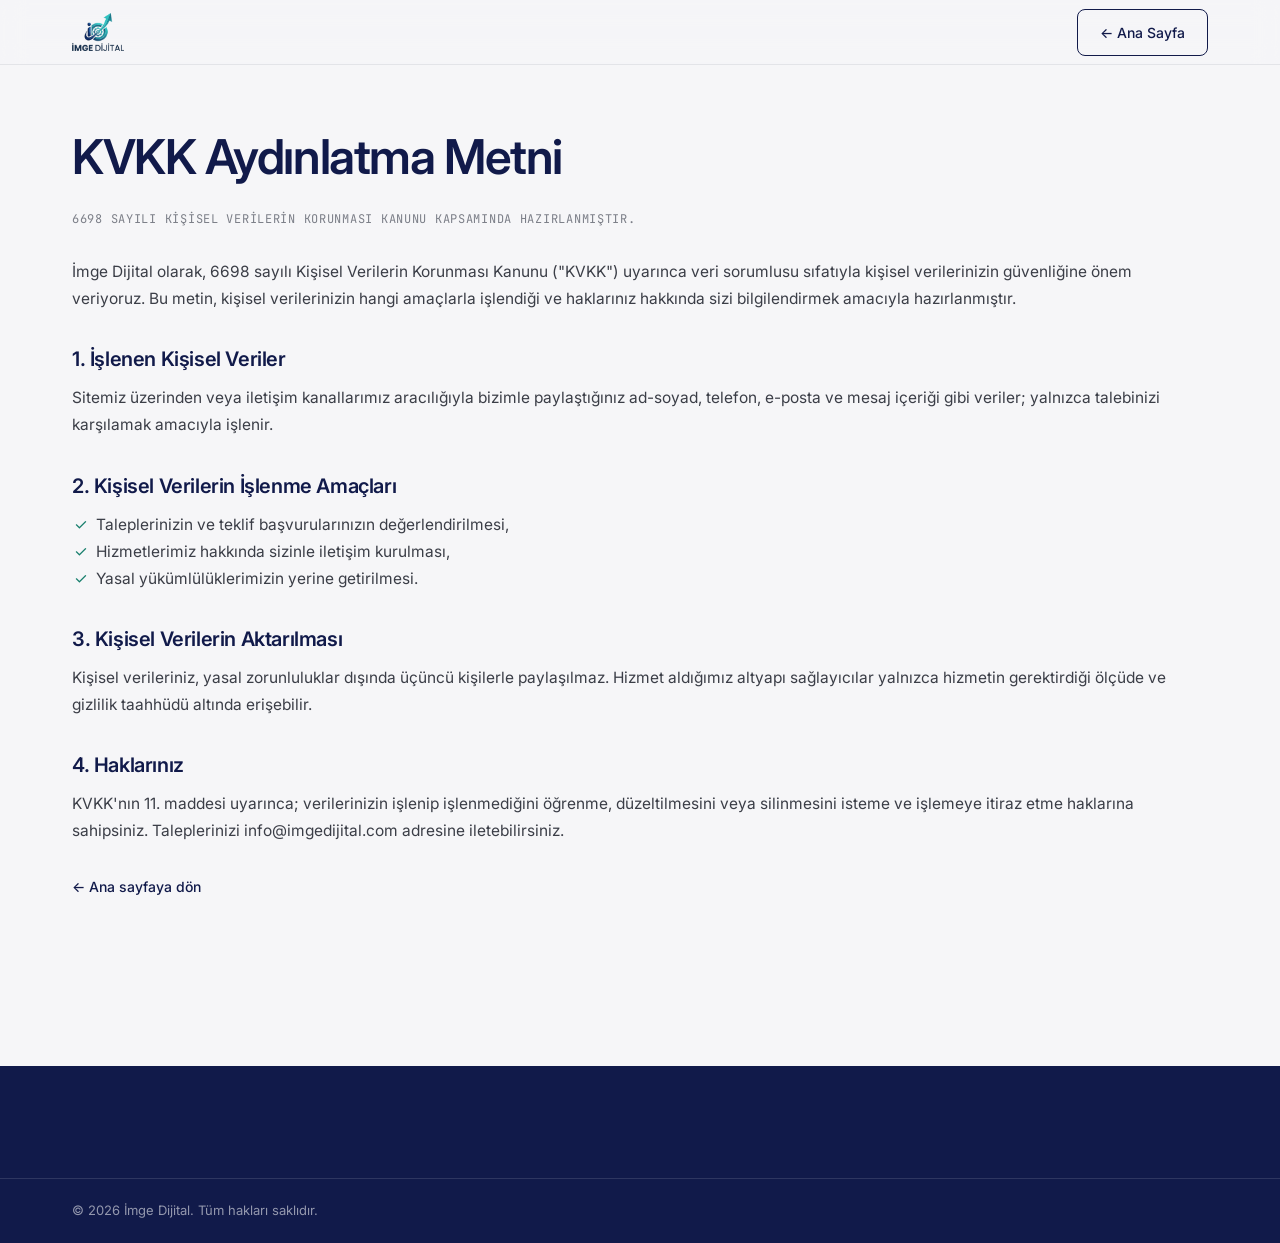
<file: kvkk.html>
<!DOCTYPE html>
<html lang="tr">
<head>
  <meta charset="UTF-8" />
  <meta name="viewport" content="width=device-width, initial-scale=1.0" />
  <title>KVKK Aydınlatma Metni | İmge Dijital</title>
  <meta name="description" content="İmge Dijital KVKK aydınlatma metni ve kişisel verilerin korunması politikası." />
  <meta name="robots" content="index, follow" />
  <link rel="canonical" href="https://imgedijital.com/kvkk" />
  <link rel="icon" href="data:image/svg+xml,%3Csvg xmlns='http://www.w3.org/2000/svg' viewBox='0 0 64 64'%3E%3Crect width='64' height='64' rx='14' fill='%2313335f'/%3E%3Ctext x='32' y='44' font-family='Arial,sans-serif' font-size='30' font-weight='bold' fill='%2334b3c9' text-anchor='middle'%3E%C4%B0D%3C/text%3E%3C/svg%3E" />
  <link rel="preconnect" href="https://fonts.googleapis.com" />
  <link href="https://fonts.googleapis.com/css2?family=Inter:wght@300;400;500;600;700&family=JetBrains+Mono:wght@400;500&display=swap" rel="stylesheet" />
  <link rel="stylesheet" href="css/style.css?v=34" />
</head>
<body>
  <header class="legal-head">
    <div class="container">
      <a href="/" class="logo" aria-label="İmge Dijital ana sayfa">
        <img src="assets/img/logo.png" alt="İmge Dijital logo" class="logo-img" width="52" height="38" />
      </a>
      <a href="/" class="btn btn-outline">← Ana Sayfa</a>
    </div>
  </header>

  <main class="legal-page">
    <div class="container">
      <h1>KVKK Aydınlatma Metni</h1>
      <p class="updated">6698 sayılı Kişisel Verilerin Korunması Kanunu kapsamında hazırlanmıştır.</p>

      <p>İmge Dijital olarak, 6698 sayılı Kişisel Verilerin Korunması Kanunu ("KVKK") uyarınca veri sorumlusu sıfatıyla kişisel verilerinizin güvenliğine önem veriyoruz. Bu metin, kişisel verilerinizin hangi amaçlarla işlendiği ve haklarınız hakkında sizi bilgilendirmek amacıyla hazırlanmıştır.</p>

      <h2>1. İşlenen Kişisel Veriler</h2>
      <p>Sitemiz üzerinden veya iletişim kanallarımız aracılığıyla bizimle paylaştığınız ad-soyad, telefon, e-posta ve mesaj içeriği gibi veriler; yalnızca talebinizi karşılamak amacıyla işlenir.</p>

      <h2>2. Kişisel Verilerin İşlenme Amaçları</h2>
      <ul>
        <li>Taleplerinizin ve teklif başvurularınızın değerlendirilmesi,</li>
        <li>Hizmetlerimiz hakkında sizinle iletişim kurulması,</li>
        <li>Yasal yükümlülüklerimizin yerine getirilmesi.</li>
      </ul>

      <h2>3. Kişisel Verilerin Aktarılması</h2>
      <p>Kişisel verileriniz, yasal zorunluluklar dışında üçüncü kişilerle paylaşılmaz. Hizmet aldığımız altyapı sağlayıcılar yalnızca hizmetin gerektirdiği ölçüde ve gizlilik taahhüdü altında erişebilir.</p>

      <h2>4. Haklarınız</h2>
      <p>KVKK'nın 11. maddesi uyarınca; verilerinizin işlenip işlenmediğini öğrenme, düzeltilmesini veya silinmesini isteme ve işlemeye itiraz etme haklarına sahipsiniz. Taleplerinizi <a href="mailto:info@imgedijital.com">info@imgedijital.com</a> adresine iletebilirsiniz.</p>

      <a href="/" class="back">← Ana sayfaya dön</a>
    </div>
  </main>

  <footer class="footer">
    <div class="footer-bottom">
      <div class="container">
        <p>© <span id="year"></span> İmge Dijital. Tüm hakları saklıdır.</p>
      </div>
    </div>
  </footer>
  <script>document.getElementById('year').textContent = new Date().getFullYear();</script>
</body>
</html>
</file>
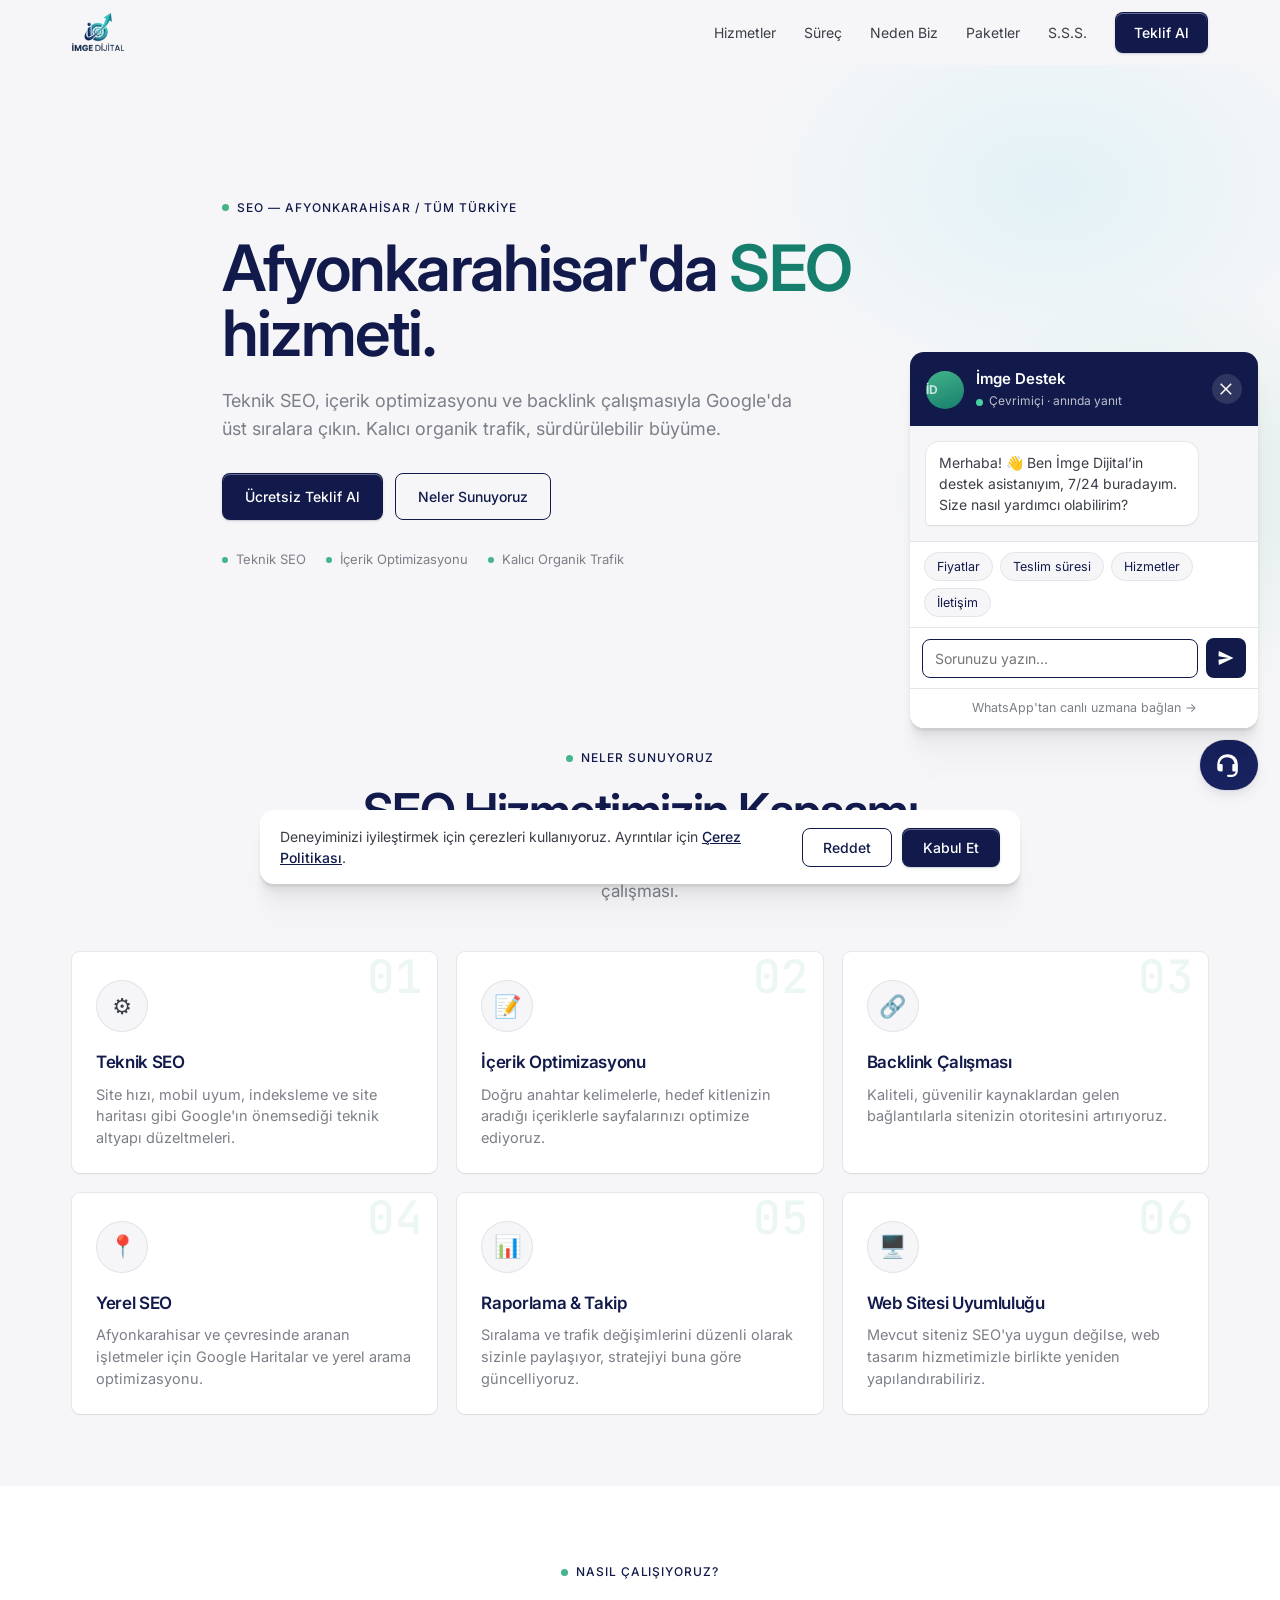
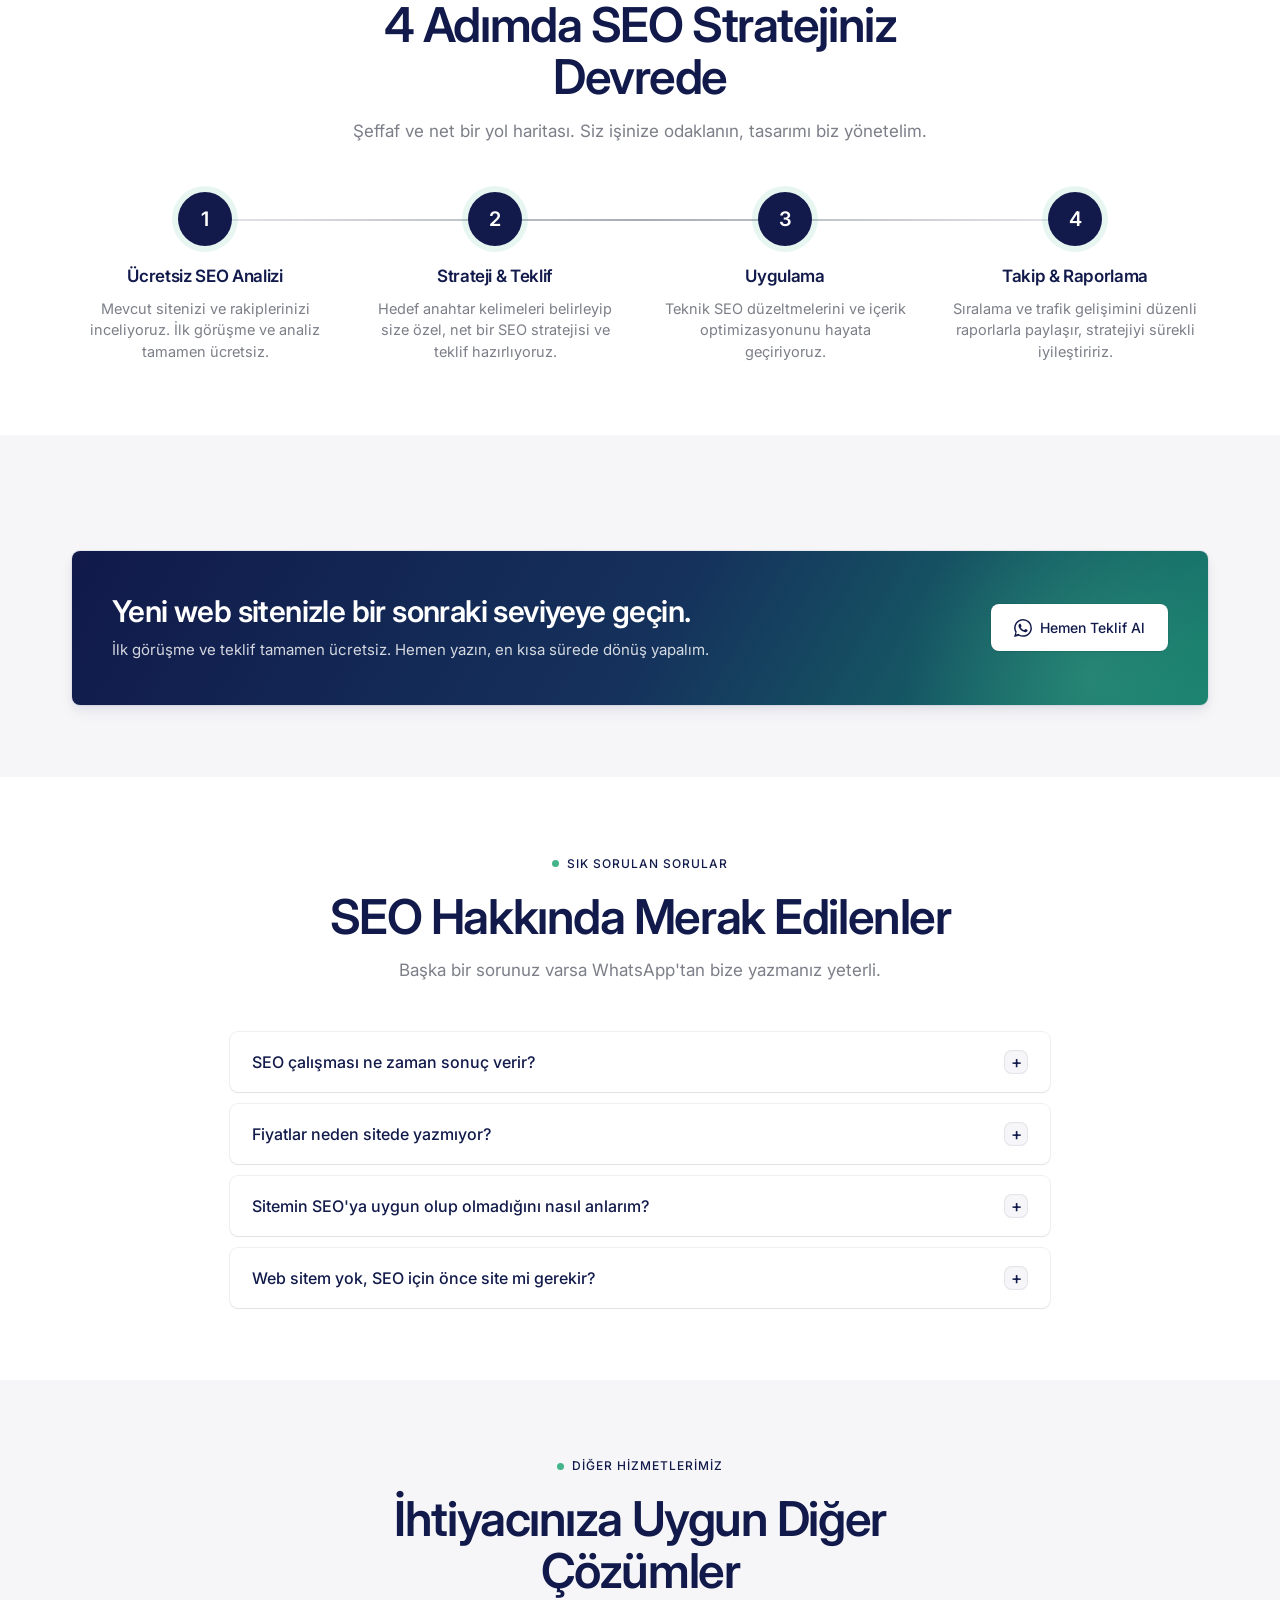
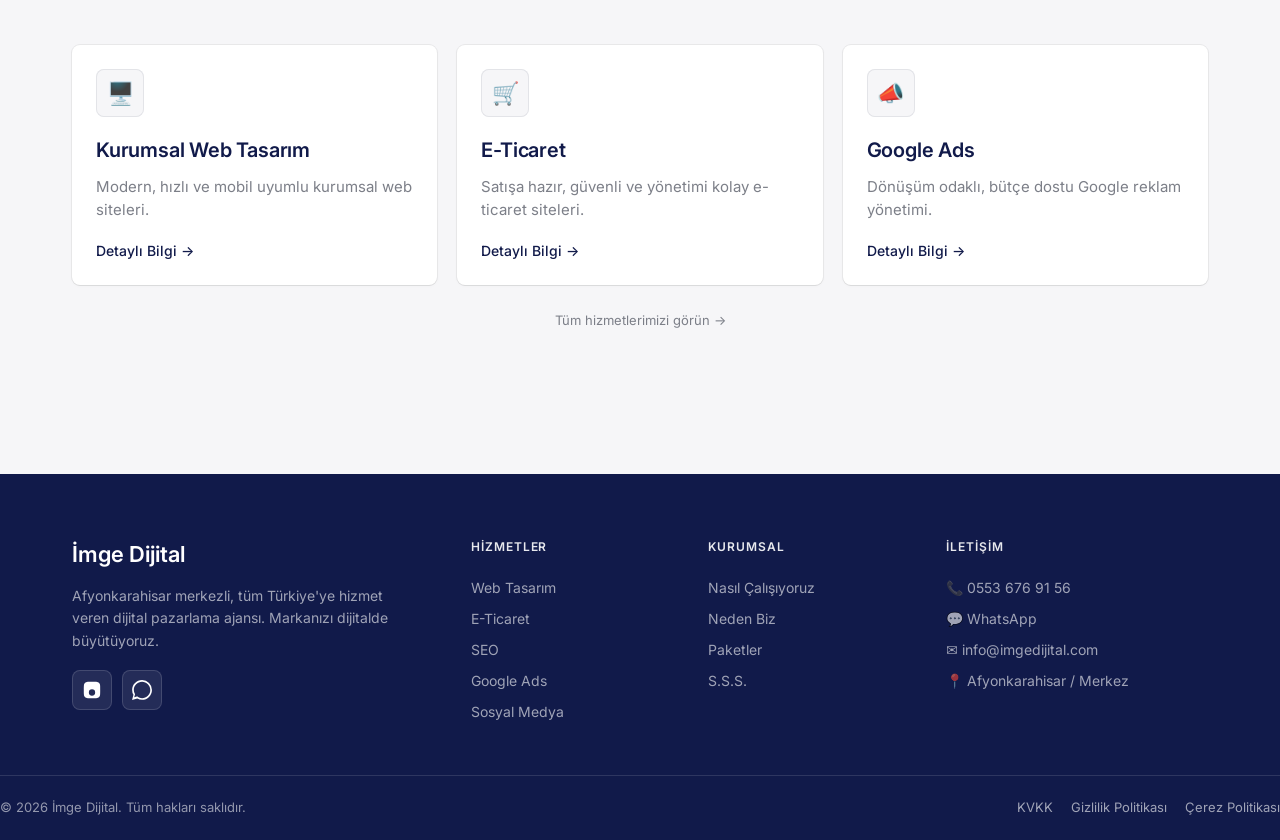
<file: seo-hizmeti.html>
<!DOCTYPE html>
<html lang="tr">
<head>
  <meta charset="UTF-8" />
  <meta name="viewport" content="width=device-width, initial-scale=1.0" />
  <title>Afyonkarahisar SEO Hizmeti | İmge Dijital</title>
  <meta name="description" content="Afyonkarahisar'da SEO hizmeti. Teknik SEO, içerik ve backlink çalışmasıyla Google'da üst sıralara çıkın, kalıcı organik trafik kazanın. Ücretsiz teklif alın." />
  <meta name="author" content="İmge Dijital" />
  <meta name="robots" content="index, follow" />
  <meta name="theme-color" content="#f6f6f8" />
  <link rel="canonical" href="https://imgedijital.com/seo-hizmeti" />

  <meta property="og:type" content="website" />
  <meta property="og:site_name" content="İmge Dijital" />
  <meta property="og:title" content="Afyonkarahisar SEO Hizmeti | İmge Dijital" />
  <meta property="og:description" content="Teknik SEO, içerik ve backlink çalışmasıyla Google'da üst sıralara çıkın, kalıcı organik trafik kazanın." />
  <meta property="og:image" content="https://imgedijital.com/assets/img/og-image.png" />
  <meta property="og:image:width" content="1200" />
  <meta property="og:image:height" content="630" />
  <meta property="og:url" content="https://imgedijital.com/seo-hizmeti" />
  <meta property="og:locale" content="tr_TR" />
  <meta name="twitter:card" content="summary_large_image" />
  <meta name="twitter:title" content="Afyonkarahisar SEO Hizmeti | İmge Dijital" />
  <meta name="twitter:description" content="Teknik SEO, içerik ve backlink çalışmasıyla Google'da üst sıralara çıkın." />
  <meta name="twitter:image" content="https://imgedijital.com/assets/img/og-image.png" />

  <link rel="icon" href="data:image/svg+xml,%3Csvg xmlns='http://www.w3.org/2000/svg' viewBox='0 0 64 64'%3E%3Crect width='64' height='64' rx='14' fill='%2313335f'/%3E%3Ctext x='32' y='44' font-family='Arial,sans-serif' font-size='30' font-weight='bold' fill='%2334b3c9' text-anchor='middle'%3E%C4%B0D%3C/text%3E%3C/svg%3E" />

  <link rel="preconnect" href="https://fonts.googleapis.com" />
  <link rel="preconnect" href="https://fonts.gstatic.com" crossorigin />
  <link href="https://fonts.googleapis.com/css2?family=Inter:wght@300;400;500;600;700&family=JetBrains+Mono:wght@400;500&display=swap" rel="stylesheet" />
  <link rel="stylesheet" href="css/style.css?v=34" />
</head>
<body>

  <!-- ===== HEADER / NAVBAR ===== -->
  <header class="header" id="header">
    <div class="container nav">
      <a href="/" class="logo" aria-label="İmge Dijital ana sayfa">
        <img src="assets/img/logo.png" alt="İmge Dijital logo" class="logo-img" width="52" height="38" />
      </a>
      <nav class="nav-links" id="navLinks" aria-label="Ana menü">
        <a href="/#hizmetler">Hizmetler</a>
        <a href="/#surec">Süreç</a>
        <a href="/#neden-biz">Neden Biz</a>
        <a href="/#paketler">Paketler</a>
        <a href="/#sss">S.S.S.</a>
        <a href="https://wa.me/905536769156?text=Merhaba,%20SEO%20hizmeti%20i%C3%A7in%20teklif%20almak%20istiyorum" class="btn btn-primary nav-cta" target="_blank" rel="noopener">Teklif Al</a>
      </nav>
      <button class="hamburger" id="hamburger" aria-label="Menüyü aç/kapat" aria-expanded="false">
        <span></span><span></span><span></span>
      </button>
    </div>
  </header>

  <!-- ===== HERO ===== -->
  <section class="vb-hero" id="hero">
    <div class="container vb-hero-inner">
      <div class="vb-hero-text">
        <span class="tag-dot">SEO — Afyonkarahisar / Tüm Türkiye</span>
        <h1 class="vb-hero-title">Afyonkarahisar'da <span class="accent">SEO</span> hizmeti.</h1>
        <p class="vb-lede">Teknik SEO, içerik optimizasyonu ve backlink çalışmasıyla Google'da üst sıralara çıkın. Kalıcı organik trafik, sürdürülebilir büyüme.</p>
        <div class="vb-hero-actions">
          <a class="btn btn-primary" href="https://wa.me/905536769156?text=Merhaba,%20SEO%20hizmeti%20i%C3%A7in%20teklif%20almak%20istiyorum" target="_blank" rel="noopener">Ücretsiz Teklif Al</a>
          <a class="btn btn-secondary" href="#neler-sunuyoruz">Neler Sunuyoruz</a>
        </div>
        <ul class="vb-hero-meta">
          <li><span class="dot"></span> Teknik SEO</li>
          <li><span class="dot"></span> İçerik Optimizasyonu</li>
          <li><span class="dot"></span> Kalıcı Organik Trafik</li>
        </ul>
      </div>
    </div>
  </section>

  <!-- ===== NELER SUNUYORUZ ===== -->
  <section class="section" id="neler-sunuyoruz">
    <div class="container">
      <div class="section-head">
        <span class="eyebrow">Neler Sunuyoruz</span>
        <h2>SEO Hizmetimizin Kapsamı</h2>
        <p>Teknik altyapıdan içerik stratejisine, kalıcı organik büyüme için uçtan uca SEO çalışması.</p>
      </div>

      <div class="grid grid-3 features">
        <div class="feature reveal">
          <span class="feat-ico">⚙️</span>
          <h3>Teknik SEO</h3>
          <p>Site hızı, mobil uyum, indeksleme ve site haritası gibi Google'ın önemsediği teknik altyapı düzeltmeleri.</p>
        </div>
        <div class="feature reveal">
          <span class="feat-ico">📝</span>
          <h3>İçerik Optimizasyonu</h3>
          <p>Doğru anahtar kelimelerle, hedef kitlenizin aradığı içeriklerle sayfalarınızı optimize ediyoruz.</p>
        </div>
        <div class="feature reveal">
          <span class="feat-ico">🔗</span>
          <h3>Backlink Çalışması</h3>
          <p>Kaliteli, güvenilir kaynaklardan gelen bağlantılarla sitenizin otoritesini artırıyoruz.</p>
        </div>
        <div class="feature reveal">
          <span class="feat-ico">📍</span>
          <h3>Yerel SEO</h3>
          <p>Afyonkarahisar ve çevresinde aranan işletmeler için Google Haritalar ve yerel arama optimizasyonu.</p>
        </div>
        <div class="feature reveal">
          <span class="feat-ico">📊</span>
          <h3>Raporlama & Takip</h3>
          <p>Sıralama ve trafik değişimlerini düzenli olarak sizinle paylaşıyor, stratejiyi buna göre güncelliyoruz.</p>
        </div>
        <div class="feature reveal">
          <span class="feat-ico">🖥️</span>
          <h3>Web Sitesi Uyumluluğu</h3>
          <p>Mevcut siteniz SEO'ya uygun değilse, <a href="/web-tasarim">web tasarım hizmetimizle</a> birlikte yeniden yapılandırabiliriz.</p>
        </div>
      </div>
    </div>
  </section>

  <!-- ===== SÜREÇ ===== -->
  <section class="section section-alt" id="surec">
    <div class="container">
      <div class="section-head">
        <span class="eyebrow">Nasıl Çalışıyoruz?</span>
        <h2>4 Adımda SEO Stratejiniz Devrede</h2>
        <p>Şeffaf ve net bir yol haritası. Siz işinize odaklanın, tasarımı biz yönetelim.</p>
      </div>

      <div class="steps">
        <div class="step reveal">
          <span class="step-num">1</span>
          <h3>Ücretsiz SEO Analizi</h3>
          <p>Mevcut sitenizi ve rakiplerinizi inceliyoruz. İlk görüşme ve analiz tamamen ücretsiz.</p>
        </div>
        <div class="step reveal">
          <span class="step-num">2</span>
          <h3>Strateji & Teklif</h3>
          <p>Hedef anahtar kelimeleri belirleyip size özel, net bir SEO stratejisi ve teklif hazırlıyoruz.</p>
        </div>
        <div class="step reveal">
          <span class="step-num">3</span>
          <h3>Uygulama</h3>
          <p>Teknik SEO düzeltmelerini ve içerik optimizasyonunu hayata geçiriyoruz.</p>
        </div>
        <div class="step reveal">
          <span class="step-num">4</span>
          <h3>Takip & Raporlama</h3>
          <p>Sıralama ve trafik gelişimini düzenli raporlarla paylaşır, stratejiyi sürekli iyileştiririz.</p>
        </div>
      </div>
    </div>
  </section>

  <!-- ===== CTA BANNER ===== -->
  <section class="section">
    <div class="container">
      <div class="cta-banner reveal">
        <div class="cta-text">
          <h3>Yeni web sitenizle bir sonraki seviyeye geçin.</h3>
          <p>İlk görüşme ve teklif tamamen ücretsiz. Hemen yazın, en kısa sürede dönüş yapalım.</p>
        </div>
        <a href="https://wa.me/905536769156?text=Merhaba,%20SEO%20hizmeti%20i%C3%A7in%20teklif%20almak%20istiyorum" class="btn btn-white" target="_blank" rel="noopener">
          <svg class="ico" viewBox="0 0 24 24" width="20" height="20" aria-hidden="true"><path fill="currentColor" d="M.057 24l1.687-6.163a11.867 11.867 0 0 1-1.587-5.946C.16 5.335 5.495 0 12.05 0a11.82 11.82 0 0 1 8.413 3.488 11.82 11.82 0 0 1 3.48 8.414c-.003 6.557-5.338 11.892-11.893 11.892a11.9 11.9 0 0 1-5.688-1.448L.057 24zm6.597-3.807c1.676.995 3.276 1.591 5.392 1.592 5.448 0 9.886-4.434 9.889-9.885.002-5.462-4.415-9.89-9.881-9.892-5.452 0-9.887 4.434-9.889 9.884a9.82 9.82 0 0 0 1.51 5.26l-.999 3.648 3.978-1.297zm11.387-5.464c-.074-.124-.272-.198-.57-.347-.297-.149-1.758-.868-2.031-.967-.272-.099-.47-.149-.669.149-.198.297-.768.967-.941 1.165-.173.198-.347.223-.644.074-.297-.149-1.255-.462-2.39-1.475-.883-.788-1.48-1.761-1.653-2.059-.173-.297-.018-.458.13-.606.134-.133.297-.347.446-.521.151-.172.2-.296.3-.495.099-.198.05-.372-.025-.521-.075-.148-.669-1.611-.916-2.206-.242-.579-.487-.501-.669-.51l-.57-.01c-.198 0-.52.074-.792.372-.272.297-1.04 1.016-1.04 2.479 0 1.462 1.065 2.875 1.213 3.074.149.198 2.095 3.2 5.076 4.487.71.306 1.263.489 1.694.626.712.226 1.36.194 1.872.118.571-.085 1.758-.719 2.006-1.413.248-.695.248-1.29.173-1.414z"/></svg>
          Hemen Teklif Al
        </a>
      </div>
    </div>
  </section>

  <!-- ===== SSS ===== -->
  <section class="section section-alt" id="sss">
    <div class="container">
      <div class="section-head">
        <span class="eyebrow">Sık Sorulan Sorular</span>
        <h2>SEO Hakkında Merak Edilenler</h2>
        <p>Başka bir sorunuz varsa WhatsApp'tan bize yazmanız yeterli.</p>
      </div>

      <div class="faq">
        <div class="faq-item">
          <button class="faq-q" type="button">SEO çalışması ne zaman sonuç verir?<span class="faq-ico" aria-hidden="true">+</span></button>
          <div class="faq-a"><p>SEO, uzun vadeli bir yatırımdır. Rekabete göre değişmekle birlikte, ilk somut sonuçlar genellikle 2-3 ay içinde görülmeye başlar.</p></div>
        </div>
        <div class="faq-item">
          <button class="faq-q" type="button">Fiyatlar neden sitede yazmıyor?<span class="faq-ico" aria-hidden="true">+</span></button>
          <div class="faq-a"><p>SEO ihtiyacı sektöre ve rekabete göre değişir; bu yüzden size özel bir teklif hazırlıyoruz. Ücretsiz analizde net fiyatı öğrenebilirsiniz.</p></div>
        </div>
        <div class="faq-item">
          <button class="faq-q" type="button">Sitemin SEO'ya uygun olup olmadığını nasıl anlarım?<span class="faq-ico" aria-hidden="true">+</span></button>
          <div class="faq-a"><p>Ücretsiz analizde sitenizin teknik durumunu, hızını ve içerik yapısını inceleyip size raporluyoruz.</p></div>
        </div>
        <div class="faq-item">
          <button class="faq-q" type="button">Web sitem yok, SEO için önce site mi gerekir?<span class="faq-ico" aria-hidden="true">+</span></button>
          <div class="faq-a"><p>Evet, SEO için önce SEO dostu bir web sitesine ihtiyaç var. <a href="/web-tasarim">Web tasarım hizmetimizle</a> birlikte bunu da sağlayabiliriz.</p></div>
        </div>
      </div>
    </div>
  </section>

  <!-- ===== DİĞER HİZMETLER ===== -->
  <section class="section">
    <div class="container">
      <div class="section-head">
        <span class="eyebrow">Diğer Hizmetlerimiz</span>
        <h2>İhtiyacınıza Uygun Diğer Çözümler</h2>
      </div>
      <div class="grid grid-3">
        <a href="/web-tasarim" class="card svc-card reveal">
          <span class="svc-ico">🖥️</span>
          <h3>Kurumsal Web Tasarım</h3>
          <p>Modern, hızlı ve mobil uyumlu kurumsal web siteleri.</p>
          <span class="svc-cta">Detaylı Bilgi →</span>
        </a>
        <a href="/e-ticaret" class="card svc-card reveal">
          <span class="svc-ico">🛒</span>
          <h3>E-Ticaret</h3>
          <p>Satışa hazır, güvenli ve yönetimi kolay e-ticaret siteleri.</p>
          <span class="svc-cta">Detaylı Bilgi →</span>
        </a>
        <a href="/google-ads-yonetimi" class="card svc-card reveal">
          <span class="svc-ico">📣</span>
          <h3>Google Ads</h3>
          <p>Dönüşüm odaklı, bütçe dostu Google reklam yönetimi.</p>
          <span class="svc-cta">Detaylı Bilgi →</span>
        </a>
      </div>
      <p class="pkg-note"><a href="/#hizmetler">Tüm hizmetlerimizi görün →</a></p>
    </div>
  </section>

  <!-- ===== FOOTER ===== -->
  <footer class="footer">
    <div class="container footer-inner">
      <div class="footer-brand">
        <a href="/" class="logo logo-light"><span class="logo-text">İmge Dijital</span></a>
        <p>Afyonkarahisar merkezli, tüm Türkiye'ye hizmet veren dijital pazarlama ajansı. Markanızı dijitalde büyütüyoruz.</p>
        <div class="footer-social">
          <a href="https://www.instagram.com/imgedijital/" aria-label="Instagram" target="_blank" rel="noopener">
            <svg viewBox="0 0 24 24" width="20" height="20" aria-hidden="true"><path fill="currentColor" d="M12 2.16c3.2 0 3.58.01 4.85.07 1.17.05 1.8.25 2.23.41.56.22.96.48 1.38.9.42.42.68.82.9 1.38.16.42.36 1.06.41 2.23.06 1.27.07 1.65.07 4.85s-.01 3.58-.07 4.85c-.05 1.17-.25 1.8-.41 2.23-.22.56-.48.96-.9 1.38-.42.42-.82.68-1.38.9-.42.16-1.06.36-2.23.41-1.27.06-1.65.07-4.85.07s-3.58-.01-4.85-.07c-1.17-.05-1.8-.25-2.23-.41a3.7 3.7 0 0 1-1.38-.9 3.7 3.7 0 0 1-.9-1.38c-.16-.42-.36-1.06-.41-2.23-.06-1.27-.07-1.65-.07-4.85s.01-3.58.07-4.85c.05-1.17.25-1.8.41-2.23.22-.56.48-.96.9-1.38.42-.42.82-.68 1.38-.9.42-.16 1.06-.36 2.23-.41C8.42 2.17 8.8 2.16 12 2.16zm0 9.06a3.78 3.78 0 1 0 0 7.56 3.78 3.78 0 0 0 0-7.56zm7.41-.77a1.36 1.36 0 1 1-2.72 0 1.36 1.36 0 0 1 2.72 0z"/></svg>
          </a>
          <a href="https://wa.me/905536769156" aria-label="WhatsApp" target="_blank" rel="noopener">
            <svg viewBox="0 0 24 24" width="20" height="20" aria-hidden="true"><path fill="currentColor" d="M.057 24l1.687-6.163a11.867 11.867 0 0 1-1.587-5.946C.16 5.335 5.495 0 12.05 0a11.82 11.82 0 0 1 8.413 3.488 11.82 11.82 0 0 1 3.48 8.414c-.003 6.557-5.338 11.892-11.893 11.892a11.9 11.9 0 0 1-5.688-1.448L.057 24zm6.597-3.807c1.676.995 3.276 1.591 5.392 1.592 5.448 0 9.886-4.434 9.889-9.885.002-5.462-4.415-9.89-9.881-9.892-5.452 0-9.887 4.434-9.889 9.884a9.82 9.82 0 0 0 1.51 5.26l-.999 3.648 3.978-1.297z"/></svg>
          </a>
        </div>
      </div>
      <div class="footer-col">
        <h4>Hizmetler</h4>
        <a href="/web-tasarim">Web Tasarım</a>
        <a href="/e-ticaret">E-Ticaret</a>
        <a href="/seo-hizmeti">SEO</a>
        <a href="/google-ads-yonetimi">Google Ads</a>
        <a href="/#hizmetler">Sosyal Medya</a>
      </div>
      <div class="footer-col">
        <h4>Kurumsal</h4>
        <a href="/#surec">Nasıl Çalışıyoruz</a>
        <a href="/#neden-biz">Neden Biz</a>
        <a href="/#paketler">Paketler</a>
        <a href="/#sss">S.S.S.</a>
      </div>
      <div class="footer-col">
        <h4>İletişim</h4>
        <a href="tel:+905536769156">📞 0553 676 91 56</a>
        <a href="https://wa.me/905536769156" target="_blank" rel="noopener">💬 WhatsApp</a>
        <a href="mailto:info@imgedijital.com">✉️ info@imgedijital.com</a>
        <span>📍 Afyonkarahisar / Merkez</span>
      </div>
    </div>
    <div class="footer-bottom">
      <p>© <span id="year"></span> İmge Dijital. Tüm hakları saklıdır.</p>
      <nav class="footer-legal" aria-label="Yasal">
        <a href="/kvkk">KVKK</a>
        <a href="/gizlilik">Gizlilik Politikası</a>
        <a href="/cerez">Çerez Politikası</a>
      </nav>
    </div>
  </footer>

  <button class="to-top" id="toTop" aria-label="Sayfanın başına dön">
    <svg viewBox="0 0 24 24" width="22" height="22" aria-hidden="true"><path fill="currentColor" d="M12 4l8 8-1.41 1.41L13 7.83V20h-2V7.83l-5.59 5.58L4 12z"/></svg>
  </button>

  <div class="cookie" id="cookie" hidden>
    <div class="cookie-inner">
      <p>Deneyiminizi iyileştirmek için çerezleri kullanıyoruz. Ayrıntılar için <a href="/cerez">Çerez Politikası</a>.</p>
      <div class="cookie-actions">
        <button class="btn btn-secondary" id="cookieReject" type="button">Reddet</button>
        <button class="btn btn-primary" id="cookieAccept" type="button">Kabul Et</button>
      </div>
    </div>
  </div>

  <div class="support" id="support">
    <div class="support-panel" id="supportPanel" role="dialog" aria-label="İmge Destek asistanı" aria-hidden="true">
      <div class="support-head">
        <div class="sh-id">
          <span class="s-avatar">İD</span>
          <div><strong>İmge Destek</strong><span><span class="s-live"></span> Çevrimiçi · anında yanıt</span></div>
        </div>
        <button class="support-close" id="supportClose" type="button" aria-label="Kapat">
          <svg viewBox="0 0 24 24" width="18" height="18" aria-hidden="true"><path fill="currentColor" d="M18.3 5.71 12 12l6.3 6.29-1.42 1.42L10.59 13.4 4.29 19.7 2.87 18.29 9.17 12 2.87 5.71 4.29 4.29 10.59 10.6 16.88 4.29z"/></svg>
        </button>
      </div>
      <div class="support-body" id="supportBody" aria-live="polite"></div>
      <div class="support-chips" id="supportChips">
        <button type="button" data-q="Fiyatlar nasıl?">Fiyatlar</button>
        <button type="button" data-q="Ne kadar sürede teslim edilir?">Teslim süresi</button>
        <button type="button" data-q="Hangi hizmetleri veriyorsunuz?">Hizmetler</button>
        <button type="button" data-q="İletişim bilgileri">İletişim</button>
      </div>
      <form class="support-input" id="supportForm" autocomplete="off">
        <input id="supportMsg" type="text" placeholder="Sorunuzu yazın…" aria-label="Mesajınız" />
        <button type="submit" class="support-send" aria-label="Gönder">
          <svg viewBox="0 0 24 24" width="20" height="20" aria-hidden="true"><path fill="currentColor" d="M3.4 20.4 21 12 3.4 3.6 3 10l12 2-12 2z"/></svg>
        </button>
      </form>
      <a class="support-wa" href="https://wa.me/905536769156?text=Merhaba,%20canl%C4%B1%20destek%20istiyorum" target="_blank" rel="noopener">WhatsApp'tan canlı uzmana bağlan →</a>
    </div>
    <button class="support-fab" id="supportFab" type="button" aria-expanded="false" aria-controls="supportPanel" aria-label="Destek merkezini aç">
      <svg class="fab-open" viewBox="0 0 24 24" width="26" height="26" aria-hidden="true"><path fill="currentColor" d="M12 2a9 9 0 0 0-9 9v4a3 3 0 0 0 3 3h1a1 1 0 0 0 1-1v-5a1 1 0 0 0-1-1H5.08A7 7 0 0 1 19 11h-1.08a1 1 0 0 0-1 1v5a1 1 0 0 0 1 1H19a3 3 0 0 0 .92-.15A3.5 3.5 0 0 1 16.5 21H13a1 1 0 1 0 0 2h3.5A5.5 5.5 0 0 0 22 17.5V11a9 9 0 0 0-9-9z"/></svg>
      <span class="fab-label">Destek</span>
    </button>
  </div>

  <script type="application/ld+json">
  {
    "@context": "https://schema.org",
    "@type": "Service",
    "serviceType": "SEO Hizmeti",
    "provider": { "@type": "ProfessionalService", "name": "İmge Dijital", "url": "https://imgedijital.com/", "telephone": "+905536769156" },
    "areaServed": "TR",
    "url": "https://imgedijital.com/seo-hizmeti",
    "description": "Afyonkarahisar merkezli İmge Dijital'den teknik SEO, içerik ve backlink çalışmasıyla organik trafik artırma hizmeti."
  }
  </script>
  <script type="application/ld+json">
  {
    "@context": "https://schema.org",
    "@type": "FAQPage",
    "mainEntity": [
      { "@type": "Question", "name": "SEO çalışması ne zaman sonuç verir?", "acceptedAnswer": { "@type": "Answer", "text": "SEO uzun vadeli bir yatırımdır. Rekabete göre değişmekle birlikte, ilk somut sonuçlar genellikle 2-3 ay içinde görülmeye başlar." } },
      { "@type": "Question", "name": "Fiyatlar neden sitede yazmıyor?", "acceptedAnswer": { "@type": "Answer", "text": "SEO ihtiyacı sektöre ve rekabete göre değişir; bu yüzden size özel bir teklif hazırlıyoruz." } },
      { "@type": "Question", "name": "Sitemin SEO'ya uygun olup olmadığını nasıl anlarım?", "acceptedAnswer": { "@type": "Answer", "text": "Ücretsiz analizde sitenizin teknik durumunu, hızını ve içerik yapısını inceleyip size raporluyoruz." } }
    ]
  }
  </script>

  <script src="js/main.js?v=16"></script>
  <script src="js/consent.js?v=4"></script>
  <script src="js/support.js?v=6"></script>
</body>
</html>
</file>
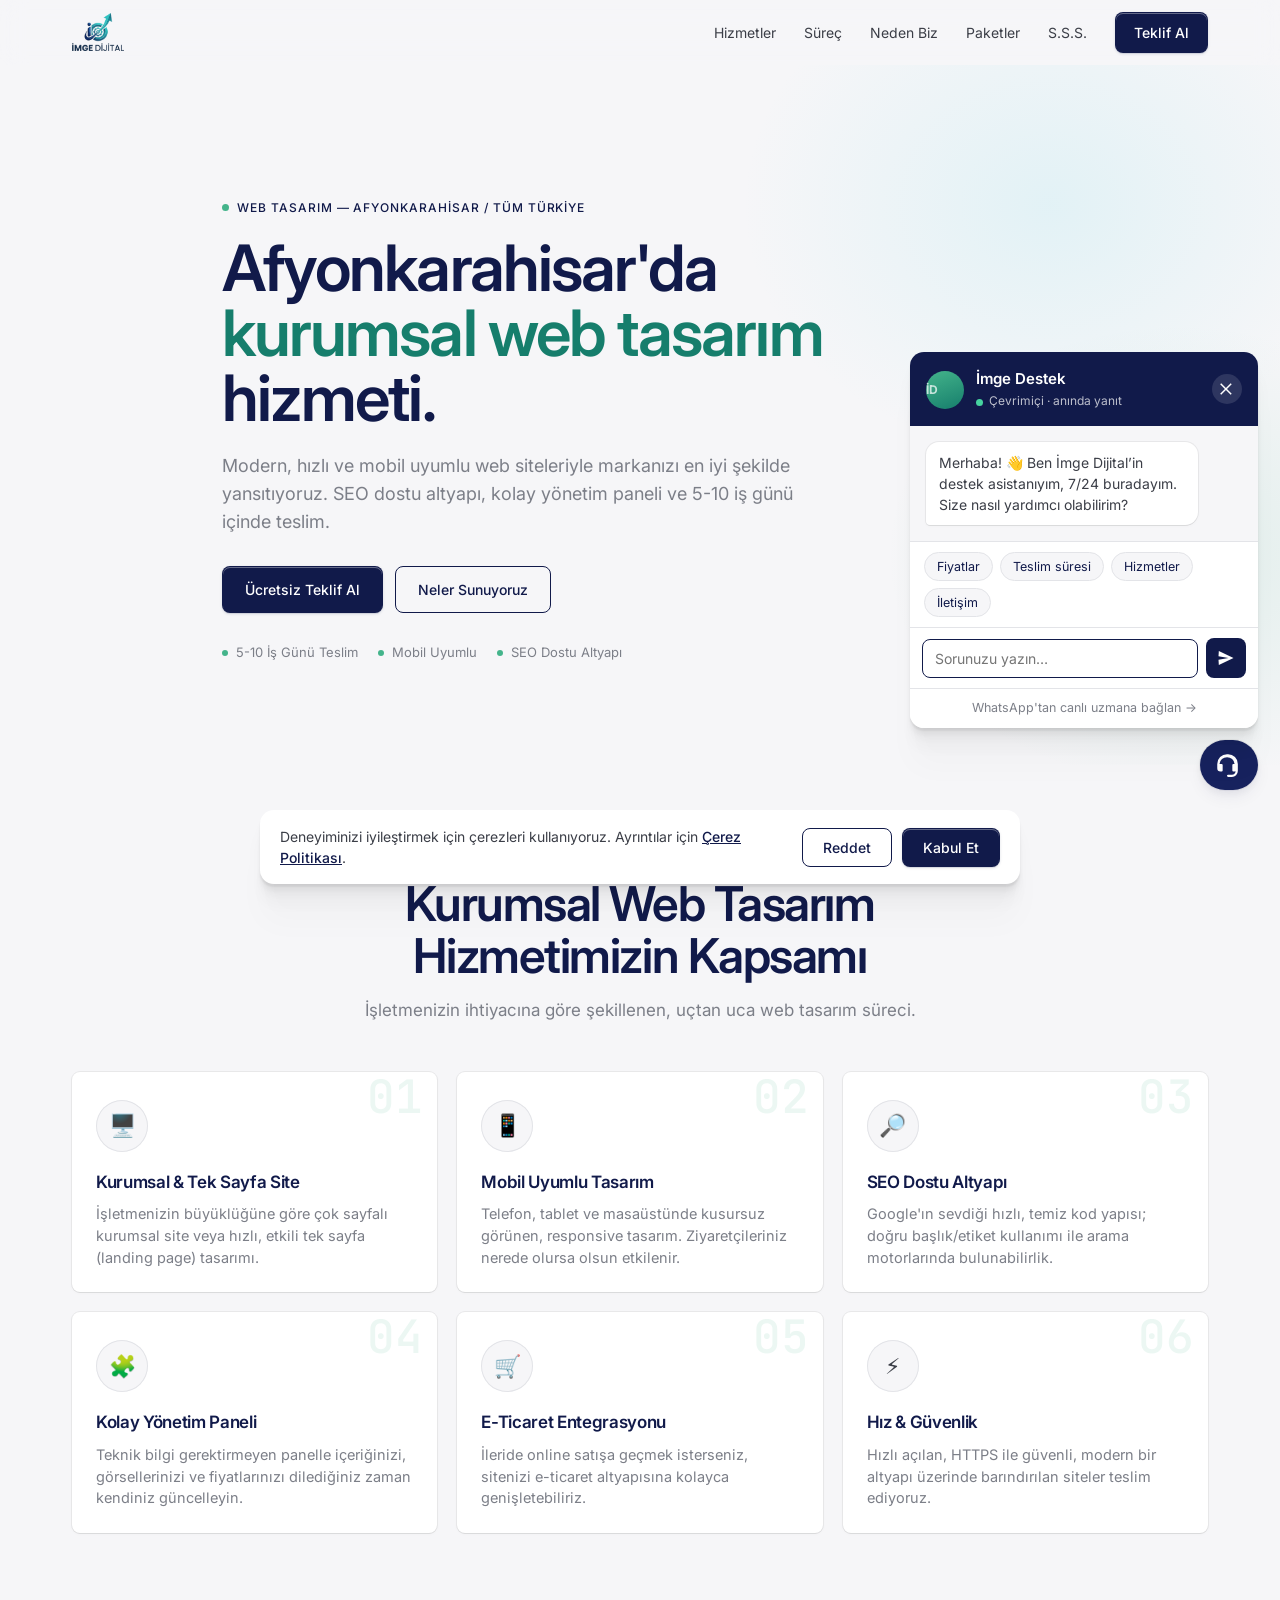
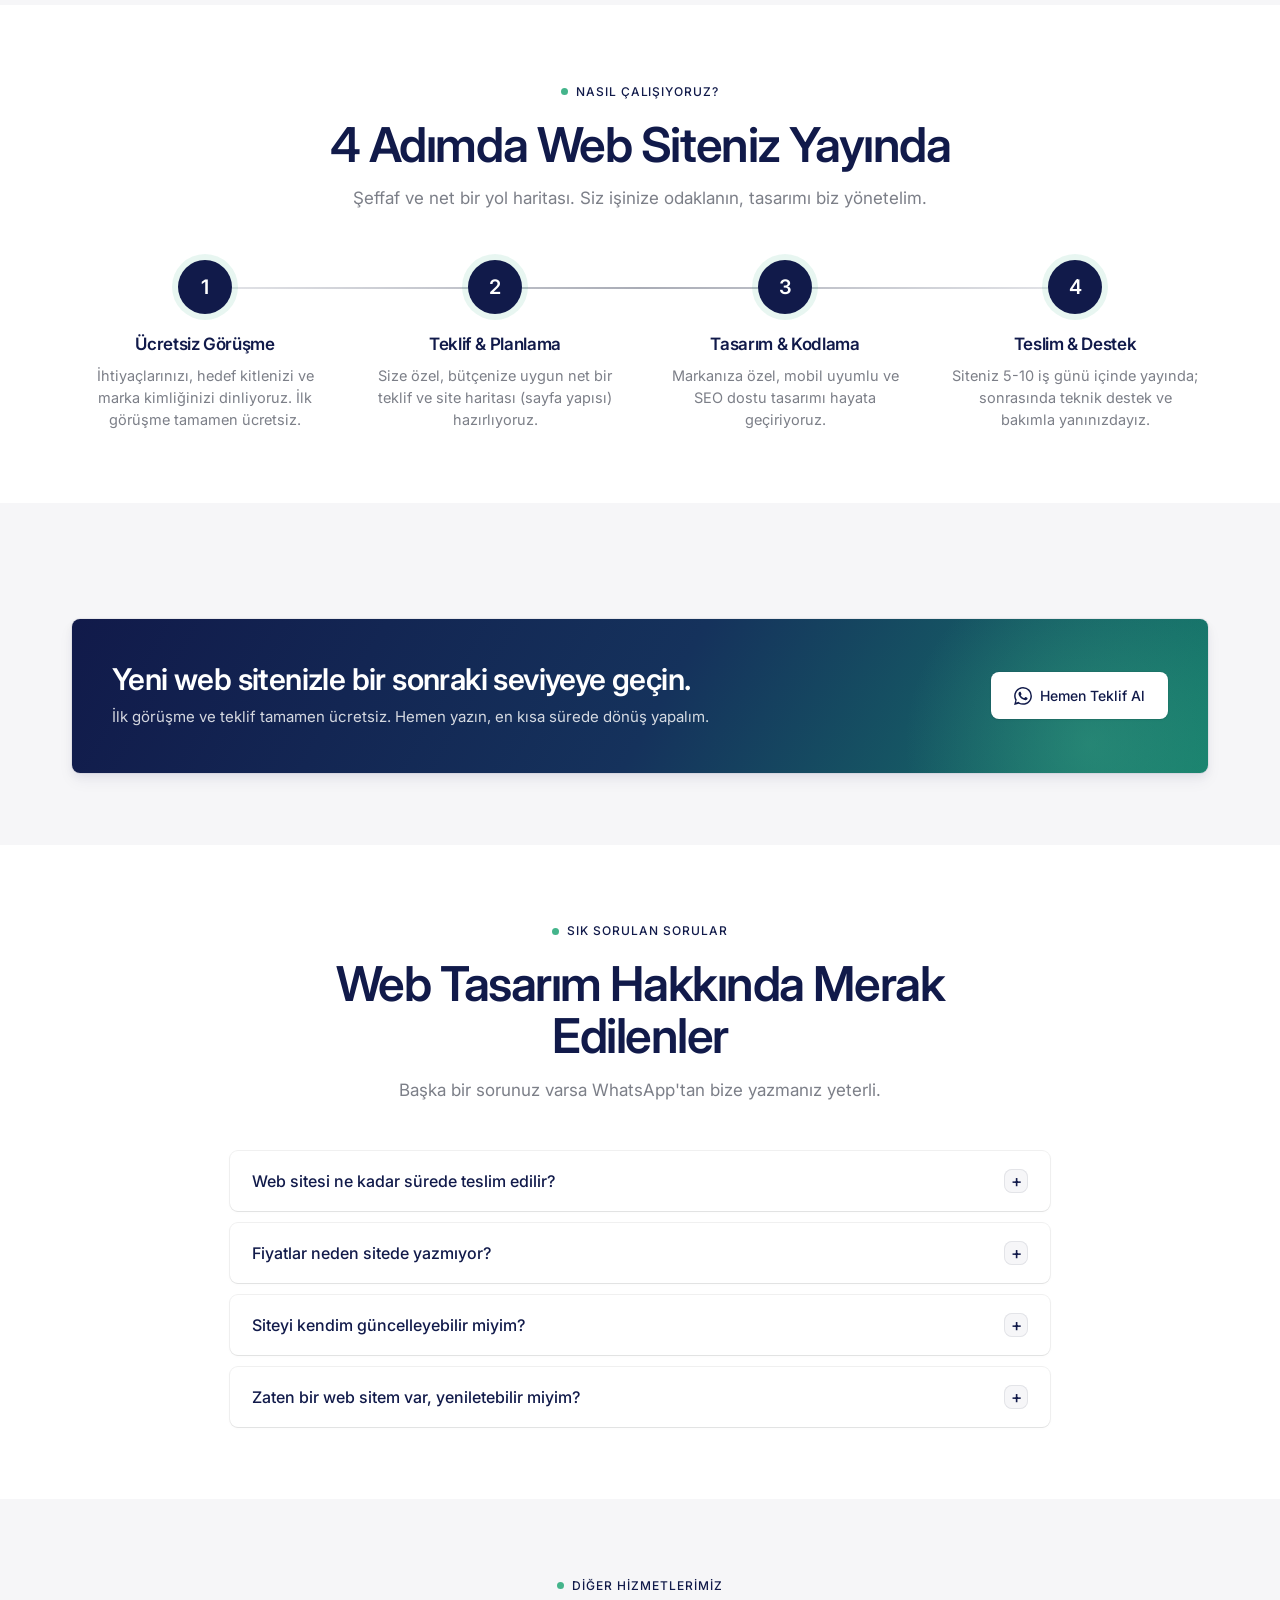
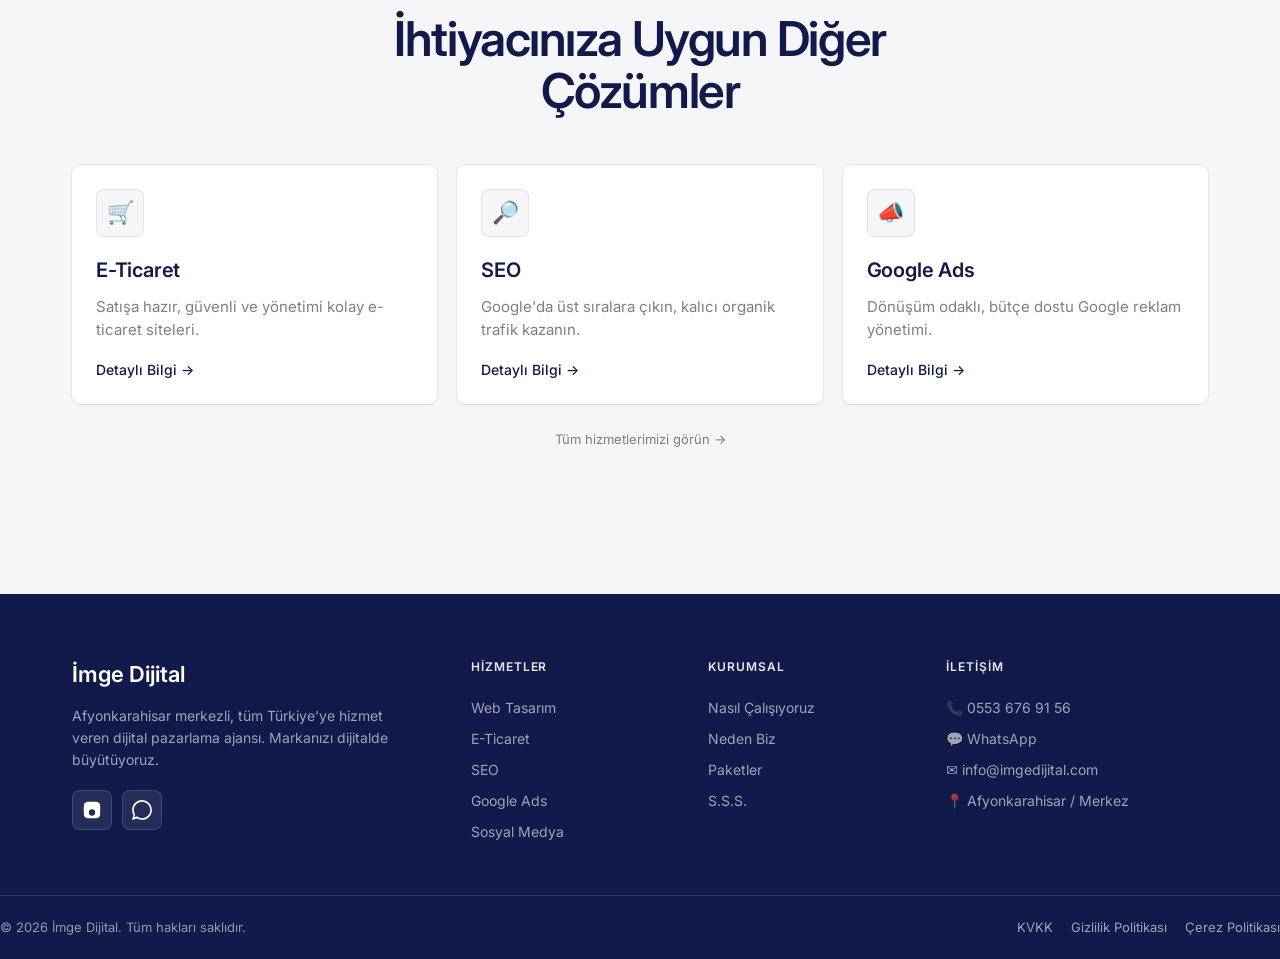
<file: web-tasarim.html>
<!DOCTYPE html>
<html lang="tr">
<head>
  <meta charset="UTF-8" />
  <meta name="viewport" content="width=device-width, initial-scale=1.0" />
  <title>Afyonkarahisar Kurumsal Web Tasarım | İmge Dijital</title>
  <meta name="description" content="Afyonkarahisar'da kurumsal web tasarım hizmeti. Modern, hızlı, mobil uyumlu ve SEO dostu web siteleri; 5-10 iş gününde teslim. Ücretsiz teklif alın." />
  <meta name="author" content="İmge Dijital" />
  <meta name="robots" content="index, follow" />
  <meta name="theme-color" content="#f6f6f8" />
  <link rel="canonical" href="https://imgedijital.com/web-tasarim" />

  <meta property="og:type" content="website" />
  <meta property="og:site_name" content="İmge Dijital" />
  <meta property="og:title" content="Afyonkarahisar Kurumsal Web Tasarım | İmge Dijital" />
  <meta property="og:description" content="Modern, hızlı, mobil uyumlu ve SEO dostu kurumsal web siteleri; 5-10 iş gününde teslim. Ücretsiz teklif alın." />
  <meta property="og:image" content="https://imgedijital.com/assets/img/og-image.png" />
  <meta property="og:image:width" content="1200" />
  <meta property="og:image:height" content="630" />
  <meta property="og:url" content="https://imgedijital.com/web-tasarim" />
  <meta property="og:locale" content="tr_TR" />
  <meta name="twitter:card" content="summary_large_image" />
  <meta name="twitter:title" content="Afyonkarahisar Kurumsal Web Tasarım | İmge Dijital" />
  <meta name="twitter:description" content="Modern, hızlı, mobil uyumlu ve SEO dostu kurumsal web siteleri; 5-10 iş gününde teslim." />
  <meta name="twitter:image" content="https://imgedijital.com/assets/img/og-image.png" />

  <link rel="icon" href="data:image/svg+xml,%3Csvg xmlns='http://www.w3.org/2000/svg' viewBox='0 0 64 64'%3E%3Crect width='64' height='64' rx='14' fill='%2313335f'/%3E%3Ctext x='32' y='44' font-family='Arial,sans-serif' font-size='30' font-weight='bold' fill='%2334b3c9' text-anchor='middle'%3E%C4%B0D%3C/text%3E%3C/svg%3E" />

  <link rel="preconnect" href="https://fonts.googleapis.com" />
  <link rel="preconnect" href="https://fonts.gstatic.com" crossorigin />
  <link href="https://fonts.googleapis.com/css2?family=Inter:wght@300;400;500;600;700&family=JetBrains+Mono:wght@400;500&display=swap" rel="stylesheet" />
  <link rel="stylesheet" href="css/style.css?v=34" />
</head>
<body>

  <!-- ===== HEADER / NAVBAR ===== -->
  <header class="header" id="header">
    <div class="container nav">
      <a href="/" class="logo" aria-label="İmge Dijital ana sayfa">
        <img src="assets/img/logo.png" alt="İmge Dijital logo" class="logo-img" width="52" height="38" />
      </a>
      <nav class="nav-links" id="navLinks" aria-label="Ana menü">
        <a href="/#hizmetler">Hizmetler</a>
        <a href="/#surec">Süreç</a>
        <a href="/#neden-biz">Neden Biz</a>
        <a href="/#paketler">Paketler</a>
        <a href="/#sss">S.S.S.</a>
        <a href="https://wa.me/905536769156?text=Merhaba,%20web%20tasar%C4%B1m%20i%C3%A7in%20teklif%20almak%20istiyorum" class="btn btn-primary nav-cta" target="_blank" rel="noopener">Teklif Al</a>
      </nav>
      <button class="hamburger" id="hamburger" aria-label="Menüyü aç/kapat" aria-expanded="false">
        <span></span><span></span><span></span>
      </button>
    </div>
  </header>

  <!-- ===== HERO ===== -->
  <section class="vb-hero" id="hero">
    <div class="container vb-hero-inner">
      <div class="vb-hero-text">
        <span class="tag-dot">Web Tasarım — Afyonkarahisar / Tüm Türkiye</span>
        <h1 class="vb-hero-title">Afyonkarahisar'da <span class="accent">kurumsal web tasarım</span> hizmeti.</h1>
        <p class="vb-lede">Modern, hızlı ve mobil uyumlu web siteleriyle markanızı en iyi şekilde yansıtıyoruz. SEO dostu altyapı, kolay yönetim paneli ve 5-10 iş günü içinde teslim.</p>
        <div class="vb-hero-actions">
          <a class="btn btn-primary" href="https://wa.me/905536769156?text=Merhaba,%20web%20tasar%C4%B1m%20i%C3%A7in%20teklif%20almak%20istiyorum" target="_blank" rel="noopener">Ücretsiz Teklif Al</a>
          <a class="btn btn-secondary" href="#neler-sunuyoruz">Neler Sunuyoruz</a>
        </div>
        <ul class="vb-hero-meta">
          <li><span class="dot"></span> 5-10 İş Günü Teslim</li>
          <li><span class="dot"></span> Mobil Uyumlu</li>
          <li><span class="dot"></span> SEO Dostu Altyapı</li>
        </ul>
      </div>
    </div>
  </section>

  <!-- ===== NELER SUNUYORUZ ===== -->
  <section class="section" id="neler-sunuyoruz">
    <div class="container">
      <div class="section-head">
        <span class="eyebrow">Neler Sunuyoruz</span>
        <h2>Kurumsal Web Tasarım Hizmetimizin Kapsamı</h2>
        <p>İşletmenizin ihtiyacına göre şekillenen, uçtan uca web tasarım süreci.</p>
      </div>

      <div class="grid grid-3 features">
        <div class="feature reveal">
          <span class="feat-ico">🖥️</span>
          <h3>Kurumsal & Tek Sayfa Site</h3>
          <p>İşletmenizin büyüklüğüne göre çok sayfalı kurumsal site veya hızlı, etkili tek sayfa (landing page) tasarımı.</p>
        </div>
        <div class="feature reveal">
          <span class="feat-ico">📱</span>
          <h3>Mobil Uyumlu Tasarım</h3>
          <p>Telefon, tablet ve masaüstünde kusursuz görünen, responsive tasarım. Ziyaretçileriniz nerede olursa olsun etkilenir.</p>
        </div>
        <div class="feature reveal">
          <span class="feat-ico">🔎</span>
          <h3>SEO Dostu Altyapı</h3>
          <p>Google'ın sevdiği hızlı, temiz kod yapısı; doğru başlık/etiket kullanımı ile arama motorlarında bulunabilirlik.</p>
        </div>
        <div class="feature reveal">
          <span class="feat-ico">🧩</span>
          <h3>Kolay Yönetim Paneli</h3>
          <p>Teknik bilgi gerektirmeyen panelle içeriğinizi, görsellerinizi ve fiyatlarınızı dilediğiniz zaman kendiniz güncelleyin.</p>
        </div>
        <div class="feature reveal">
          <span class="feat-ico">🛒</span>
          <h3>E-Ticaret Entegrasyonu</h3>
          <p>İleride online satışa geçmek isterseniz, sitenizi <a href="/e-ticaret">e-ticaret altyapısına</a> kolayca genişletebiliriz.</p>
        </div>
        <div class="feature reveal">
          <span class="feat-ico">⚡</span>
          <h3>Hız & Güvenlik</h3>
          <p>Hızlı açılan, HTTPS ile güvenli, modern bir altyapı üzerinde barındırılan siteler teslim ediyoruz.</p>
        </div>
      </div>
    </div>
  </section>

  <!-- ===== SÜREÇ ===== -->
  <section class="section section-alt" id="surec">
    <div class="container">
      <div class="section-head">
        <span class="eyebrow">Nasıl Çalışıyoruz?</span>
        <h2>4 Adımda Web Siteniz Yayında</h2>
        <p>Şeffaf ve net bir yol haritası. Siz işinize odaklanın, tasarımı biz yönetelim.</p>
      </div>

      <div class="steps">
        <div class="step reveal">
          <span class="step-num">1</span>
          <h3>Ücretsiz Görüşme</h3>
          <p>İhtiyaçlarınızı, hedef kitlenizi ve marka kimliğinizi dinliyoruz. İlk görüşme tamamen ücretsiz.</p>
        </div>
        <div class="step reveal">
          <span class="step-num">2</span>
          <h3>Teklif & Planlama</h3>
          <p>Size özel, bütçenize uygun net bir teklif ve site haritası (sayfa yapısı) hazırlıyoruz.</p>
        </div>
        <div class="step reveal">
          <span class="step-num">3</span>
          <h3>Tasarım & Kodlama</h3>
          <p>Markanıza özel, mobil uyumlu ve SEO dostu tasarımı hayata geçiriyoruz.</p>
        </div>
        <div class="step reveal">
          <span class="step-num">4</span>
          <h3>Teslim & Destek</h3>
          <p>Siteniz 5-10 iş günü içinde yayında; sonrasında teknik destek ve bakımla yanınızdayız.</p>
        </div>
      </div>
    </div>
  </section>

  <!-- ===== CTA BANNER ===== -->
  <section class="section">
    <div class="container">
      <div class="cta-banner reveal">
        <div class="cta-text">
          <h3>Yeni web sitenizle bir sonraki seviyeye geçin.</h3>
          <p>İlk görüşme ve teklif tamamen ücretsiz. Hemen yazın, en kısa sürede dönüş yapalım.</p>
        </div>
        <a href="https://wa.me/905536769156?text=Merhaba,%20web%20tasar%C4%B1m%20i%C3%A7in%20teklif%20almak%20istiyorum" class="btn btn-white" target="_blank" rel="noopener">
          <svg class="ico" viewBox="0 0 24 24" width="20" height="20" aria-hidden="true"><path fill="currentColor" d="M.057 24l1.687-6.163a11.867 11.867 0 0 1-1.587-5.946C.16 5.335 5.495 0 12.05 0a11.82 11.82 0 0 1 8.413 3.488 11.82 11.82 0 0 1 3.48 8.414c-.003 6.557-5.338 11.892-11.893 11.892a11.9 11.9 0 0 1-5.688-1.448L.057 24zm6.597-3.807c1.676.995 3.276 1.591 5.392 1.592 5.448 0 9.886-4.434 9.889-9.885.002-5.462-4.415-9.89-9.881-9.892-5.452 0-9.887 4.434-9.889 9.884a9.82 9.82 0 0 0 1.51 5.26l-.999 3.648 3.978-1.297zm11.387-5.464c-.074-.124-.272-.198-.57-.347-.297-.149-1.758-.868-2.031-.967-.272-.099-.47-.149-.669.149-.198.297-.768.967-.941 1.165-.173.198-.347.223-.644.074-.297-.149-1.255-.462-2.39-1.475-.883-.788-1.48-1.761-1.653-2.059-.173-.297-.018-.458.13-.606.134-.133.297-.347.446-.521.151-.172.2-.296.3-.495.099-.198.05-.372-.025-.521-.075-.148-.669-1.611-.916-2.206-.242-.579-.487-.501-.669-.51l-.57-.01c-.198 0-.52.074-.792.372-.272.297-1.04 1.016-1.04 2.479 0 1.462 1.065 2.875 1.213 3.074.149.198 2.095 3.2 5.076 4.487.71.306 1.263.489 1.694.626.712.226 1.36.194 1.872.118.571-.085 1.758-.719 2.006-1.413.248-.695.248-1.29.173-1.414z"/></svg>
          Hemen Teklif Al
        </a>
      </div>
    </div>
  </section>

  <!-- ===== SSS ===== -->
  <section class="section section-alt" id="sss">
    <div class="container">
      <div class="section-head">
        <span class="eyebrow">Sık Sorulan Sorular</span>
        <h2>Web Tasarım Hakkında Merak Edilenler</h2>
        <p>Başka bir sorunuz varsa WhatsApp'tan bize yazmanız yeterli.</p>
      </div>

      <div class="faq">
        <div class="faq-item">
          <button class="faq-q" type="button">Web sitesi ne kadar sürede teslim edilir?<span class="faq-ico" aria-hidden="true">+</span></button>
          <div class="faq-a"><p>Proje kapsamına göre değişmekle birlikte, kurumsal siteler ortalama 5-10 iş günü içinde teslim edilir. İçerik ve görseller hazırsa süre daha da kısalır.</p></div>
        </div>
        <div class="faq-item">
          <button class="faq-q" type="button">Fiyatlar neden sitede yazmıyor?<span class="faq-ico" aria-hidden="true">+</span></button>
          <div class="faq-a"><p>Her işletmenin ihtiyacı farklı olduğu için tek bir sabit fiyat vermiyoruz. Size özel, bütçenizi en verimli kullanan bir teklif hazırlıyoruz. Ücretsiz görüşmede net fiyatı öğrenebilirsiniz.</p></div>
        </div>
        <div class="faq-item">
          <button class="faq-q" type="button">Siteyi kendim güncelleyebilir miyim?<span class="faq-ico" aria-hidden="true">+</span></button>
          <div class="faq-a"><p>Evet. Teknik bilgi gerektirmeyen, kullanımı kolay bir yönetim paneli teslim ediyoruz. İçerik, görsel ve fiyatlarınızı dilediğiniz zaman kendiniz güncelleyebilirsiniz.</p></div>
        </div>
        <div class="faq-item">
          <button class="faq-q" type="button">Zaten bir web sitem var, yeniletebilir miyim?<span class="faq-ico" aria-hidden="true">+</span></button>
          <div class="faq-a"><p>Elbette. Mevcut sitenizi inceleyip modern, hızlı ve SEO dostu bir tasarımla yeniliyoruz; içerik ve marka kimliğinizi koruyarak geçiş yapıyoruz.</p></div>
        </div>
      </div>
    </div>
  </section>

  <!-- ===== DİĞER HİZMETLER ===== -->
  <section class="section">
    <div class="container">
      <div class="section-head">
        <span class="eyebrow">Diğer Hizmetlerimiz</span>
        <h2>İhtiyacınıza Uygun Diğer Çözümler</h2>
      </div>
      <div class="grid grid-3">
        <a href="/e-ticaret" class="card svc-card reveal">
          <span class="svc-ico">🛒</span>
          <h3>E-Ticaret</h3>
          <p>Satışa hazır, güvenli ve yönetimi kolay e-ticaret siteleri.</p>
          <span class="svc-cta">Detaylı Bilgi →</span>
        </a>
        <a href="/seo-hizmeti" class="card svc-card reveal">
          <span class="svc-ico">🔎</span>
          <h3>SEO</h3>
          <p>Google'da üst sıralara çıkın, kalıcı organik trafik kazanın.</p>
          <span class="svc-cta">Detaylı Bilgi →</span>
        </a>
        <a href="/google-ads-yonetimi" class="card svc-card reveal">
          <span class="svc-ico">📣</span>
          <h3>Google Ads</h3>
          <p>Dönüşüm odaklı, bütçe dostu Google reklam yönetimi.</p>
          <span class="svc-cta">Detaylı Bilgi →</span>
        </a>
      </div>
      <p class="pkg-note"><a href="/#hizmetler">Tüm hizmetlerimizi görün →</a></p>
    </div>
  </section>

  <!-- ===== FOOTER ===== -->
  <footer class="footer">
    <div class="container footer-inner">
      <div class="footer-brand">
        <a href="/" class="logo logo-light"><span class="logo-text">İmge Dijital</span></a>
        <p>Afyonkarahisar merkezli, tüm Türkiye'ye hizmet veren dijital pazarlama ajansı. Markanızı dijitalde büyütüyoruz.</p>
        <div class="footer-social">
          <a href="https://www.instagram.com/imgedijital/" aria-label="Instagram" target="_blank" rel="noopener">
            <svg viewBox="0 0 24 24" width="20" height="20" aria-hidden="true"><path fill="currentColor" d="M12 2.16c3.2 0 3.58.01 4.85.07 1.17.05 1.8.25 2.23.41.56.22.96.48 1.38.9.42.42.68.82.9 1.38.16.42.36 1.06.41 2.23.06 1.27.07 1.65.07 4.85s-.01 3.58-.07 4.85c-.05 1.17-.25 1.8-.41 2.23-.22.56-.48.96-.9 1.38-.42.42-.82.68-1.38.9-.42.16-1.06.36-2.23.41-1.27.06-1.65.07-4.85.07s-3.58-.01-4.85-.07c-1.17-.05-1.8-.25-2.23-.41a3.7 3.7 0 0 1-1.38-.9 3.7 3.7 0 0 1-.9-1.38c-.16-.42-.36-1.06-.41-2.23-.06-1.27-.07-1.65-.07-4.85s.01-3.58.07-4.85c.05-1.17.25-1.8.41-2.23.22-.56.48-.96.9-1.38.42-.42.82-.68 1.38-.9.42-.16 1.06-.36 2.23-.41C8.42 2.17 8.8 2.16 12 2.16zm0 9.06a3.78 3.78 0 1 0 0 7.56 3.78 3.78 0 0 0 0-7.56zm7.41-.77a1.36 1.36 0 1 1-2.72 0 1.36 1.36 0 0 1 2.72 0z"/></svg>
          </a>
          <a href="https://wa.me/905536769156" aria-label="WhatsApp" target="_blank" rel="noopener">
            <svg viewBox="0 0 24 24" width="20" height="20" aria-hidden="true"><path fill="currentColor" d="M.057 24l1.687-6.163a11.867 11.867 0 0 1-1.587-5.946C.16 5.335 5.495 0 12.05 0a11.82 11.82 0 0 1 8.413 3.488 11.82 11.82 0 0 1 3.48 8.414c-.003 6.557-5.338 11.892-11.893 11.892a11.9 11.9 0 0 1-5.688-1.448L.057 24zm6.597-3.807c1.676.995 3.276 1.591 5.392 1.592 5.448 0 9.886-4.434 9.889-9.885.002-5.462-4.415-9.89-9.881-9.892-5.452 0-9.887 4.434-9.889 9.884a9.82 9.82 0 0 0 1.51 5.26l-.999 3.648 3.978-1.297z"/></svg>
          </a>
        </div>
      </div>
      <div class="footer-col">
        <h4>Hizmetler</h4>
        <a href="/web-tasarim">Web Tasarım</a>
        <a href="/e-ticaret">E-Ticaret</a>
        <a href="/seo-hizmeti">SEO</a>
        <a href="/google-ads-yonetimi">Google Ads</a>
        <a href="/#hizmetler">Sosyal Medya</a>
      </div>
      <div class="footer-col">
        <h4>Kurumsal</h4>
        <a href="/#surec">Nasıl Çalışıyoruz</a>
        <a href="/#neden-biz">Neden Biz</a>
        <a href="/#paketler">Paketler</a>
        <a href="/#sss">S.S.S.</a>
      </div>
      <div class="footer-col">
        <h4>İletişim</h4>
        <a href="tel:+905536769156">📞 0553 676 91 56</a>
        <a href="https://wa.me/905536769156" target="_blank" rel="noopener">💬 WhatsApp</a>
        <a href="mailto:info@imgedijital.com">✉️ info@imgedijital.com</a>
        <span>📍 Afyonkarahisar / Merkez</span>
      </div>
    </div>
    <div class="footer-bottom">
      <p>© <span id="year"></span> İmge Dijital. Tüm hakları saklıdır.</p>
      <nav class="footer-legal" aria-label="Yasal">
        <a href="/kvkk">KVKK</a>
        <a href="/gizlilik">Gizlilik Politikası</a>
        <a href="/cerez">Çerez Politikası</a>
      </nav>
    </div>
  </footer>

  <button class="to-top" id="toTop" aria-label="Sayfanın başına dön">
    <svg viewBox="0 0 24 24" width="22" height="22" aria-hidden="true"><path fill="currentColor" d="M12 4l8 8-1.41 1.41L13 7.83V20h-2V7.83l-5.59 5.58L4 12z"/></svg>
  </button>

  <div class="cookie" id="cookie" hidden>
    <div class="cookie-inner">
      <p>Deneyiminizi iyileştirmek için çerezleri kullanıyoruz. Ayrıntılar için <a href="/cerez">Çerez Politikası</a>.</p>
      <div class="cookie-actions">
        <button class="btn btn-secondary" id="cookieReject" type="button">Reddet</button>
        <button class="btn btn-primary" id="cookieAccept" type="button">Kabul Et</button>
      </div>
    </div>
  </div>

  <div class="support" id="support">
    <div class="support-panel" id="supportPanel" role="dialog" aria-label="İmge Destek asistanı" aria-hidden="true">
      <div class="support-head">
        <div class="sh-id">
          <span class="s-avatar">İD</span>
          <div><strong>İmge Destek</strong><span><span class="s-live"></span> Çevrimiçi · anında yanıt</span></div>
        </div>
        <button class="support-close" id="supportClose" type="button" aria-label="Kapat">
          <svg viewBox="0 0 24 24" width="18" height="18" aria-hidden="true"><path fill="currentColor" d="M18.3 5.71 12 12l6.3 6.29-1.42 1.42L10.59 13.4 4.29 19.7 2.87 18.29 9.17 12 2.87 5.71 4.29 4.29 10.59 10.6 16.88 4.29z"/></svg>
        </button>
      </div>
      <div class="support-body" id="supportBody" aria-live="polite"></div>
      <div class="support-chips" id="supportChips">
        <button type="button" data-q="Fiyatlar nasıl?">Fiyatlar</button>
        <button type="button" data-q="Ne kadar sürede teslim edilir?">Teslim süresi</button>
        <button type="button" data-q="Hangi hizmetleri veriyorsunuz?">Hizmetler</button>
        <button type="button" data-q="İletişim bilgileri">İletişim</button>
      </div>
      <form class="support-input" id="supportForm" autocomplete="off">
        <input id="supportMsg" type="text" placeholder="Sorunuzu yazın…" aria-label="Mesajınız" />
        <button type="submit" class="support-send" aria-label="Gönder">
          <svg viewBox="0 0 24 24" width="20" height="20" aria-hidden="true"><path fill="currentColor" d="M3.4 20.4 21 12 3.4 3.6 3 10l12 2-12 2z"/></svg>
        </button>
      </form>
      <a class="support-wa" href="https://wa.me/905536769156?text=Merhaba,%20canl%C4%B1%20destek%20istiyorum" target="_blank" rel="noopener">WhatsApp'tan canlı uzmana bağlan →</a>
    </div>
    <button class="support-fab" id="supportFab" type="button" aria-expanded="false" aria-controls="supportPanel" aria-label="Destek merkezini aç">
      <svg class="fab-open" viewBox="0 0 24 24" width="26" height="26" aria-hidden="true"><path fill="currentColor" d="M12 2a9 9 0 0 0-9 9v4a3 3 0 0 0 3 3h1a1 1 0 0 0 1-1v-5a1 1 0 0 0-1-1H5.08A7 7 0 0 1 19 11h-1.08a1 1 0 0 0-1 1v5a1 1 0 0 0 1 1H19a3 3 0 0 0 .92-.15A3.5 3.5 0 0 1 16.5 21H13a1 1 0 1 0 0 2h3.5A5.5 5.5 0 0 0 22 17.5V11a9 9 0 0 0-9-9z"/></svg>
      <span class="fab-label">Destek</span>
    </button>
  </div>

  <script type="application/ld+json">
  {
    "@context": "https://schema.org",
    "@type": "Service",
    "serviceType": "Kurumsal Web Tasarım",
    "provider": { "@type": "ProfessionalService", "name": "İmge Dijital", "url": "https://imgedijital.com/", "telephone": "+905536769156" },
    "areaServed": "TR",
    "url": "https://imgedijital.com/web-tasarim",
    "description": "Afyonkarahisar merkezli İmge Dijital'den modern, hızlı ve mobil uyumlu kurumsal web tasarım hizmeti."
  }
  </script>
  <script type="application/ld+json">
  {
    "@context": "https://schema.org",
    "@type": "FAQPage",
    "mainEntity": [
      { "@type": "Question", "name": "Web sitesi ne kadar sürede teslim edilir?", "acceptedAnswer": { "@type": "Answer", "text": "Proje kapsamına göre değişmekle birlikte, kurumsal siteler ortalama 5-10 iş günü içinde teslim edilir." } },
      { "@type": "Question", "name": "Fiyatlar neden sitede yazmıyor?", "acceptedAnswer": { "@type": "Answer", "text": "Her işletmenin ihtiyacı farklı olduğu için tek bir sabit fiyat vermiyoruz. Size özel bir teklif hazırlıyoruz." } },
      { "@type": "Question", "name": "Siteyi kendim güncelleyebilir miyim?", "acceptedAnswer": { "@type": "Answer", "text": "Evet, kolay kullanımlı bir yönetim paneliyle içeriğinizi kendiniz güncelleyebilirsiniz." } }
    ]
  }
  </script>

  <script src="js/main.js?v=16"></script>
  <script src="js/consent.js?v=4"></script>
  <script src="js/support.js?v=6"></script>
</body>
</html>
</file>
<file: css/style.css>
/* =====================================================================
   İmge Dijital — Column sistemi ("cool dawn altında derin lacivert defter")
   Açık zemin #f6f6f8 · beyaz kartlar · yumuşak çok katmanlı gölgeler
   Indigo lacivert #111a4a ana yapı · seafoam yeşil veri/kod (marka teal ailesi)
   Tek turuncu #ec652b yüksek-sinyal aksan (sayfada tek yüzey) · 8px köşeler
   Inter (SuisseIntl yerine) · JetBrains Mono (mono/kod) · editoryal sıkı tracking
   ===================================================================== */
:root {
  --navy: #111a4a;          /* indigo navy — ana yapı, CTA, başlık, logo */
  --ink: #011821;           /* midnight ink — koyu yüzey */
  --slate: #3b3e47;         /* slate ink — güçlü gövde */
  --steel: #7c7f88;         /* steel — baskın gövde/link */
  --fog: #a9acb6;           /* ikon/placeholder */
  --mist: #cbcccf;          /* en açık metin */
  --silver: #e3e4e8;        /* kart/çizgi kenarı */
  --canvas: #f6f6f8;        /* sayfa zemini */
  --white: #ffffff;
  --charcoal: #232730;

  --orange: #ec652b;        /* signal orange — sayfada tek yüksek-sinyal yüzey */
  --peach: #f2936b;
  --sea-600: #44b48b;       /* seafoam — veri/kod (marka teal ailesi) */
  --sea-700: #167e6c;       /* koyu seafoam — sayı/vurgu */
  --sea-400: #94efb7;       /* açık seafoam — string */
  --sky: #88deeb;

  /* gölge dili */
  --sh-sm: rgba(18,22,30,.024) 0 1px 4px 0, rgba(18,22,30,.05) 0 1px 0 0, rgba(18,22,30,.06) 0 0 0 1px;
  --sh-md: rgba(17,26,74,.05) 0 8px 16px 0, rgba(17,26,74,.05) 0 4px 8px 0, rgba(17,26,74,.06) 0 0 0 1px;
  --sh-xl: rgba(0,0,0,.02) 0 40px 32px 0, rgba(0,0,0,.03) 0 22px 18px 0, rgba(0,0,0,.03) 0 12px 10px 0, rgba(0,0,0,.04) 0 7px 5px 0, rgba(0,0,0,.07) 0 3px 2px 0;
  --sh-widget: rgba(30,30,44,.15) 24px 48px 64px 0, rgb(255,255,255) 0 0 0 1px inset;
  --sh-btn: rgba(17,26,74,.14) 0 1px 3px 0, rgba(17,26,74,.08) 0 1px 0 0, rgba(255,255,255,.35) 0 1px 0 0 inset;

  --max: 1200px;
  --gap: 72px;
  --radius: 8px;
  --body: 'Inter', ui-sans-serif, system-ui, -apple-system, 'Segoe UI', Roboto, sans-serif;
  --mono: 'JetBrains Mono', ui-monospace, SFMono-Regular, Menlo, Consolas, monospace;
}

/* ===== RESET / BASE ===== */
* { margin: 0; padding: 0; box-sizing: border-box; }
html { scroll-behavior: smooth; }
body {
  font-family: var(--body); color: var(--slate); background: var(--canvas);
  line-height: 1.5; -webkit-font-smoothing: antialiased; overflow-x: hidden;
}
a { text-decoration: none; color: inherit; }
ul { list-style: none; }
img, svg { display: block; max-width: 100%; }
h1, h2, h3, h4 { font-family: var(--body); color: var(--navy); font-weight: 600; letter-spacing: -.02em; }
::selection { background: var(--navy); color: #fff; }

.container { width: 100%; max-width: var(--max); margin: 0 auto; padding: 0 32px; }

a:focus-visible, button:focus-visible {
  outline: none; box-shadow: 0 0 0 2px var(--canvas), 0 0 0 4px var(--navy); border-radius: var(--radius);
}

/* ===== TAG / EYEBROW (nokta önekli etiket) ===== */
.overline, .eyebrow, .tag-dot {
  display: inline-flex; align-items: center; gap: 8px; font-family: var(--body);
  text-transform: uppercase; font-size: 12px; font-weight: 500; letter-spacing: .08em;
  color: var(--navy); background: none; border: 0; padding: 0; margin-bottom: 18px;
}
.overline::before, .eyebrow::before, .tag-dot::before {
  content: ""; width: 7px; height: 7px; border-radius: 9999px; background: var(--sea-600); flex-shrink: 0;
}
.section-head .eyebrow { justify-content: center; }
.accent { color: var(--sea-700); }

/* ===== BUTONLAR (8px, editoryal) ===== */
.btn {
  display: inline-flex; align-items: center; justify-content: center; gap: 8px;
  font-family: var(--body); font-weight: 500; font-size: 14px; letter-spacing: 0;
  padding: 12px 22px; border: 1px solid transparent; border-radius: var(--radius);
  cursor: pointer; transition: background .16s ease, box-shadow .16s ease, transform .16s ease, color .16s ease, border-color .16s;
  white-space: nowrap;
}
.btn svg { width: 18px; height: 18px; }
.btn-primary { background: var(--navy); color: #fff; box-shadow: var(--sh-btn); }
.btn-primary:hover { background: #17225e; transform: translateY(-1px); }
.btn-secondary, .btn-outline { background: transparent; color: var(--navy); border-color: var(--navy); }
.btn-secondary:hover, .btn-outline:hover { background: rgba(17,26,74,.05); }
.btn-white { background: #fff; color: var(--navy); box-shadow: var(--sh-sm); }
.btn-white:hover { background: #fff; transform: translateY(-1px); box-shadow: var(--sh-md); }
/* turuncu buton yalnız CTA bandında (yüksek sinyal) */
.btn-accent { background: var(--orange); color: #fff; box-shadow: var(--sh-btn); }
.btn-accent:hover { background: #d8551d; transform: translateY(-1px); }

/* ===== HEADER / NAV ===== */
.header {
  position: sticky; top: 0; z-index: 100;
  background: rgba(246,246,248,.72); backdrop-filter: blur(12px); -webkit-backdrop-filter: blur(12px);
  border-bottom: 1px solid transparent; transition: border-color .2s, background .2s;
}
.header.scrolled { background: rgba(255,255,255,.85); border-bottom-color: var(--silver); }
.nav { display: flex; align-items: center; justify-content: space-between; height: 64px; }
.logo { display: flex; align-items: center; }
.logo-img { height: 38px; width: auto; }
.nav-links { display: flex; align-items: center; gap: 28px; }
.nav-links a {
  font-family: var(--body); font-weight: 400; font-size: 14px; letter-spacing: 0;
  color: var(--slate); transition: color .15s ease;
}
.nav-links a:hover { color: var(--navy); }
.nav-links .nav-cta {
  color: #fff; background: var(--navy); font-weight: 500; padding: 9px 18px;
  border-radius: var(--radius); box-shadow: var(--sh-btn);
}
.nav-links .nav-cta:hover { color: #fff; background: #17225e; }

.hamburger { display: none; flex-direction: column; gap: 5px; background: none; border: 0; cursor: pointer; padding: 6px; }
.hamburger span { width: 24px; height: 2px; background: var(--navy); border-radius: 2px; transition: .3s; }
.hamburger.active span:nth-child(1) { transform: translateY(7px) rotate(45deg); }
.hamburger.active span:nth-child(2) { opacity: 0; }
.hamburger.active span:nth-child(3) { transform: translateY(-7px) rotate(-45deg); }

/* ===== HERO — alt sayfalar (sade tek kolon) ===== */
.vb-hero { background: var(--canvas); position: relative; overflow: hidden; }
.vb-hero::before {
  content: ""; position: absolute; inset: 0; z-index: 0; pointer-events: none;
  background:
    radial-gradient(40% 60% at 82% 20%, rgba(136,222,235,.18), transparent 60%),
    radial-gradient(38% 55% at 92% 70%, rgba(68,180,139,.12), transparent 60%);
}
.vb-hero-inner {
  position: relative; z-index: 1;
  padding: clamp(64px, 10vw, 128px) 32px clamp(56px, 8vw, 104px);
  max-width: 900px;
}
.vb-hero-title {
  font-size: clamp(40px, 6vw, 64px); line-height: 1.02; letter-spacing: -.03em; color: var(--navy);
  max-width: 18ch;
}
.vb-lede {
  font-family: var(--body); font-size: clamp(16px, 1.6vw, 18px); line-height: 1.55; color: var(--steel);
  max-width: 52ch; margin: 22px 0 30px; border: 0; padding: 0;
}
.vb-hero-actions { display: flex; gap: 12px; flex-wrap: wrap; }
.vb-hero-meta { display: flex; flex-wrap: wrap; gap: 20px; margin-top: 30px; }
.vb-hero-meta li { font-family: var(--body); font-size: 13px; color: var(--steel); display: inline-flex; align-items: center; gap: 8px; }
.vb-hero-meta .dot { width: 6px; height: 6px; border-radius: 9999px; background: var(--sea-600); }

/* ===== HERO — ana sayfa (editoryal: metin + görsel, serif italik vurgu) ===== */
.hero-x { background: var(--canvas); position: relative; overflow: hidden; }
.hero-x::before {
  content: ""; position: absolute; inset: 0; z-index: 0; pointer-events: none;
  background:
    radial-gradient(40% 60% at 85% 18%, rgba(136,222,235,.16), transparent 60%),
    radial-gradient(38% 55% at 95% 72%, rgba(68,180,139,.12), transparent 60%);
}
.hero-x-inner {
  position: relative; z-index: 1;
  display: grid; grid-template-columns: 1.06fr 1fr; align-items: center; gap: 60px;
  padding-top: clamp(48px, 6vw, 84px); padding-bottom: clamp(52px, 6.5vw, 92px);
}

/* — sol sütun — */
.hx-pill {
  display: inline-flex; align-items: center; gap: 9px; border-radius: 9999px;
  background: #eef0f3; padding: 7px 14px; color: var(--slate);
  font-size: 12px; letter-spacing: .01em;
}
.hx-pill i { height: 7px; width: 7px; border-radius: 50%; background: var(--sea-600); flex-shrink: 0; }
.hero-x-title {
  font-size: clamp(40px, 4.6vw, 66px); line-height: 1.08; letter-spacing: -.045em;
  color: var(--navy); font-weight: 600; margin: 24px 0;
}
.hx-line { display: block; }
.hero-x-title em {
  font-family: Georgia, 'Times New Roman', serif; font-style: italic; font-weight: 400;
  color: var(--sea-700); letter-spacing: -.02em;
}
.hero-x-lede { font-family: var(--body); font-size: 16px; line-height: 1.8; color: var(--steel); }
.hero-x-actions { display: flex; align-items: center; gap: 24px; margin-top: 30px; flex-wrap: wrap; }
.hx-btn {
  display: inline-flex; align-items: center; justify-content: center; gap: 26px;
  background: var(--navy); color: #fff; border-radius: 9999px;
  padding: 15px 26px; min-height: 52px; font-size: 14px; font-weight: 500;
  box-shadow: var(--sh-btn); transition: background .2s ease, transform .2s ease;
}
.hx-btn:hover { background: #17225e; transform: translateY(-2px); }
.hx-textlink {
  display: inline-flex; align-items: center; gap: 12px; font-size: 13.5px; color: var(--slate);
  border-bottom: 1px solid var(--fog); padding-bottom: 3px; transition: border-color .2s, color .2s;
}
.hx-textlink:hover { border-color: var(--navy); color: var(--navy); }
.hero-x-note { display: flex; align-items: center; gap: 13px; margin-top: 36px; }
.hero-x-note p { font-size: 12px; line-height: 1.6; color: var(--steel); }
.hero-x-note strong { color: var(--navy); font-weight: 600; }
.hx-note-mark {
  height: 40px; width: 40px; border-radius: 50%; background: rgba(68,180,139,.12);
  color: var(--sea-700); display: grid; place-items: center; font-size: 26px; flex-shrink: 0;
}

/* — sağ sütun (görsel) — */
.hero-x-art { position: relative; min-width: 0; }
/* Yüzen kart yalnızca görsel çerçevesine göre konumlansın (künyeye binmesin) */
.hx-art-main { position: relative; }
.hx-frame {
  position: relative; height: 510px; border-radius: 110px 16px 16px 16px;
  background: #e8ece4; overflow: hidden; box-shadow: var(--sh-md);
}
.hx-frame > img,
.hx-frame > video { width: 100%; height: 100%; object-fit: cover; object-position: 55% center; display: block; }
.hx-frame::after { content: ""; position: absolute; inset: 0; background: linear-gradient(transparent 66%, rgba(17,26,74,.35)); }
.hx-tag { position: absolute; bottom: 26px; left: 28px; color: #fff; font-size: 12.5px; z-index: 1; }
.hx-stamp {
  position: absolute; width: 106px; height: 106px; top: 24px; right: -24px; z-index: 3;
  background: rgba(68,180,139,.16); border: 7px solid #fff; border-radius: 50%;
  box-shadow: var(--sh-sm); display: grid; place-items: center; transform: rotate(10deg);
}
.hx-stamp svg { width: 88px; height: 88px; position: absolute; animation: hxStampTurn 30s linear infinite; }
.hx-stamp text { font-family: var(--body); font-size: 9px; letter-spacing: 2px; fill: var(--sea-700); font-weight: 500; }
.hx-stamp > span { font-size: 34px; color: var(--sea-700); line-height: 1; }
@keyframes hxStampTurn { to { transform: rotate(360deg); } }
.hx-float {
  position: absolute; left: -36px; right: 32px; bottom: 28px; z-index: 2;
  background: #fff; border-radius: 18px; box-shadow: var(--sh-md);
  padding: 20px; display: flex; gap: 14px; align-items: center;
}
.hx-float-ico {
  width: 42px; height: 42px; display: grid; place-items: center; flex-shrink: 0;
  background: rgba(68,180,139,.14); color: var(--sea-700); border-radius: 12px;
}
.hx-float strong { font-size: 13.5px; font-weight: 600; color: var(--navy); letter-spacing: -.01em; }
.hx-float p { font-size: 11.5px; margin-top: 4px; color: var(--steel); }
.hx-float-check {
  border: 1px solid var(--silver); color: var(--sea-700); border-radius: 50%;
  width: 22px; height: 22px; display: grid; place-items: center; font-size: 11px;
  margin-left: auto; flex-shrink: 0;
}
.hx-caption { display: flex; justify-content: space-between; gap: 12px; padding: 16px 4px 0; font-size: 10px; color: var(--steel); }
.hx-caption span:last-child { font-size: 9px; letter-spacing: 1px; }

/* ===== BÖLÜM / SECTION-HEAD ===== */
.section { padding: var(--gap) 0; position: relative; }
.section-alt { background: #fff; }
.section-head { max-width: 680px; margin: 0 auto 48px; text-align: center; }
.section-head h2 {
  font-size: clamp(30px, 4vw, 48px); line-height: 1.08; letter-spacing: -.03em; margin: 0; color: var(--navy);
}
.section-head p { font-family: var(--body); color: var(--steel); font-size: 17px; line-height: 1.5; margin: 16px auto 0; max-width: 58ch; }

.grid { display: grid; gap: 20px; }
.grid-3 { grid-template-columns: repeat(3, 1fr); }

/* ===== PLATFORM ŞERİDİ ===== */
.platforms { padding: 40px 0; background: #fff; border-top: 1px solid var(--silver); border-bottom: 1px solid var(--silver); }
.platforms-title {
  font-family: var(--body); text-transform: uppercase; letter-spacing: .08em; font-size: 12px;
  font-weight: 500; color: var(--steel); text-align: center; margin-bottom: 24px;
}
.platforms-row { display: flex; flex-wrap: nowrap; align-items: center; justify-content: center; gap: 40px; overflow-x: auto; padding-bottom: 6px; }
.platforms-row img { height: 22px; width: auto; flex-shrink: 0; filter: grayscale(1) brightness(.55); opacity: .65; transition: opacity .18s, filter .18s; }
.platforms-row img:hover { filter: grayscale(0) brightness(1); opacity: 1; }
.platforms-row .wordmark { font-family: var(--body); font-weight: 600; font-size: 18px; color: var(--steel); letter-spacing: -.02em; flex-shrink: 0; opacity: .8; transition: opacity .18s, color .18s; }
.platforms-row .wordmark:hover { opacity: 1; color: var(--navy); }

/* ===== İSTATİSTİK / TAAHHÜT BANDI (seafoam sayılar, çizgisiz) ===== */
.stats { padding: 20px 0 var(--gap); }
.stats-row { display: grid; grid-template-columns: repeat(4, 1fr); gap: 24px; }
.stat { padding: 8px 12px; text-align: center; }
.stat-num { display: block; font-family: var(--body); font-weight: 600; font-size: clamp(24px, 3vw, 32px); color: var(--sea-700); line-height: 1.1; letter-spacing: -.02em; }
.stat-label { display: block; font-family: var(--body); font-size: 14px; color: var(--steel); margin-top: 8px; }

/* ===== KARTLAR (hizmetler) — bordered content card ===== */
.card, .svc-card {
  background: #fff; border-radius: var(--radius); padding: 24px; box-shadow: var(--sh-sm);
  transition: transform .2s ease, box-shadow .2s ease; display: flex; flex-direction: column;
}
.card:hover, .svc-card:hover { transform: translateY(-3px); box-shadow: var(--sh-md); }
.svc-ico {
  width: 48px; height: 48px; display: grid; place-items: center; font-size: 22px;
  border-radius: var(--radius); background: var(--canvas); box-shadow: inset 0 0 0 1px var(--silver);
  margin-bottom: 18px;
}
.card h3, .svc-card h3 { font-size: 20px; letter-spacing: -.01em; margin-bottom: 10px; color: var(--navy); }
.card p, .svc-card p { font-family: var(--body); color: var(--steel); font-size: 15px; line-height: 1.55; flex: 1; margin-bottom: 18px; }
.svc-cta { font-family: var(--body); font-weight: 500; letter-spacing: 0; font-size: 14px; color: var(--navy); align-self: flex-start; transition: gap .15s, color .15s; display: inline-flex; gap: 6px; }
.svc-cta:hover { color: var(--sea-700); gap: 10px; }
.card-logos { display: flex; gap: 12px; flex-wrap: wrap; margin-bottom: 16px; }
.card-logos .brand { width: 28px; height: 28px; filter: grayscale(1) brightness(.55); opacity: .7; }

/* ===== HİZMET CAROUSEL (kayan banner) ===== */
.svc-carousel {
  position: relative; overflow: hidden; margin-top: 8px;
  -webkit-mask-image: linear-gradient(90deg, transparent, #000 3%, #000 97%, transparent);
          mask-image: linear-gradient(90deg, transparent, #000 3%, #000 97%, transparent);
}
.svc-track { display: flex; width: max-content; animation: svcScroll 26s linear infinite; will-change: transform; }
.svc-carousel:hover .svc-track, .svc-carousel:focus-within .svc-track { animation-play-state: paused; }
.svc-slide {
  flex: 0 0 320px; width: 320px; margin-right: 20px; background: #fff;
  border-radius: var(--radius); overflow: hidden; box-shadow: var(--sh-sm);
  display: flex; flex-direction: column;
}
.svc-media { position: relative; aspect-ratio: 3 / 2; overflow: hidden; }
.svc-media img { width: 100%; height: 100%; object-fit: cover; display: block; }
.svc-media::after { content: ""; position: absolute; inset: 0; background: linear-gradient(to top, rgba(17,26,74,.82), rgba(17,26,74,.12) 54%, rgba(17,26,74,0) 78%); }
.svc-media h3 { position: absolute; left: 16px; right: 16px; bottom: 12px; z-index: 1; color: #fff; font-size: 19px; letter-spacing: -.01em; }
.svc-body { padding: 16px 18px 18px; display: flex; flex-direction: column; gap: 12px; flex: 1; }
.svc-body p { font-family: var(--body); color: var(--steel); font-size: 14px; line-height: 1.5; flex: 1; }
@keyframes svcScroll { from { transform: translateX(0); } to { transform: translateX(-50%); } }
@media (prefers-reduced-motion: reduce) {
  .svc-track { animation: none; }
  .svc-carousel { overflow-x: auto; -webkit-overflow-scrolling: touch; }
}

/* ===== SÜREÇ (bağlı zaman çizelgesi) ===== */
.steps { display: grid; grid-template-columns: repeat(4, 1fr); gap: 24px; position: relative; }
.steps::before { content: ""; position: absolute; top: 27px; left: 12.5%; right: 12.5%; height: 2px; background: linear-gradient(90deg, var(--silver), var(--fog), var(--silver)); z-index: 0; }
.step { position: relative; text-align: center; padding: 0 10px; }
.step-num {
  position: relative; z-index: 1; display: grid; place-items: center; width: 54px; height: 54px;
  border-radius: 9999px; font-family: var(--body); font-weight: 600; font-size: 20px; color: #fff;
  background: var(--navy); box-shadow: 0 0 0 6px rgba(68,180,139,.12); margin: 0 auto 18px;
  transition: transform .2s ease, box-shadow .2s ease;
}
.step:hover .step-num { transform: translateY(-3px); box-shadow: 0 0 0 8px rgba(68,180,139,.18); }
.step h3 { font-size: 17px; margin-bottom: 8px; color: var(--navy); }
.step p { font-family: var(--body); color: var(--steel); font-size: 14.5px; line-height: 1.5; }

/* ===== NEDEN BİZ ===== */
.features { display: grid; grid-template-columns: repeat(3, 1fr); gap: 20px; counter-reset: featnum; }
.feature {
  position: relative; z-index: 0; overflow: hidden;
  padding: 28px 24px 24px; border-radius: var(--radius); background: #fff;
  box-shadow: var(--sh-sm); transition: transform .25s ease, box-shadow .25s ease;
  counter-increment: featnum;
}
.feature::before {
  content: counter(featnum, decimal-leading-zero);
  position: absolute; z-index: -1; top: 2px; right: 14px;
  font-family: var(--mono); font-size: 46px; font-weight: 500; line-height: 1;
  color: var(--sea-600); opacity: .1; transition: opacity .25s ease;
}
.feature::after {
  content: ""; position: absolute; top: 0; left: 0; right: 0; height: 3px;
  background: linear-gradient(90deg, var(--sea-600), var(--sea-700));
  transform: scaleX(0); transform-origin: left; transition: transform .3s ease;
}
.feature:hover { transform: translateY(-4px); box-shadow: var(--sh-md); }
.feature:hover::before { opacity: .2; }
.feature:hover::after { transform: scaleX(1); }
.feat-ico {
  display: inline-grid; place-items: center; width: 52px; height: 52px;
  border-radius: 9999px; font-size: 22px; background: var(--canvas);
  box-shadow: inset 0 0 0 1px var(--silver); margin-bottom: 18px;
  transition: background .25s ease, box-shadow .25s ease, transform .25s ease;
}
.feature:hover .feat-ico { background: rgba(68,180,139,.12); box-shadow: inset 0 0 0 1.5px var(--sea-600); transform: scale(1.06); }
.feature h3 { font-size: 17px; margin-bottom: 8px; }
.feature p { font-family: var(--body); color: var(--steel); font-size: 14.5px; line-height: 1.5; }

/* Fotoğraflı varyant (Neden Biz) */
.features-photo .feature { padding: 0; display: flex; flex-direction: column; }
.features-photo .feature::before { top: auto; bottom: 14px; right: 16px; font-size: 40px; }
.feat-media { position: relative; aspect-ratio: 3 / 2; overflow: hidden; background: var(--canvas); }
.feat-media img { width: 100%; height: 100%; object-fit: cover; display: block; transition: transform .45s ease; }
.feature:hover .feat-media img { transform: scale(1.05); }
.feat-body { padding: 20px 22px 24px; flex: 1; }

/* ===== CTA BANNER — marka degradesi (lacivert → koyu seafoam) ===== */
.cta-banner {
  margin-top: 44px; color: #fff; border-radius: var(--radius); padding: 44px 40px;
  background: linear-gradient(120deg, var(--navy) 0%, #15325c 52%, var(--sea-700) 100%);
  display: flex; align-items: center; justify-content: space-between; gap: 28px; flex-wrap: wrap;
  box-shadow: var(--sh-md); position: relative; overflow: hidden;
}
.cta-banner::before { content: ""; position: absolute; top: -55%; right: -8%; width: 420px; height: 420px; background: radial-gradient(circle, rgba(68,180,139,.35), transparent 62%); pointer-events: none; }
.cta-text h3 { font-size: clamp(22px, 3vw, 30px); line-height: 1.12; color: #fff; position: relative; }
.cta-text p { font-family: var(--body); color: rgba(255,255,255,.82); font-size: 15px; margin-top: 10px; position: relative; }
.cta-banner .btn-white { background: #fff; color: var(--navy); position: relative; }
.cta-banner .btn-white:hover { color: var(--sea-700); }

/* ===== PAKETLER ===== */
.packages { grid-template-columns: repeat(5, 1fr); align-items: stretch; gap: 16px; }
.pkg {
  position: relative; background: #fff; border-radius: var(--radius);
  padding: 24px 20px; display: flex; flex-direction: column; box-shadow: var(--sh-sm);
  transition: transform .2s ease, box-shadow .2s ease;
}
.pkg:hover { transform: translateY(-5px); z-index: 1; box-shadow: var(--sh-xl); }
.pkg-featured { box-shadow: rgb(17,26,74) 0 0 0 1.5px, rgba(17,26,74,.12) 0 12px 28px 0; }
.pkg-featured::before { content: ""; position: absolute; top: 0; left: 20px; right: 20px; height: 2px; background: var(--navy); }
.pkg-badge {
  position: absolute; top: 16px; right: 16px; background: var(--navy); color: #fff;
  font-family: var(--body); font-size: 11px; font-weight: 500; letter-spacing: .02em; padding: 4px 10px;
  border-radius: 9999px;
}
.badge-market, .badge-erp { background: var(--canvas); color: var(--sea-700); box-shadow: inset 0 0 0 1px var(--silver); }
.pkg-head { margin-bottom: 14px; padding-top: 4px; min-height: 66px; }
.pkg-head h3 { font-size: 21px; }
.pkg-tag { font-family: var(--body); font-size: 12.5px; letter-spacing: 0; color: var(--steel); margin-top: 6px; }
.pkg-market-logos { display: flex; flex-wrap: wrap; gap: 10px; margin-top: 8px; }
.pkg-market-logos .wordmark { font-family: var(--body); font-weight: 600; font-size: 14px; color: var(--steel); }
.pkg-list { margin: 14px 0; flex: 1 1 auto; }
.pkg-list li { font-family: var(--body); font-size: 13.5px; line-height: 1.5; padding: 9px 0 9px 24px; position: relative; border-bottom: 1px solid var(--silver); color: var(--slate); }
.pkg-list li:last-child { border-bottom: 0; }
.pkg-list li::before { content: "✓"; position: absolute; left: 0; color: var(--sea-700); font-weight: 700; }
.pkg-price { font-family: var(--mono); font-size: 11.5px; text-transform: uppercase; letter-spacing: .04em; color: var(--steel); border-radius: var(--radius); background: var(--canvas); box-shadow: inset 0 0 0 1px var(--silver); text-align: center; padding: 10px; margin-bottom: 14px; }
.pkg-btn { width: 100%; }
.pkg-note { font-family: var(--body); font-size: 13px; color: var(--steel); margin-top: 26px; text-align: center; }

/* ===== BARKOSET (koyu lacivert inversiyon bloğu) ===== */
.barkoset {
  margin-top: 40px; display: grid; grid-template-columns: 1.05fr 1fr; gap: 40px; align-items: center;
  background: var(--navy); color: #fff; border-radius: var(--radius); padding: 40px; box-shadow: var(--sh-md);
  position: relative; overflow: hidden;
}
.barkoset::before { content: ""; position: absolute; top: -30%; left: -8%; width: 360px; height: 360px; background: radial-gradient(circle, rgba(68,180,139,.2), transparent 62%); pointer-events: none; }
.bk-badge { font-family: var(--body); text-transform: uppercase; font-size: 12px; font-weight: 500; letter-spacing: .08em; color: var(--sea-400); display: inline-flex; align-items: center; gap: 8px; margin-bottom: 16px; }
.barkoset h3 { font-size: clamp(24px, 3vw, 34px); color: #fff; }
.bk-hash { color: var(--sea-400); }
.bk-info p { font-family: var(--body); color: rgba(255,255,255,.82); font-size: 15px; line-height: 1.6; margin: 12px 0 22px; max-width: 540px; }
.bk-info p strong { color: #fff; }
.bk-features { display: grid; gap: 0; }
.bk-features li { font-family: var(--body); display: flex; align-items: center; gap: 12px; padding: 14px 0; border-bottom: 1px solid rgba(255,255,255,.14); font-size: 14px; color: rgba(255,255,255,.9); }
.bk-features li:last-child { border-bottom: 0; }
.bk-features li span { flex-shrink: 0; }

/* ===== MÜŞTERİ YORUMLARI ===== */
.testi { background: #fff; border-radius: var(--radius); padding: 26px; display: flex; flex-direction: column; gap: 14px; box-shadow: var(--sh-sm); transition: transform .2s, box-shadow .2s; }
.testi:hover { transform: translateY(-3px); box-shadow: var(--sh-md); }
.testi-stars { color: var(--sea-600); font-size: 16px; letter-spacing: 3px; }
.testi blockquote { font-family: var(--body); font-size: 16px; line-height: 1.55; color: var(--slate); }
.testi figcaption { display: flex; flex-direction: column; margin-top: auto; }
.testi figcaption strong { font-family: var(--body); font-weight: 600; font-size: 15px; color: var(--navy); }
.testi figcaption span { font-family: var(--body); font-size: 12.5px; color: var(--steel); margin-top: 2px; }

/* ===== SSS ===== */
.faq { max-width: 820px; margin: 0 auto; display: grid; gap: 12px; }
.faq-item { border-radius: var(--radius); background: #fff; box-shadow: var(--sh-sm); overflow: hidden; }
.faq-q {
  width: 100%; text-align: left; background: none; border: 0; cursor: pointer;
  font-family: var(--body); font-weight: 500; font-size: 16px; color: var(--navy); padding: 18px 22px;
  display: flex; align-items: center; justify-content: space-between; gap: 16px;
}
.faq-item.open .faq-q { color: var(--navy); }
.faq-ico { flex-shrink: 0; width: 24px; height: 24px; border-radius: var(--radius); background: var(--canvas); box-shadow: inset 0 0 0 1px var(--silver); display: grid; place-items: center; font-size: 17px; font-family: var(--body); color: var(--navy); transition: transform .2s, background .15s, color .15s; }
.faq-item.open .faq-ico { transform: rotate(45deg); background: var(--navy); color: #fff; box-shadow: none; }
.faq-a { max-height: 0; overflow: hidden; transition: max-height .3s ease; }
.faq-a p { font-family: var(--body); padding: 0 22px 20px; color: var(--steel); font-size: 15px; line-height: 1.6; }

/* ===== İLETİŞİM ===== */
.contact-grid { display: grid; grid-template-columns: 1fr 1.2fr; gap: 20px; }
.contact-info { display: flex; flex-direction: column; gap: 12px; }
.contact-item { display: flex; align-items: center; gap: 16px; padding: 16px 18px; border-radius: var(--radius); background: #fff; box-shadow: var(--sh-sm); transition: box-shadow .15s, transform .15s; }
a.contact-item:hover { box-shadow: var(--sh-md); transform: translateX(2px); }
.contact-ico { width: 44px; height: 44px; display: grid; place-items: center; border-radius: var(--radius); background: var(--canvas); box-shadow: inset 0 0 0 1px var(--silver); font-size: 19px; flex-shrink: 0; }
.contact-item strong { display: block; font-family: var(--body); font-weight: 600; font-size: 15px; color: var(--navy); }
.contact-item span { font-family: var(--body); color: var(--steel); font-size: 14px; }
.socials { display: flex; gap: 10px; padding: 4px 0 0; }
.social { width: 44px; height: 44px; border-radius: var(--radius); background: #fff; box-shadow: var(--sh-sm); display: grid; place-items: center; color: var(--navy); transition: background .15s, color .15s, transform .15s; }
.social:hover { background: var(--navy); color: #fff; transform: translateY(-2px); }
.map-wrap { position: relative; min-height: 340px; border-radius: var(--radius); overflow: hidden; box-shadow: var(--sh-sm); }
.map-blocked { position: absolute; inset: 0; display: flex; flex-direction: column; align-items: center; justify-content: center; gap: 14px; text-align: center; padding: 24px; background: var(--canvas); }
.map-blocked p { font-family: var(--body); color: var(--steel); font-size: 14px; max-width: 32ch; }
.map-wrap iframe { width: 100%; height: 100%; min-height: 340px; border: 0; filter: grayscale(1) contrast(1.02); }

/* ===== FOOTER (koyu lacivert) ===== */
.footer { background: var(--navy); color: rgba(255,255,255,.7); padding: 64px 0 0; margin-top: var(--gap); }
.footer-inner { display: grid; grid-template-columns: 1.8fr 1fr 1fr 1.3fr; gap: 36px; }
.footer-brand .logo-text { font-family: var(--body); font-weight: 600; font-size: 22px; color: #fff; }
.footer-brand p { font-family: var(--body); color: rgba(255,255,255,.6); font-size: 14px; line-height: 1.6; margin-top: 14px; max-width: 320px; }
.footer-social { display: flex; gap: 10px; margin-top: 18px; }
.footer-social a { width: 40px; height: 40px; border-radius: var(--radius); background: rgba(255,255,255,.08); box-shadow: inset 0 0 0 1px rgba(255,255,255,.14); display: grid; place-items: center; color: #fff; transition: background .15s; }
.footer-social a:hover { background: rgba(255,255,255,.18); }
.footer-col h4 { font-family: var(--body); text-transform: uppercase; letter-spacing: .08em; font-size: 12px; color: rgba(255,255,255,.9); margin-bottom: 16px; }
.footer-col a, .footer-col span { display: block; font-family: var(--body); color: rgba(255,255,255,.6); font-size: 14px; padding: 5px 0; transition: color .15s; }
.footer-col a:hover { color: var(--sea-400); }
.footer-bottom { border-top: 1px solid rgba(255,255,255,.12); margin-top: 48px; padding: 22px 0; display: flex; align-items: center; justify-content: space-between; gap: 12px; flex-wrap: wrap; }
.footer-bottom p { font-family: var(--body); font-size: 13px; color: rgba(255,255,255,.55); }
.footer-legal { display: flex; gap: 18px; flex-wrap: wrap; }
.footer-legal a { font-family: var(--body); font-size: 13px; color: rgba(255,255,255,.6); }
.footer-legal a:hover { color: #fff; }

/* ===== SABİT BUTONLAR ===== */
.to-top { position: fixed; right: 22px; bottom: calc(92px + var(--consent-h, 0px)); z-index: 450; width: 44px; height: 44px; border-radius: var(--radius); background: #fff; box-shadow: var(--sh-md); color: var(--navy); cursor: pointer; display: grid; place-items: center; opacity: 0; visibility: hidden; transform: translateY(8px); transition: all .2s, bottom .28s ease; }
.to-top.show { opacity: 1; visibility: visible; transform: translateY(0); }
.to-top:hover { background: var(--navy); color: #fff; }

/* ===== DESTEK MERKEZİ WIDGET ===== */
.support { position: fixed; right: 22px; bottom: calc(22px + var(--consent-h, 0px)); z-index: 500; transition: bottom .28s ease; }
.support-fab {
  display: inline-flex; align-items: center; gap: 8px; padding: 12px 18px 12px 14px;
  border: 0; border-radius: 9999px; background: var(--navy); color: #fff; cursor: pointer;
  font-family: var(--body); font-weight: 500; font-size: 14px; box-shadow: var(--sh-md);
  transition: background .16s, transform .16s;
}
.support-fab:hover { background: #17225e; transform: translateY(-2px); }
.support-fab .fab-label { line-height: 1; }
.support.open .support-fab { background: #17225e; }
.support.open .support-fab .fab-label { display: none; }

.support-panel {
  position: absolute; right: 0; bottom: calc(100% + 12px); width: 348px; max-width: calc(100vw - 36px);
  display: flex; flex-direction: column; max-height: min(600px, 76vh);
  background: #fff; border-radius: 14px; overflow: hidden; box-shadow: var(--sh-xl);
  opacity: 0; visibility: hidden; transform: translateY(10px) scale(.98); transform-origin: bottom right;
  transition: opacity .2s ease, transform .2s ease, visibility .2s;
}
.support.open .support-panel { opacity: 1; visibility: visible; transform: translateY(0) scale(1); }

.support-head { display: flex; align-items: center; justify-content: space-between; gap: 12px; padding: 16px 16px; background: var(--navy); color: #fff; }
.sh-id { display: flex; align-items: center; gap: 12px; }
.s-avatar { width: 38px; height: 38px; flex-shrink: 0; border-radius: 9999px; background: linear-gradient(160deg, var(--sea-600), var(--sea-700)); color: #04221c; display: grid; place-items: center; font-weight: 700; font-size: 14px; }
.support-head strong { display: block; font-family: var(--body); font-weight: 600; font-size: 15px; color: #fff; }
.support-head .sh-id span { display: flex; align-items: center; gap: 6px; font-size: 12px; color: rgba(255,255,255,.72); margin-top: 2px; }
.s-live { width: 7px; height: 7px; border-radius: 9999px; background: #46d39f; box-shadow: 0 0 0 0 rgba(70,211,159,.6); animation: slive 1.8s infinite; }
@keyframes slive { 0% { box-shadow: 0 0 0 0 rgba(70,211,159,.55); } 70% { box-shadow: 0 0 0 6px rgba(70,211,159,0); } 100% { box-shadow: 0 0 0 0 rgba(70,211,159,0); } }
.support-close { background: rgba(255,255,255,.12); border: 0; color: #fff; width: 30px; height: 30px; border-radius: 9999px; cursor: pointer; display: grid; place-items: center; transition: background .15s; }
.support-close:hover { background: rgba(255,255,255,.24); }

.support-body { flex: 1; overflow-y: auto; padding: 16px; background: var(--canvas); display: flex; flex-direction: column; gap: 10px; }
.msg { display: flex; flex-direction: column; max-width: 86%; }
.msg-bot { align-self: flex-start; align-items: flex-start; }
.msg-user { align-self: flex-end; align-items: flex-end; }
.msg-b { font-family: var(--body); font-size: 14px; line-height: 1.5; padding: 10px 13px; border-radius: 13px; }
.msg-bot .msg-b { background: #fff; color: var(--slate); box-shadow: var(--sh-sm); border-bottom-left-radius: 4px; }
.msg-user .msg-b { background: var(--navy); color: #fff; border-bottom-right-radius: 4px; }
.msg-wa { margin-top: 5px; font-size: 12.5px; font-weight: 500; color: var(--sea-700); }
.msg-wa:hover { color: var(--navy); }
.msg-link { color: var(--sea-700); font-weight: 600; text-decoration: underline; text-underline-offset: 2px; }
.msg-link:hover { color: var(--navy); }
.msg-typing { display: inline-flex; gap: 4px; align-items: center; }
.msg-typing span { width: 6px; height: 6px; border-radius: 9999px; background: var(--fog); animation: tdot 1.2s infinite; }
.msg-typing span:nth-child(2) { animation-delay: .18s; }
.msg-typing span:nth-child(3) { animation-delay: .36s; }
@keyframes tdot { 0%, 60%, 100% { opacity: .3; transform: translateY(0); } 30% { opacity: 1; transform: translateY(-3px); } }

.support-chips { display: flex; flex-wrap: wrap; gap: 7px; padding: 10px 14px; border-top: 1px solid var(--silver); background: #fff; }
.support-chips button { font-family: var(--body); font-size: 12.5px; color: var(--navy); background: var(--canvas); border: 1px solid var(--silver); border-radius: 9999px; padding: 6px 12px; cursor: pointer; transition: background .15s, border-color .15s; }
.support-chips button:hover { background: #eef0f5; border-color: var(--fog); }

.support-input { display: flex; align-items: center; gap: 8px; padding: 10px 12px; background: #fff; border-top: 1px solid var(--silver); }
.support-input input { flex: 1; font-family: var(--body); font-size: 14px; color: var(--slate); border: 1px solid var(--silver); border-radius: var(--radius); padding: 10px 12px; background: var(--canvas); }
.support-input input:focus { outline: none; border-color: var(--navy); background: #fff; }
.support-send { flex-shrink: 0; width: 40px; height: 40px; border: 0; border-radius: var(--radius); background: var(--navy); color: #fff; cursor: pointer; display: grid; place-items: center; transition: background .15s; }
.support-send:hover { background: #17225e; }
.support-wa { display: block; text-align: center; padding: 10px; font-family: var(--body); font-size: 12.5px; color: var(--steel); background: #fff; border-top: 1px solid var(--silver); }
.support-wa:hover { color: var(--navy); }

@media (max-width: 480px) {
  .support { right: 16px; bottom: calc(16px + var(--consent-h, 0px)); }
  .support-panel { width: calc(100vw - 24px); max-height: 74vh; }
  .to-top { right: 16px; bottom: calc(84px + var(--consent-h, 0px)); }
}

/* ===== ÇEREZ ONAY BANDI ===== */
.cookie {
  position: fixed; left: 16px; right: 16px; bottom: 16px; z-index: 400;
  max-width: 760px; margin: 0 auto;
  background: #fff; border-radius: 14px; box-shadow: var(--sh-xl);
  opacity: 0; transform: translateY(14px); transition: opacity .28s ease, transform .28s ease;
}
.cookie.show { opacity: 1; transform: translateY(0); }
.cookie-inner { display: flex; align-items: center; gap: 20px; padding: 16px 20px; flex-wrap: wrap; }
.cookie-inner p { font-family: var(--body); font-size: 14px; line-height: 1.5; color: var(--slate); flex: 1; min-width: 240px; }
.cookie-inner a { color: var(--navy); text-decoration: underline; font-weight: 500; }
.cookie-actions { display: flex; gap: 10px; flex-shrink: 0; }
.cookie-actions .btn { padding: 10px 20px; }
@media (max-width: 520px) {
  .cookie-inner { padding: 16px; }
  .cookie-actions { width: 100%; }
  .cookie-actions .btn { flex: 1; }
}

/* ===== SCROLL REVEAL ===== */
.reveal { opacity: 0; transform: translateY(18px); transition: opacity .5s ease, transform .5s ease; }
.reveal.visible { opacity: 1; transform: translateY(0); }

/* ===== YASAL SAYFALAR ===== */
.legal-head { background: rgba(246,246,248,.8); backdrop-filter: blur(12px); border-bottom: 1px solid var(--silver); position: sticky; top: 0; z-index: 100; }
.legal-head .container { display: flex; align-items: center; justify-content: space-between; height: 64px; }
.legal-page { padding: 56px 0 96px; }
.legal-page h1 { font-family: var(--body); font-weight: 600; font-size: clamp(30px, 5vw, 48px); letter-spacing: -.03em; margin-bottom: 8px; color: var(--navy); }
.legal-page .updated { font-family: var(--mono); text-transform: uppercase; font-size: 12px; letter-spacing: .06em; color: var(--steel); margin: 16px 0 28px; }
.legal-page h2 { font-size: 20px; margin: 32px 0 10px; color: var(--navy); }
.legal-page p, .legal-page li { font-family: var(--body); color: var(--slate); font-size: 15.5px; line-height: 1.75; }
.legal-page ul { padding-left: 20px; list-style: none; margin: 10px 0; }
.legal-page li { position: relative; padding-left: 4px; }
.legal-page ul li::before { content: "✓"; position: absolute; left: -18px; color: var(--sea-700); }
.legal-page a.back { display: inline-block; margin-top: 32px; font-family: var(--body); font-weight: 500; font-size: 14px; color: var(--navy); }
.legal-page a.back:hover { color: var(--sea-700); }

/* ===== RESPONSIVE ===== */
@media (max-width: 1024px) {
  :root { --gap: 56px; }
  .hero-x-inner { grid-template-columns: 1fr; gap: 40px; }
  .hero-x-art { max-width: 560px; }
  .hx-frame { height: 440px; }
  .grid-3, .features { grid-template-columns: repeat(2, 1fr); }
  .steps { grid-template-columns: repeat(2, 1fr); gap: 40px 24px; }
  .steps::before { display: none; }
  .packages { grid-template-columns: repeat(2, 1fr); }
  .barkoset { grid-template-columns: 1fr; gap: 28px; }
  .footer-inner { grid-template-columns: 1fr 1fr; }
  .stats-row { grid-template-columns: repeat(2, 1fr); gap: 32px; }
}
@media (max-width: 860px) {
  .contact-grid { grid-template-columns: 1fr; }
}
@media (max-width: 760px) {
  .container { padding: 0 20px; }
  /* .container kısayolu hero'nun dikey boşluğunu sıfırlıyordu; geri ver */
  .vb-hero-inner { padding-block: clamp(48px, 9vw, 72px) clamp(44px, 7vw, 64px); }
  .hero-x-inner { padding-block: clamp(36px, 7vw, 56px) clamp(32px, 6vw, 48px); }
  .nav-links {
    position: fixed; top: 64px; right: 0; width: 80%; max-width: 320px; height: calc(100vh - 64px);
    background: #fff; border-left: 1px solid var(--silver); box-shadow: var(--sh-md);
    flex-direction: column; align-items: flex-start; gap: 0; padding: 24px; transform: translateX(100%); transition: transform .3s ease;
  }
  .nav-links.open { transform: translateX(0); }
  .nav-links a { width: 100%; padding: 15px 0; font-size: 15px; border-bottom: 1px solid var(--silver); }
  .nav-links .nav-cta { margin-top: 16px; justify-content: center; padding: 13px; }
  .hamburger { display: flex; }
}
@media (max-width: 640px) {
  .grid-3, .features, .steps, .packages { grid-template-columns: 1fr; }
  .stats-row { grid-template-columns: repeat(2, 1fr); }
  .footer-inner { grid-template-columns: 1fr; gap: 28px; }
  .footer-bottom { flex-direction: column; text-align: center; }
  .cta-banner { flex-direction: column; align-items: flex-start; }
  /* Mobilde bölümler birbirine çok yakındı; nefes payı ekle */
  .vb-hero-actions .btn { flex: 1; }
  .vb-hero-inner { padding-bottom: 48px; }
  .vb-hero-meta { margin-top: 26px; margin-bottom: 8px; }
  .hero-x-inner { padding-bottom: 40px; }
  .hero-x-title { font-size: clamp(34px, 8.6vw, 48px); margin: 20px 0; }
  .hero-x-lede { font-size: 14.5px; }
  .hero-x-actions { margin-top: 24px; gap: 18px; }
  .hx-frame { height: 380px; border-top-left-radius: 70px; }
  .hx-float { left: -10px; right: 8px; bottom: 18px; padding: 14px; gap: 10px; }
  .hx-float strong { font-size: 12px; }
  .hx-float p { font-size: 10.5px; }
  .hx-float-ico { width: 34px; height: 34px; }
  .hx-float-check { display: none; }
  .hx-stamp { width: 78px; height: 78px; border-width: 5px; right: -8px; top: 16px; }
  .hx-stamp svg { width: 64px; height: 64px; }
  .hx-stamp > span { font-size: 24px; }
  .hx-caption span:last-child { display: none; }
  .platforms { padding: 32px 0; margin-top: 8px; }
  .platforms-title { margin-bottom: 22px; }
  .stats { padding-top: 36px; }
  .stats-row { row-gap: 40px; }
}
@media (prefers-reduced-motion: reduce) {
  .reveal { opacity: 1 !important; transform: none !important; }
  * { animation: none !important; }
}
</file>
